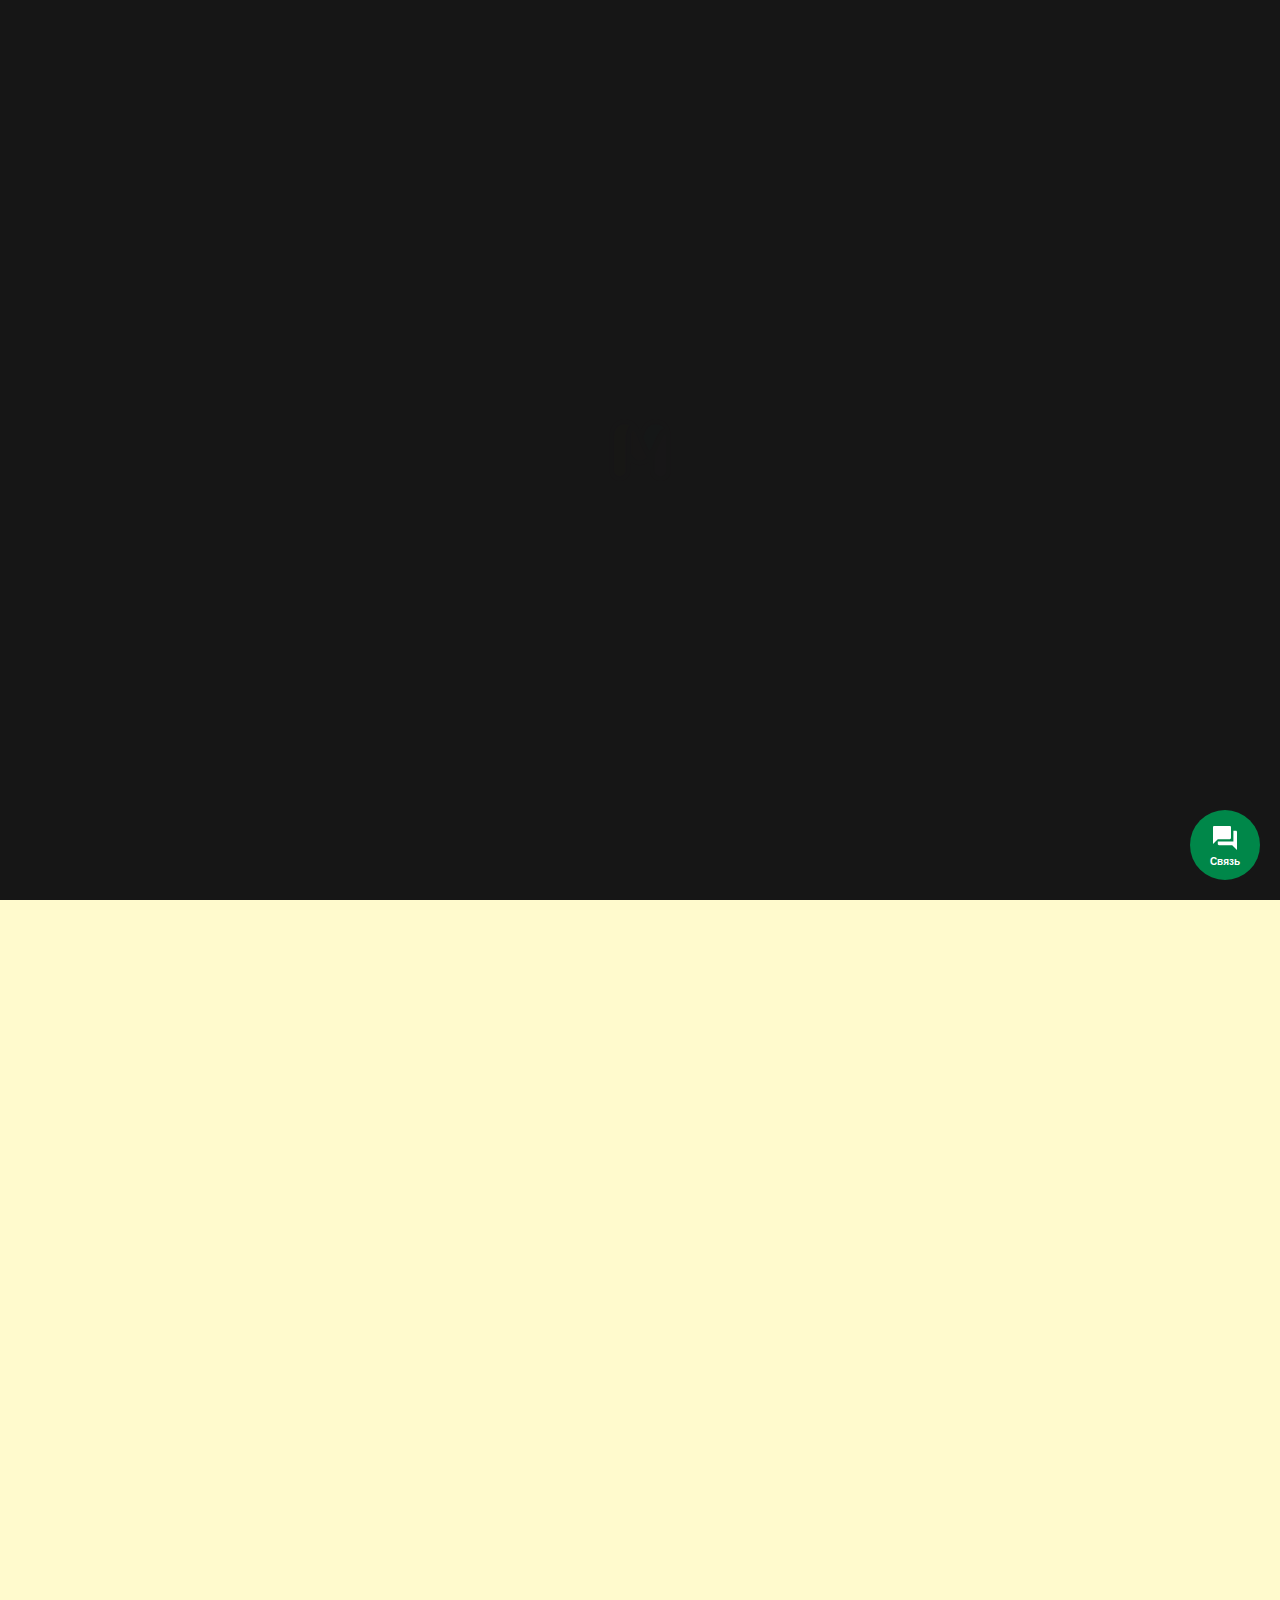
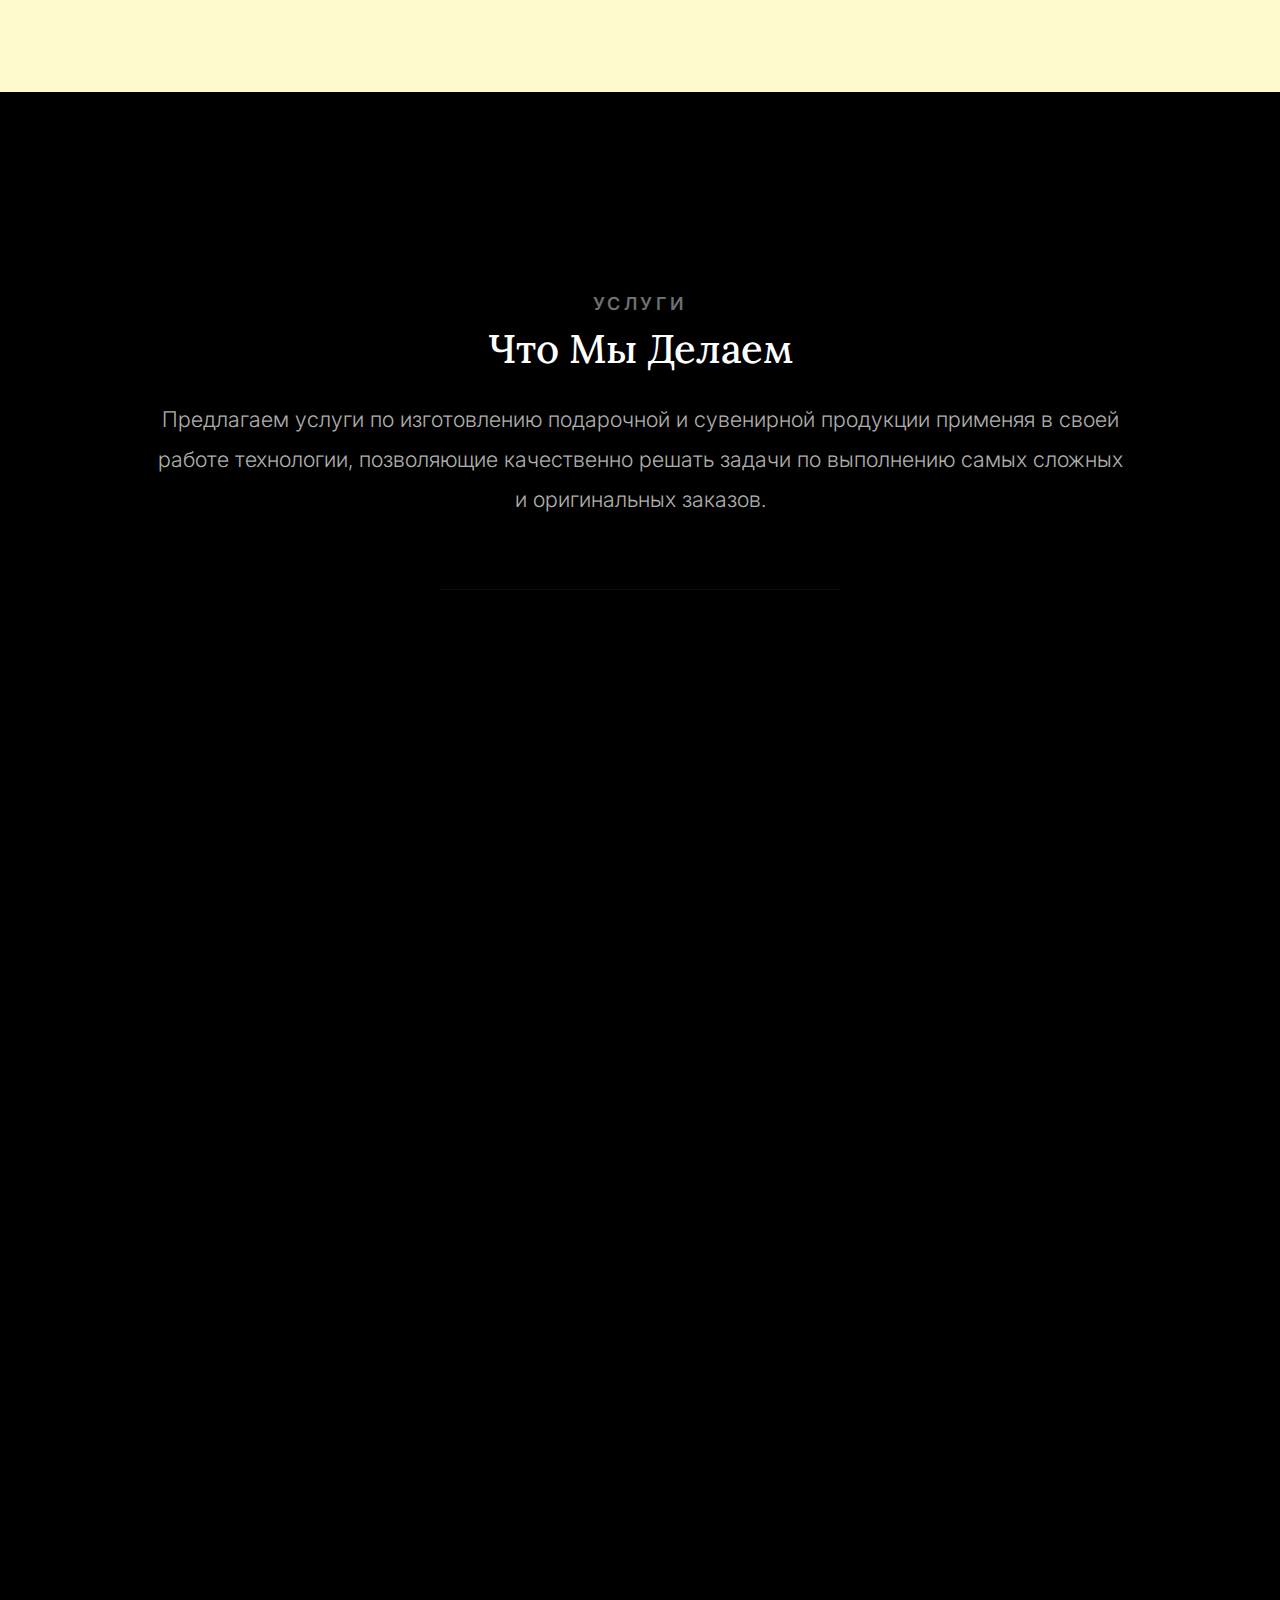
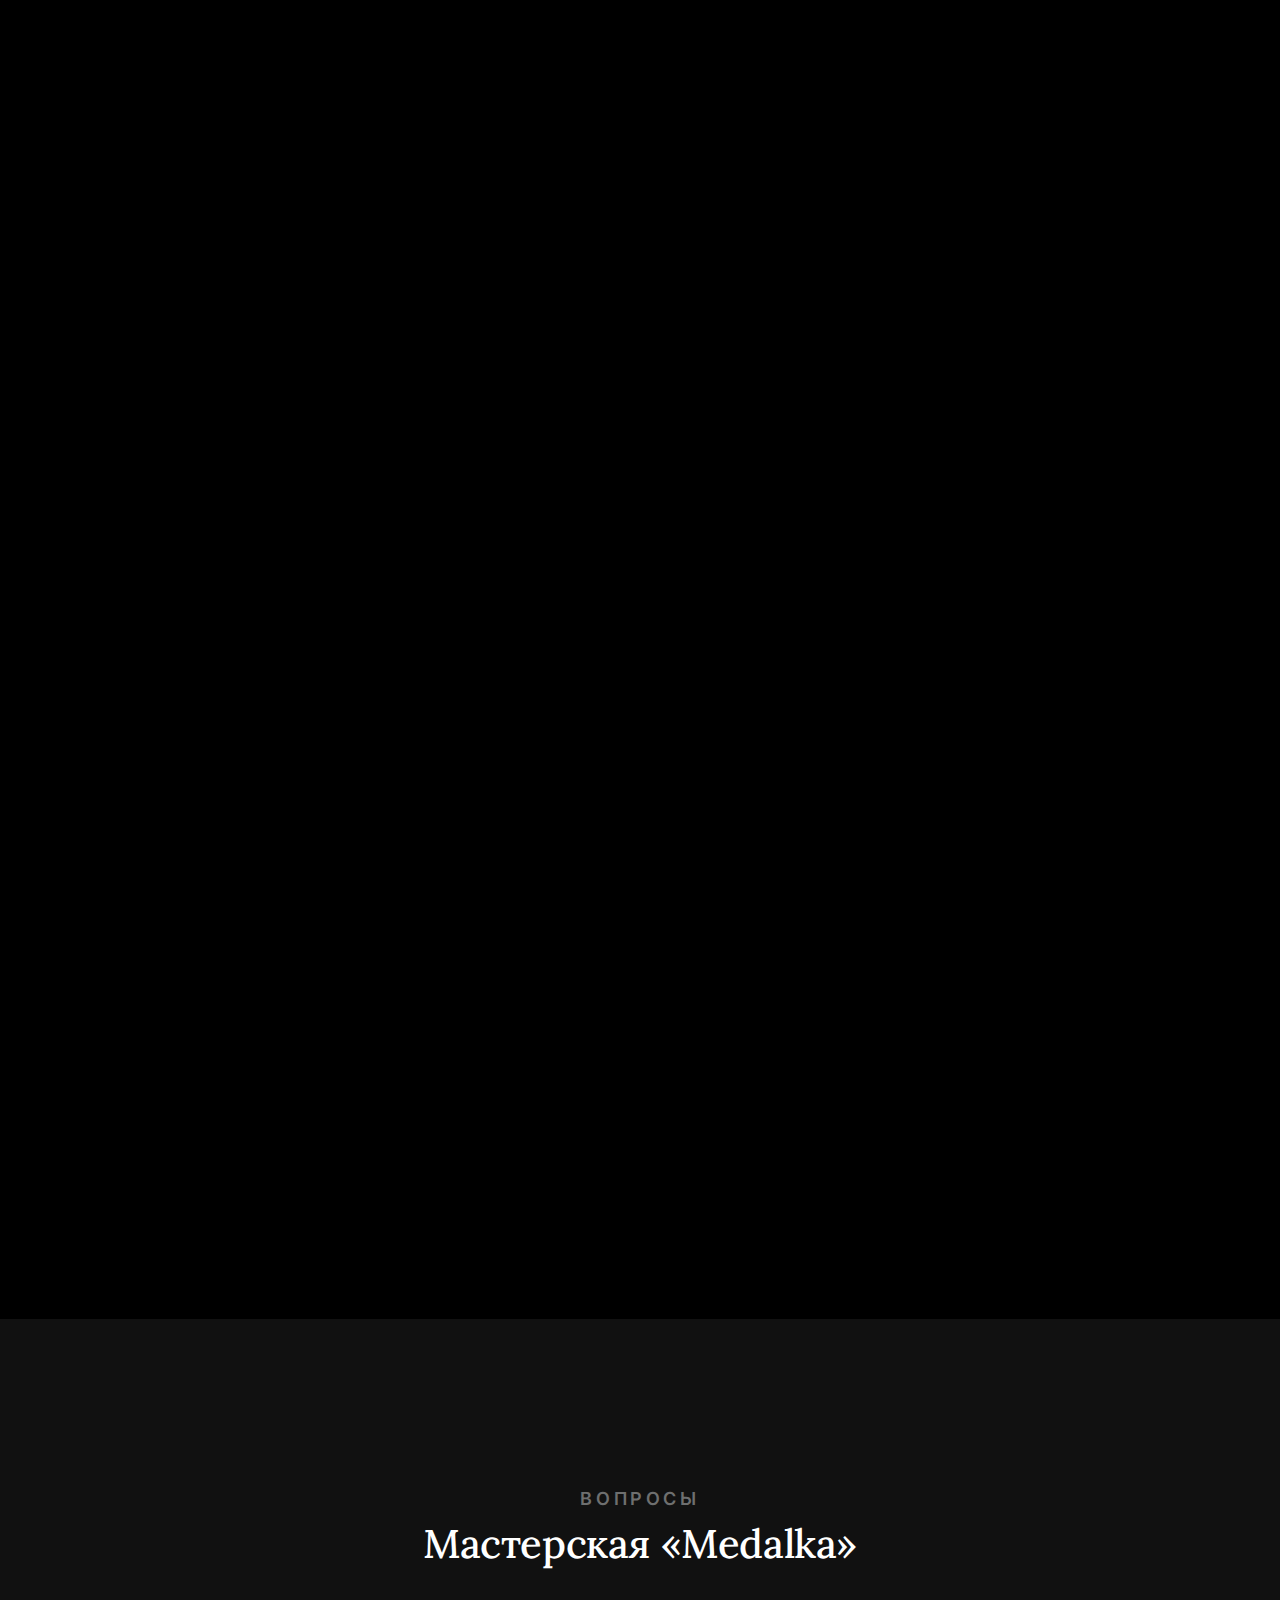
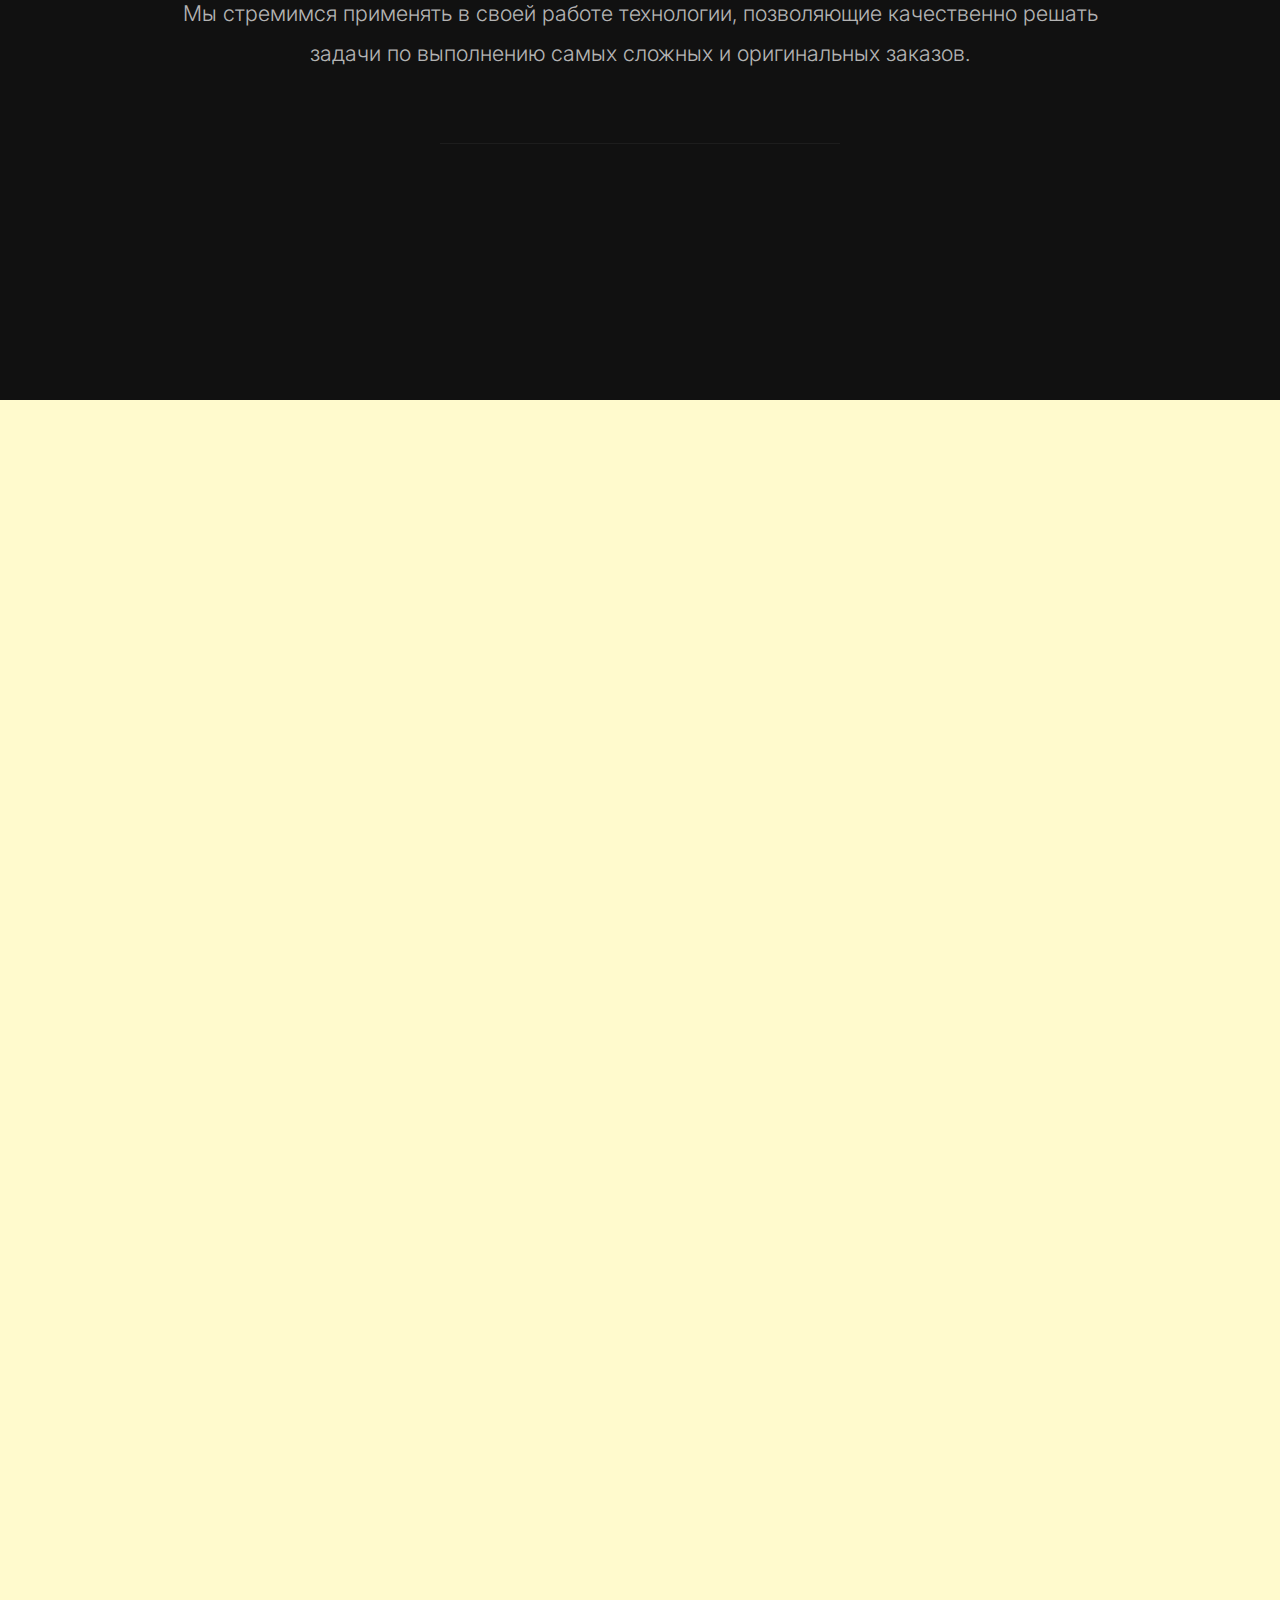
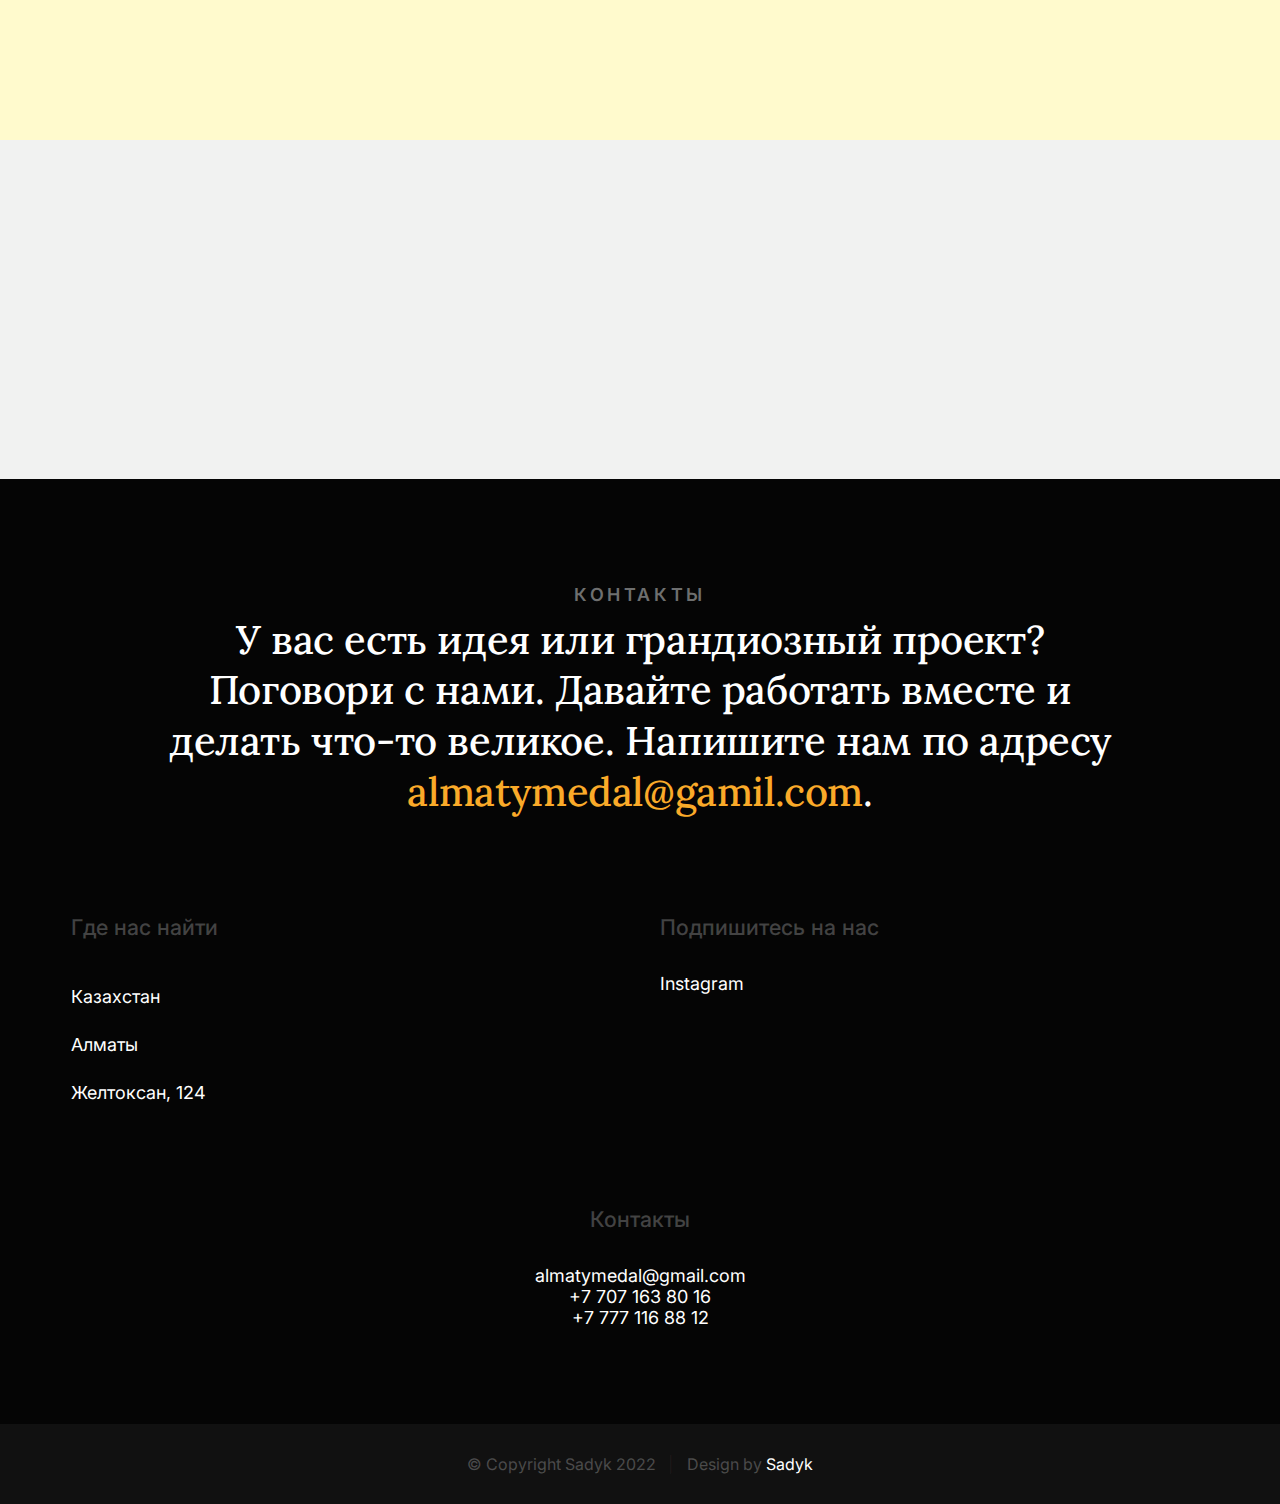
<file: index — копия.html>
<!DOCTYPE html>
<html lang="ru" class="no-js" >
<head>

    <!--- basic page needs
    ================================================== -->
    <meta charset="utf-8">
    <meta name="viewport" content="width=device-width, initial-scale=1">
    <title>Medalka</title>
    <script>
        document.documentElement.classList.remove('no-js');
        document.documentElement.classList.add('js');
    </script>
    <link href='lib/arcontactus.css' rel='stylesheet'/>
    <script src="lib/jquery-2.0.0.min.js"></script>
    <script src='lib/arcontactus.js'></script>
    <script src="lib/script.js"></script>

    <!-- CSS
    ================================================== -->
    <link rel="stylesheet" href="css/vendor.css">
    <link rel="stylesheet" href="css/styles.css">

    <!-- favicons
    ================================================== -->
    <link rel="apple-touch-icon" sizes="180x180" href="apple-touch-icon.png">
    <link rel="icon" type="image/png" sizes="32x32" href="favicon-32x32.png">
    <link rel="icon" type="image/png" sizes="16x16" href="favicon-16x16.png">
    <link rel="manifest" href="site.webmanifest">

    <!-- Latest compiled and minified CSS -->
    
</head>


<body id="top">
    <div id='arcontactus'></div>
    <!-- preloader
    ================================================== -->
    <div id="preloader">
        <div id="loader">
        </div>
    </div>


    <!-- page wrap
    ================================================== -->
    <div id="page" class="s-pagewrap">


        <!-- # site header 
        ================================================== -->
        <header class="s-header">

            <div class="s-header__logo">
                <a class="logo" href="index.html">
                    <img src="favicon-32x32.png" alt="Homepage">
                </a>
            </div>

            <a class="s-header__menu-toggle" href="#0" class="">
                <span class="s-header__menu-text">Меню</span>
                <span class="s-header__menu-icon"></span>
            </a>

            <nav class="s-header__nav">

                <a href="#0" class="s-header__nav-close-btn" title="close"><span>Close</span></a>
                <h3>Medalka</h3>

                <ul class="s-header__nav-list">
                    <li><a href="#intro" class="smoothscroll">Начало</a></li>
                    <li><a href="#about" class="smoothscroll">О нас</a></li>
                    <li><a href="#services" class="smoothscroll">Услуги</a></li>
                    <li><a href="#portfolio" class="smoothscroll">Наша работа</a></li>
                    <li><a href="#contact" class="smoothscroll">Как нас найти</a></li>
                </ul>

                <p>
                Оставьте заявку на нужное количество значков прямо сейчас! Если возникнут вопросы, будем рады проконсультировать!
                </p>


            </nav>

        </header> <!-- end s-header -->


        <!-- # site-content
        ================================================== -->
        <section id="content" class="s-content">


            <!-- intro
            ----------------------------------------------- -->
            <section id="intro" class="s-intro target-section">

                <div class="s-intro__bg rellax" data-rellax-speed="-5"></div>

                <div class="row s-intro__content">

                    <div class="column lg-12 s-intro__content-inner">
                        <h3 class="s-intro__pretitle">Нужны медали?</h3>
                        <h1 class="s-intro__title">
                        ИЗГОТОВЛЕНИЕ МЕДАЛЕЙ НА ЗАКАЗ АЛМАТЫ <br>
                        </h1>	

                        <div class="s-intro__more">
                            <a class="smoothscroll btn btn--stroke s-intro__more-btn" href="#about">
                                Немного о нас
                            </a>
                        </div>	
                    </div> <!-- s-intro__content-inner -->

                </div> <!-- s-intro__content -->

                <ul class="s-intro__social">
                    <li>
                        <a href="https://www.instagram.com/medalka.kz/" target="_blank">
                            <svg xmlns="http://www.w3.org/2000/svg" width="24" height="24" viewBox="0 0 24 24" style="fill:rgba(0, 0, 0, 1);transform:;-ms-filter:"><path d="M11.999,7.377c-2.554,0-4.623,2.07-4.623,4.623c0,2.554,2.069,4.624,4.623,4.624c2.552,0,4.623-2.07,4.623-4.624 C16.622,9.447,14.551,7.377,11.999,7.377L11.999,7.377z M11.999,15.004c-1.659,0-3.004-1.345-3.004-3.003 c0-1.659,1.345-3.003,3.004-3.003s3.002,1.344,3.002,3.003C15.001,13.659,13.658,15.004,11.999,15.004L11.999,15.004z"></path><circle cx="16.806" cy="7.207" r="1.078"></circle><path d="M20.533,6.111c-0.469-1.209-1.424-2.165-2.633-2.632c-0.699-0.263-1.438-0.404-2.186-0.42 c-0.963-0.042-1.268-0.054-3.71-0.054s-2.755,0-3.71,0.054C7.548,3.074,6.809,3.215,6.11,3.479C4.9,3.946,3.945,4.902,3.477,6.111 c-0.263,0.7-0.404,1.438-0.419,2.186c-0.043,0.962-0.056,1.267-0.056,3.71c0,2.442,0,2.753,0.056,3.71 c0.015,0.748,0.156,1.486,0.419,2.187c0.469,1.208,1.424,2.164,2.634,2.632c0.696,0.272,1.435,0.426,2.185,0.45 c0.963,0.042,1.268,0.055,3.71,0.055s2.755,0,3.71-0.055c0.747-0.015,1.486-0.157,2.186-0.419c1.209-0.469,2.164-1.424,2.633-2.633 c0.263-0.7,0.404-1.438,0.419-2.186c0.043-0.962,0.056-1.267,0.056-3.71s0-2.753-0.056-3.71C20.941,7.57,20.801,6.819,20.533,6.111z M19.315,15.643c-0.007,0.576-0.111,1.147-0.311,1.688c-0.305,0.787-0.926,1.409-1.712,1.711c-0.535,0.199-1.099,0.303-1.67,0.311 c-0.95,0.044-1.218,0.055-3.654,0.055c-2.438,0-2.687,0-3.655-0.055c-0.569-0.007-1.135-0.112-1.669-0.311 c-0.789-0.301-1.414-0.923-1.719-1.711c-0.196-0.534-0.302-1.099-0.311-1.669c-0.043-0.95-0.053-1.218-0.053-3.654 c0-2.437,0-2.686,0.053-3.655c0.007-0.576,0.111-1.146,0.311-1.687c0.305-0.789,0.93-1.41,1.719-1.712 c0.534-0.198,1.1-0.303,1.669-0.311c0.951-0.043,1.218-0.055,3.655-0.055c2.437,0,2.687,0,3.654,0.055 c0.571,0.007,1.135,0.112,1.67,0.311c0.786,0.303,1.407,0.925,1.712,1.712c0.196,0.534,0.302,1.099,0.311,1.669 c0.043,0.951,0.054,1.218,0.054,3.655c0,2.436,0,2.698-0.043,3.654H19.315z"></path></svg>
                            <span class="u-screen-reader-text">Instagram</span>
                        </a>
                    </li>
                    
                </ul>  <!-- s-intro__social -->

                <!--div class="s-intro__scroll">
                    <a href="#about" class="smoothscroll">
                        <span>Прокрутить вниз</span>
                        <svg xmlns="http://www.w3.org/2000/svg" width="24" height="24" viewBox="0 0 24 24" style="fill: rgba(0, 0, 0, 1);transform: rotate(180deg);msFilter:progid:DXImageTransform.Microsoft.BasicImage(rotation=2);"><path d="M21 11H6.414l5.293-5.293-1.414-1.414L2.586 12l7.707 7.707 1.414-1.414L6.414 13H21z"></path></svg>
                    </a>
                </div> <!-- s-intro__scroll -->

            </section> <!-- end s-intro -->


            <!-- about
            ----------------------------------------------- -->
            <section id="about" class="s-about target-section">

                <div class="row s-about__content" data-animate-block>
                    <div class="column lg-12">
                        <h2 class="text-pretitle" data-animate-el>О НАС</h2>
                        <p class="s-about__desc" data-animate-el>
                            Наша компания «<span>Medalka</span>» была основана в 2020 году. С первых дней работы качество стало основной ценностью для нашей команды.
                            <br>В штате компании есть специалисты всех профилей: опытные менеджеры, макетчики, мастера технического отдела, комплектовщики и специалисты отдела доставки - мы контролируем выпуск награды на каждом этапе. 
                        </p>
                    </div> <!-- end column  -->
                </div> <!-- end s-about__content  -->

            </section> <!-- end about -->
            
            
            <section id="services" class="s-services">
                
                <div class="s-services__bg"></div>
                
                <div class="row narrow section-header section-header--dark has-bottom-sep">
                    <div class="column lg-12">
                        
                        <h3 class="text-pretitle">Услуги</h3>
                        <h1 class="text-display-title">Что Мы Делаем</h1>
                        
                        <p class="lead">
                        Предлагаем услуги по изготовлению подарочной и сувенирной продукции применяя в своей работе технологии, позволяющие качественно
                        решать задачи по выполнению самых сложных и оригинальных заказов.
                         
                        </p>
                        
                    </div> <!-- end column -->
                </div> <!-- end section header -->
                <div class="s-services__content">

                    <div class="row services-list block-lg-one-half block-tab-whole" data-animate-block>

                        <div class="column service-item" data-animate-el>
                            

                            <div class="service-content">
                                <img src="images/medal/1.png" class="round"> 
                                <h3 class="h4">Медаль спортивная/медаль на ленте на заказ
                                <h3 class="lead2"><em>Для награждения профессиональных спортсменов, участников олимпиад и т.д.</em></h3></h3>

                                <p>
                                Может быть любой формы и любого дизайна, цветной, объемной , со сквозными отверстиями и простой лаконичной по Вашему желанию, от 4 см до 7 см в диаметре. При выборе размера медали учитывайте, что сплав металла тяжелый — медаль диаметром 60 мм будет весить около 120 гр, тогда как диаметром 8 см – все 350 гр. Также роль в выборе размера медали будет играть информация, которую Вы хотите разместить — большой текст в 3 строки не будет смотреться на медали маленького размера.
                                Желательно, чтобы аверс (передняя сторона медали) содержал яркий логотип или же картинку, отображающую цель и тематику мероприятия, например если это борьба, то можно изобразить борцов и название турнира. На реверсе можно расположить название Вашей организации и увековечить медаль датой проведения памятного турнира или же оставить реверс без информации, украсив декоративным узором.
                                Лента является дополнительным украшением медали, поэтому не забудьте уделить внимание и дизайну ленты. Ленты в ТОО «Кантнер» представлены в ассортименте.
                                </p>
                                
                            </div>

                        </div> <!-- end service-item -->
                        
                        <div class="column service-item" data-animate-el>

                            <div class="service-content">
                                <img src="images/medal/2.png" class="round">
                                <h3 class="h4">Медаль сувенирная/ монета на заказ
                                <h3 class="lead2"><em>Если медаль предназначается любимому тренеру или председателям жюри, то дизайн ее лучше сделать таким же, как и дизайн Вашей наградной медали для спортсменов, убрав только крепление для ленточки и поместив медаль в подарочный футляр.</em></h3></h3>
                                
                                <p>
                                Этот вид медали имеет универсальный характер — в качестве подарка другу, памятной медали на свадьбу молодоженам или их родителям, в благодарность учителю, любимому отцу или маме.
                                Дизайн медали, ее размер и форму можно выполнить любыми по Вашим предпочтениям. Чаще всего размер медали-монеты варьируется от 4 см в диаметре до 6 см и выполняется, как правило, в золоте.
                                В своей работе мы используем гальваническое покрытие, что придает нашим изделиям долговечную ценность. Покрытие не потемнеет, не потускнеет со временем. Можете быть уверенными в ценном и качественном подарке для своих близких и значимых людей.
                                </p>
                                
                            </div>
                        </div> <!-- end service-item -->

                        <div class="column service-item" data-animate-el>
                            <div class="service-content">
                                <img src="images/medal/3.png" class="round">
                                <h3 class="h4">Медаль на колодке/орден на заказ
                                <h3 class="lead2"><em>Предназначены для награждения лучшего сотрудника Вашего предприятия, почетного учителя или врача, почетного гражданина города или района и тд.</em></h3></h3>
                                <p>Чаще всего покрытие такой медали — золото. Размер варьируется от 25 мм в диаметре до 34 мм. Колодку в пропорции может подобрать наш дизайнер. Дизайн колодки можно обыграть цветной эмалью или же тканевым декором. Форма медали/ордена чаще круглая, но может быть и любая другая.
                                Размер медали/ордена небольшой, поэтому большой текст на ней не будет смотреться хорошо и даже не всегда выглядит читабельным, поэтому помните, что чем лаконичнее будет информация, тем интереснее будет выглядеть медаль/орден.</p>
                            </div>

                        </div> <!-- end service-item -->

                        <div class="column service-item" data-animate-el>
                            <div class="service-content">
                                <img src="images/medal/4.png" class="round">
                                <h3 class="h4">Значок на заказ
                                <h3 class="lead2"><em>Небольшой аксессуар, демонстрирующий принадлежность владельца к той или иной организации, социальной группе или учебному заведению, поэтому должны быть максимально лаконичными, яркими и желательно небольшими.</em></h3></h3>
                                <p>
                                Форму значка можем изготовить любую, в том числе и по форме Вашего логотипа. Если Ваш логотип цветной — прекрасно! Не бойтесь красок и яркости. Ззначок как раз нужен для того, чтобы привлечь к себе внимание.
                                Размер значка от 13 мм до 30 мм — это довольно маленький аксессуар, поэтому не нужно размещать на нем длинный текст — значок не привлечет ожидаемого внимания. Если название Вашей организации довольно длинное, изобразите его на значке аббревиатурой, а если сокращения нет, то лучше вообще его не указывать — логотипа будет достаточно.
                                Поверьте, изобразив яркий логотип на значке, вы привлечете им гораздо больше внимания, чем невнятно большим текстом. Задача значка – сигнально продемонстрировать принадлежность к чему-либо, а не дать полную характеристику и описание вашей деятельности.
                                Будьте кратки и чётки в формировании информации, а мы уж постараемся, чтобы качество исполнения Вашей идеи было на высоте.
                                </p>
                                
                            </div>

                        </div> <!-- end service-item -->

                    </div> <!-- end services-list -->
                    
                </div> <!-- end services-content -->   			

            </section> <!-- end services -->



            <!-- portfolio
            ----------------------------------------------- -->
            <section id="portfolio" class="s-portfolio">

                <div class="s-portfolio__header">

                    <div class="row narrow section-header section-header--dark has-bottom-sep">
                        <div class="column lg-12">
                            
                            <h3 class="text-pretitle">Вопросы</h3>
                            <h1 class="text-display-title">Мастерская «<span>Medalka</span>»</h1>
                            
                            <p class="lead">
                                Мы стремимся применять в своей работе технологии, позволяющие качественно
                                решать задачи по выполнению самых сложных и оригинальных заказов.
                            </p>
                            
                        </div> <!-- end column -->
                    </div> <!-- end section header -->

                </div> <!-- end s-portfolio__header -->

                <div class="row s-portfolio__content" data-animate-block>
                    <div class="column lg-12">

                        
                        
                        
                        
                        
                        
                        
                        
                        
                        <div class="folio-list bricks">
                            <div class="brick folio-item"   data-animate-el>

                                <div class="folio-item__thumb">
                                    <a class="folio-item__thumb-link" href="images/portfolio/gallery/g-shutterbug.jpg" Title="Shutterbug" data-size="1050x700">
                                        <img src="images/portfolio/shutterbug.jpg" 
                                             srcset="images/portfolio/shutterbug.jpg 1x, images/portfolio/shutterbug@2x.jpg 2x" alt="">
                                    </a>
                                </div>
                                <div class="folio-item__info">
                                    <div class="folio-item__cat">Web Development</div>
                                    <h4 class="folio-item__title">Shutterbug</h4>
                                </div>
                                <a href="https://www.behance.net/" title="Project Link" class="folio-item__project-link">
                                    <svg xmlns="http://www.w3.org/2000/svg" width="24" height="24" viewBox="0 0 24 24" style="fill: rgba(0, 0, 0, 1);transform: ;msFilter:;"><path d="M4.222 19.778a4.983 4.983 0 0 0 3.535 1.462 4.986 4.986 0 0 0 3.536-1.462l2.828-2.829-1.414-1.414-2.828 2.829a3.007 3.007 0 0 1-4.243 0 3.005 3.005 0 0 1 0-4.243l2.829-2.828-1.414-1.414-2.829 2.828a5.006 5.006 0 0 0 0 7.071zm15.556-8.485a5.008 5.008 0 0 0 0-7.071 5.006 5.006 0 0 0-7.071 0L9.879 7.051l1.414 1.414 2.828-2.829a3.007 3.007 0 0 1 4.243 0 3.005 3.005 0 0 1 0 4.243l-2.829 2.828 1.414 1.414 2.829-2.828z"></path><path d="m8.464 16.95-1.415-1.414 8.487-8.486 1.414 1.415z"></path></svg>
                                </a>
                                <div class="folio-item__caption">
                                    <p>Vero molestiae sed aut natus excepturi. Et tempora numquam. Temporibus iusto quo.Unde dolorem corrupti neque nisi.</p>
                                </div>
                                
                             </div> <!-- end brick-->
         
                            <div class="brick folio-item" data-animate-el>

                                <div class="folio-item__thumb">
                                    <a class="folio-item__thumb-link" href="images/portfolio/gallery/g-yellowwall.jpg" Title="Yellow Wall" data-size="1050x700">
                                        <img src="images/portfolio/yellowwall.jpg" 
                                             srcset="images/portfolio/yellowwall.jpg 1x, images/portfolio/yellowwall@2x.jpg 2x" alt="">
                                    </a>
                                </div>
                                <div class="folio-item__info">
                                    <div class="folio-item__cat">Marketing</div>
                                    <h4 class="folio-item__title">Yellow Wall</h4>
                                </div>
                                <a href="https://www.behance.net/" title="Project Link" class="folio-item__project-link">
                                    <svg xmlns="http://www.w3.org/2000/svg" width="24" height="24" viewBox="0 0 24 24" style="fill: rgba(0, 0, 0, 1);transform: ;msFilter:;"><path d="M4.222 19.778a4.983 4.983 0 0 0 3.535 1.462 4.986 4.986 0 0 0 3.536-1.462l2.828-2.829-1.414-1.414-2.828 2.829a3.007 3.007 0 0 1-4.243 0 3.005 3.005 0 0 1 0-4.243l2.829-2.828-1.414-1.414-2.829 2.828a5.006 5.006 0 0 0 0 7.071zm15.556-8.485a5.008 5.008 0 0 0 0-7.071 5.006 5.006 0 0 0-7.071 0L9.879 7.051l1.414 1.414 2.828-2.829a3.007 3.007 0 0 1 4.243 0 3.005 3.005 0 0 1 0 4.243l-2.829 2.828 1.414 1.414 2.829-2.828z"></path><path d="m8.464 16.95-1.415-1.414 8.487-8.486 1.414 1.415z"></path></svg>
                                </a>
                                <div class="folio-item__caption">
                                    <p>Vero molestiae sed aut natus excepturi. Et tempora numquam. Temporibus iusto quo.Unde dolorem corrupti neque nisi.</p>
                                </div>

                            </div> <!-- end brick-->
         
                            <div class="brick folio-item" data-animate-el>

                                <div class="folio-item__thumb">
                                    <a class="folio-item__thumb-link" href="images/portfolio/gallery/g-architecture.jpg" Title="Architecture" data-size="1050x700">
                                        <img src="images/portfolio/architecture.jpg" 
                                             srcset="images/portfolio/architecture.jpg 1x, images/portfolio/architecture@2x.jpg 2x" alt="">
                                    </a>
                                </div>
                                <div class="folio-item__info">
                                    <div class="folio-item__cat">Marketing</div>
                                    <h4 class="folio-item__title">Architecture</h4>
                                </div>
                                <a href="https://www.behance.net/" title="Project Link" class="folio-item__project-link">
                                    <svg xmlns="http://www.w3.org/2000/svg" width="24" height="24" viewBox="0 0 24 24" style="fill: rgba(0, 0, 0, 1);transform: ;msFilter:;"><path d="M4.222 19.778a4.983 4.983 0 0 0 3.535 1.462 4.986 4.986 0 0 0 3.536-1.462l2.828-2.829-1.414-1.414-2.828 2.829a3.007 3.007 0 0 1-4.243 0 3.005 3.005 0 0 1 0-4.243l2.829-2.828-1.414-1.414-2.829 2.828a5.006 5.006 0 0 0 0 7.071zm15.556-8.485a5.008 5.008 0 0 0 0-7.071 5.006 5.006 0 0 0-7.071 0L9.879 7.051l1.414 1.414 2.828-2.829a3.007 3.007 0 0 1 4.243 0 3.005 3.005 0 0 1 0 4.243l-2.829 2.828 1.414 1.414 2.829-2.828z"></path><path d="m8.464 16.95-1.415-1.414 8.487-8.486 1.414 1.415z"></path></svg>
                                </a>
                                <div class="folio-item__caption">
                                    <p>Vero molestiae sed aut natus excepturi. Et tempora numquam. Temporibus iusto quo.Unde dolorem corrupti neque nisi.</p>
                                </div>

                            </div> <!-- end brick-->

                            <div class="brick folio-item" data-animate-el>

                                <div class="folio-item__thumb">
                                    <a class="folio-item__thumb-link" href="images/portfolio/gallery/g-minimalismo.jpg" Title="Minimalismo" data-size="1050x700">
                                        <img src="images/portfolio/minimalismo.jpg" 
                                             srcset="images/portfolio/minimalismo.jpg 1x, images/portfolio/minimalismo@2x.jpg 2x" alt="">
                                    </a>
                                </div>
                                <div class="folio-item__info">
                                    <div class="folio-item__cat">UI/UX Design</div>
                                    <h4 class="folio-item__title">Minimalismo</h4>
                                </div>
                                <a href="https://www.behance.net/" title="Project Link" class="folio-item__project-link">
                                    <svg xmlns="http://www.w3.org/2000/svg" width="24" height="24" viewBox="0 0 24 24" style="fill: rgba(0, 0, 0, 1);transform: ;msFilter:;"><path d="M4.222 19.778a4.983 4.983 0 0 0 3.535 1.462 4.986 4.986 0 0 0 3.536-1.462l2.828-2.829-1.414-1.414-2.828 2.829a3.007 3.007 0 0 1-4.243 0 3.005 3.005 0 0 1 0-4.243l2.829-2.828-1.414-1.414-2.829 2.828a5.006 5.006 0 0 0 0 7.071zm15.556-8.485a5.008 5.008 0 0 0 0-7.071 5.006 5.006 0 0 0-7.071 0L9.879 7.051l1.414 1.414 2.828-2.829a3.007 3.007 0 0 1 4.243 0 3.005 3.005 0 0 1 0 4.243l-2.829 2.828 1.414 1.414 2.829-2.828z"></path><path d="m8.464 16.95-1.415-1.414 8.487-8.486 1.414 1.415z"></path></svg>
                                </a>
                                <div class="folio-item__caption">
                                    <p>Vero molestiae sed aut natus excepturi. Et tempora numquam. Temporibus iusto quo.Unde dolorem corrupti neque nisi.</p>
                                </div>

                            </div> <!-- end brick-->

                            <div class="brick folio-item" data-animate-el>

                                <div class="folio-item__thumb">
                                    <a class="folio-item__thumb-link" href="images/portfolio/gallery/g-skaterboy.jpg" Title="Skaterboy" data-size="1050x700">
                                        <img src="images/portfolio/skaterboy.jpg" 
                                             srcset="images/portfolio/skaterboy.jpg 1x, images/portfolio/skaterboy@2x.jpg 2x" alt="">
                                    </a>
                                </div>
                                <div class="folio-item__info">
                                    <div class="folio-item__cat">Branding</div>
                                    <h4 class="folio-item__title">Skaterboy</h4>
                                </div>
                                <a href="https://www.behance.net/" title="Project Link" class="folio-item__project-link">
                                    <svg xmlns="http://www.w3.org/2000/svg" width="24" height="24" viewBox="0 0 24 24" style="fill: rgba(0, 0, 0, 1);transform: ;msFilter:;"><path d="M4.222 19.778a4.983 4.983 0 0 0 3.535 1.462 4.986 4.986 0 0 0 3.536-1.462l2.828-2.829-1.414-1.414-2.828 2.829a3.007 3.007 0 0 1-4.243 0 3.005 3.005 0 0 1 0-4.243l2.829-2.828-1.414-1.414-2.829 2.828a5.006 5.006 0 0 0 0 7.071zm15.556-8.485a5.008 5.008 0 0 0 0-7.071 5.006 5.006 0 0 0-7.071 0L9.879 7.051l1.414 1.414 2.828-2.829a3.007 3.007 0 0 1 4.243 0 3.005 3.005 0 0 1 0 4.243l-2.829 2.828 1.414 1.414 2.829-2.828z"></path><path d="m8.464 16.95-1.415-1.414 8.487-8.486 1.414 1.415z"></path></svg>
                                </a>
                                <div class="folio-item__caption">
                                    <p>Vero molestiae sed aut natus excepturi. Et tempora numquam. Temporibus iusto quo.Unde dolorem corrupti neque nisi.</p>
                                </div>

                            </div> <!-- end brick-->

                            <div class="brick folio-item" data-animate-el>

                                <div class="folio-item__thumb">
                                    <a class="folio-item__thumb-link" href="images/portfolio/gallery/g-salad.jpg" Title="Salad" data-size="1050x700">
                                        <img src="images/portfolio/salad.jpg" 
                                             srcset="images/portfolio/salad.jpg 1x, images/portfolio/salad@2x.jpg 2x" alt="">
                                    </a>
                                </div>
                                <div class="folio-item__info">
                                    <div class="folio-item__cat">Branding</div>
                                    <h4 class="folio-item__title">Salad</h4>
                                </div>
                                <a href="https://www.behance.net/" title="Project Link" class="folio-item__project-link">
                                    <svg xmlns="http://www.w3.org/2000/svg" width="24" height="24" viewBox="0 0 24 24" style="fill: rgba(0, 0, 0, 1);transform: ;msFilter:;"><path d="M4.222 19.778a4.983 4.983 0 0 0 3.535 1.462 4.986 4.986 0 0 0 3.536-1.462l2.828-2.829-1.414-1.414-2.828 2.829a3.007 3.007 0 0 1-4.243 0 3.005 3.005 0 0 1 0-4.243l2.829-2.828-1.414-1.414-2.829 2.828a5.006 5.006 0 0 0 0 7.071zm15.556-8.485a5.008 5.008 0 0 0 0-7.071 5.006 5.006 0 0 0-7.071 0L9.879 7.051l1.414 1.414 2.828-2.829a3.007 3.007 0 0 1 4.243 0 3.005 3.005 0 0 1 0 4.243l-2.829 2.828 1.414 1.414 2.829-2.828z"></path><path d="m8.464 16.95-1.415-1.414 8.487-8.486 1.414 1.415z"></path></svg>
                                </a>
                                <div class="folio-item__caption">
                                    <p>Vero molestiae sed aut natus excepturi. Et tempora numquam. Temporibus iusto quo.Unde dolorem corrupti neque nisi.</p>
                                </div>
                                

                            </div>
                            <div class="brick folio-item"   data-animate-el>

                                <div class="folio-item__thumb">
                                    <a class="folio-item__thumb-link" href="images/portfolio/gallery/g-shutterbug.jpg" Title="Shutterbug" data-size="1050x700">
                                        <img src="images/portfolio/shutterbug.jpg" 
                                             srcset="images/portfolio/shutterbug.jpg 1x, images/portfolio/shutterbug@2x.jpg 2x" alt="">
                                    </a>
                                </div>
                                <div class="folio-item__info">
                                    <div class="folio-item__cat">Web Development</div>
                                    <h4 class="folio-item__title">Shutterbug</h4>
                                </div>
                                <a href="https://www.behance.net/" title="Project Link" class="folio-item__project-link">
                                    <svg xmlns="http://www.w3.org/2000/svg" width="24" height="24" viewBox="0 0 24 24" style="fill: rgba(0, 0, 0, 1);transform: ;msFilter:;"><path d="M4.222 19.778a4.983 4.983 0 0 0 3.535 1.462 4.986 4.986 0 0 0 3.536-1.462l2.828-2.829-1.414-1.414-2.828 2.829a3.007 3.007 0 0 1-4.243 0 3.005 3.005 0 0 1 0-4.243l2.829-2.828-1.414-1.414-2.829 2.828a5.006 5.006 0 0 0 0 7.071zm15.556-8.485a5.008 5.008 0 0 0 0-7.071 5.006 5.006 0 0 0-7.071 0L9.879 7.051l1.414 1.414 2.828-2.829a3.007 3.007 0 0 1 4.243 0 3.005 3.005 0 0 1 0 4.243l-2.829 2.828 1.414 1.414 2.829-2.828z"></path><path d="m8.464 16.95-1.415-1.414 8.487-8.486 1.414 1.415z"></path></svg>
                                </a>
                                <div class="folio-item__caption">
                                    <p>Vero molestiae sed aut natus excepturi. Et tempora numquam. Temporibus iusto quo.Unde dolorem corrupti neque nisi.</p>
                                </div>
                                
                             </div> <!-- end brick-->
         
                            <div class="brick folio-item" data-animate-el>

                                <div class="folio-item__thumb">
                                    <a class="folio-item__thumb-link" href="images/portfolio/gallery/g-yellowwall.jpg" Title="Yellow Wall" data-size="1050x700">
                                        <img src="images/portfolio/yellowwall.jpg" 
                                             srcset="images/portfolio/yellowwall.jpg 1x, images/portfolio/yellowwall@2x.jpg 2x" alt="">
                                    </a>
                                </div>
                                <div class="folio-item__info">
                                    <div class="folio-item__cat">Marketing</div>
                                    <h4 class="folio-item__title">Yellow Wall</h4>
                                </div>
                                <a href="https://www.behance.net/" title="Project Link" class="folio-item__project-link">
                                    <svg xmlns="http://www.w3.org/2000/svg" width="24" height="24" viewBox="0 0 24 24" style="fill: rgba(0, 0, 0, 1);transform: ;msFilter:;"><path d="M4.222 19.778a4.983 4.983 0 0 0 3.535 1.462 4.986 4.986 0 0 0 3.536-1.462l2.828-2.829-1.414-1.414-2.828 2.829a3.007 3.007 0 0 1-4.243 0 3.005 3.005 0 0 1 0-4.243l2.829-2.828-1.414-1.414-2.829 2.828a5.006 5.006 0 0 0 0 7.071zm15.556-8.485a5.008 5.008 0 0 0 0-7.071 5.006 5.006 0 0 0-7.071 0L9.879 7.051l1.414 1.414 2.828-2.829a3.007 3.007 0 0 1 4.243 0 3.005 3.005 0 0 1 0 4.243l-2.829 2.828 1.414 1.414 2.829-2.828z"></path><path d="m8.464 16.95-1.415-1.414 8.487-8.486 1.414 1.415z"></path></svg>
                                </a>
                                <div class="folio-item__caption">
                                    <p>Vero molestiae sed aut natus excepturi. Et tempora numquam. Temporibus iusto quo.Unde dolorem corrupti neque nisi.</p>
                                </div>

                            </div> <!-- end brick-->
         
                            <div class="brick folio-item" data-animate-el>

                                <div class="folio-item__thumb">
                                    <a class="folio-item__thumb-link" href="images/portfolio/gallery/g-architecture.jpg" Title="Architecture" data-size="1050x700">
                                        <img src="images/portfolio/architecture.jpg" 
                                             srcset="images/portfolio/architecture.jpg 1x, images/portfolio/architecture@2x.jpg 2x" alt="">
                                    </a>
                                </div>
                                <div class="folio-item__info">
                                    <div class="folio-item__cat">Marketing</div>
                                    <h4 class="folio-item__title">Architecture</h4>
                                </div>
                                <a href="https://www.behance.net/" title="Project Link" class="folio-item__project-link">
                                    <svg xmlns="http://www.w3.org/2000/svg" width="24" height="24" viewBox="0 0 24 24" style="fill: rgba(0, 0, 0, 1);transform: ;msFilter:;"><path d="M4.222 19.778a4.983 4.983 0 0 0 3.535 1.462 4.986 4.986 0 0 0 3.536-1.462l2.828-2.829-1.414-1.414-2.828 2.829a3.007 3.007 0 0 1-4.243 0 3.005 3.005 0 0 1 0-4.243l2.829-2.828-1.414-1.414-2.829 2.828a5.006 5.006 0 0 0 0 7.071zm15.556-8.485a5.008 5.008 0 0 0 0-7.071 5.006 5.006 0 0 0-7.071 0L9.879 7.051l1.414 1.414 2.828-2.829a3.007 3.007 0 0 1 4.243 0 3.005 3.005 0 0 1 0 4.243l-2.829 2.828 1.414 1.414 2.829-2.828z"></path><path d="m8.464 16.95-1.415-1.414 8.487-8.486 1.414 1.415z"></path></svg>
                                </a>
                                <div class="folio-item__caption">
                                    <p>Vero molestiae sed aut natus excepturi. Et tempora numquam. Temporibus iusto quo.Unde dolorem corrupti neque nisi.</p>
                                </div>

                            </div> <!-- end brick-->

                            <div class="brick folio-item" data-animate-el>

                                <div class="folio-item__thumb">
                                    <a class="folio-item__thumb-link" href="images/portfolio/gallery/g-minimalismo.jpg" Title="Minimalismo" data-size="1050x700">
                                        <img src="images/portfolio/minimalismo.jpg" 
                                             srcset="images/portfolio/minimalismo.jpg 1x, images/portfolio/minimalismo@2x.jpg 2x" alt="">
                                    </a>
                                </div>
                                <div class="folio-item__info">
                                    <div class="folio-item__cat">UI/UX Design</div>
                                    <h4 class="folio-item__title">Minimalismo</h4>
                                </div>
                                <a href="https://www.behance.net/" title="Project Link" class="folio-item__project-link">
                                    <svg xmlns="http://www.w3.org/2000/svg" width="24" height="24" viewBox="0 0 24 24" style="fill: rgba(0, 0, 0, 1);transform: ;msFilter:;"><path d="M4.222 19.778a4.983 4.983 0 0 0 3.535 1.462 4.986 4.986 0 0 0 3.536-1.462l2.828-2.829-1.414-1.414-2.828 2.829a3.007 3.007 0 0 1-4.243 0 3.005 3.005 0 0 1 0-4.243l2.829-2.828-1.414-1.414-2.829 2.828a5.006 5.006 0 0 0 0 7.071zm15.556-8.485a5.008 5.008 0 0 0 0-7.071 5.006 5.006 0 0 0-7.071 0L9.879 7.051l1.414 1.414 2.828-2.829a3.007 3.007 0 0 1 4.243 0 3.005 3.005 0 0 1 0 4.243l-2.829 2.828 1.414 1.414 2.829-2.828z"></path><path d="m8.464 16.95-1.415-1.414 8.487-8.486 1.414 1.415z"></path></svg>
                                </a>
                                <div class="folio-item__caption">
                                    <p>Vero molestiae sed aut natus excepturi. Et tempora numquam. Temporibus iusto quo.Unde dolorem corrupti neque nisi.</p>
                                </div>

                            </div> <!-- end brick-->

                            <div class="brick folio-item" data-animate-el>

                                <div class="folio-item__thumb">
                                    <a class="folio-item__thumb-link" href="images/portfolio/gallery/g-skaterboy.jpg" Title="Skaterboy" data-size="1050x700">
                                        <img src="images/portfolio/skaterboy.jpg" 
                                             srcset="images/portfolio/skaterboy.jpg 1x, images/portfolio/skaterboy@2x.jpg 2x" alt="">
                                    </a>
                                </div>
                                <div class="folio-item__info">
                                    <div class="folio-item__cat">Branding</div>
                                    <h4 class="folio-item__title">Skaterboy</h4>
                                </div>
                                <a href="https://www.behance.net/" title="Project Link" class="folio-item__project-link">
                                    <svg xmlns="http://www.w3.org/2000/svg" width="24" height="24" viewBox="0 0 24 24" style="fill: rgba(0, 0, 0, 1);transform: ;msFilter:;"><path d="M4.222 19.778a4.983 4.983 0 0 0 3.535 1.462 4.986 4.986 0 0 0 3.536-1.462l2.828-2.829-1.414-1.414-2.828 2.829a3.007 3.007 0 0 1-4.243 0 3.005 3.005 0 0 1 0-4.243l2.829-2.828-1.414-1.414-2.829 2.828a5.006 5.006 0 0 0 0 7.071zm15.556-8.485a5.008 5.008 0 0 0 0-7.071 5.006 5.006 0 0 0-7.071 0L9.879 7.051l1.414 1.414 2.828-2.829a3.007 3.007 0 0 1 4.243 0 3.005 3.005 0 0 1 0 4.243l-2.829 2.828 1.414 1.414 2.829-2.828z"></path><path d="m8.464 16.95-1.415-1.414 8.487-8.486 1.414 1.415z"></path></svg>
                                </a>
                                <div class="folio-item__caption">
                                    <p>Vero molestiae sed aut natus excepturi. Et tempora numquam. Temporibus iusto quo.Unde dolorem corrupti neque nisi.</p>
                                </div>

                            </div> <!-- end brick-->

                            <div class="brick folio-item" data-animate-el>

                                <div class="folio-item__thumb">
                                    <a class="folio-item__thumb-link" href="images/portfolio/gallery/g-salad.jpg" Title="Salad" data-size="1050x700">
                                        <img src="images/portfolio/salad.jpg" 
                                             srcset="images/portfolio/salad.jpg 1x, images/portfolio/salad@2x.jpg 2x" alt="">
                                    </a>
                                </div>
                                <div class="folio-item__info">
                                    <div class="folio-item__cat">Branding</div>
                                    <h4 class="folio-item__title">Salad</h4>
                                </div>
                                <a href="https://www.behance.net/" title="Project Link" class="folio-item__project-link">
                                    <svg xmlns="http://www.w3.org/2000/svg" width="24" height="24" viewBox="0 0 24 24" style="fill: rgba(0, 0, 0, 1);transform: ;msFilter:;"><path d="M4.222 19.778a4.983 4.983 0 0 0 3.535 1.462 4.986 4.986 0 0 0 3.536-1.462l2.828-2.829-1.414-1.414-2.828 2.829a3.007 3.007 0 0 1-4.243 0 3.005 3.005 0 0 1 0-4.243l2.829-2.828-1.414-1.414-2.829 2.828a5.006 5.006 0 0 0 0 7.071zm15.556-8.485a5.008 5.008 0 0 0 0-7.071 5.006 5.006 0 0 0-7.071 0L9.879 7.051l1.414 1.414 2.828-2.829a3.007 3.007 0 0 1 4.243 0 3.005 3.005 0 0 1 0 4.243l-2.829 2.828 1.414 1.414 2.829-2.828z"></path><path d="m8.464 16.95-1.415-1.414 8.487-8.486 1.414 1.415z"></path></svg>
                                </a>
                                <div class="folio-item__caption">
                                    <p>Vero molestiae sed aut natus excepturi. Et tempora numquam. Temporibus iusto quo.Unde dolorem corrupti neque nisi.</p>
                                </div>
                                

                            </div> <!-- end brick-->

                        </div> <!-- end folio-list, bricks -->

                    </div> <!-- end column  -->
                </div> <!-- end s-portfolio__content -->

                <div class="row testimonials">
                    <div class="column lg-12" data-animate-block>

                        <h2 class="text-pretitle" data-animate-el>What They Say About Us</h2>
        
                        <div class="swiper-container testimonial-slider" data-animate-el>
        
                            <div class="swiper-wrapper">
    
                                <div class="testimonial-slider__slide swiper-slide">
                                    <p>
                                    Molestiae incidunt consequatur quis ipsa autem nam sit enim magni. Voluptas tempore rem. 
                                    Explicabo a quaerat sint autem dolore ducimus ut consequatur neque. Nisi dolores quaerat fuga rem nihil nostrum.
                                    Laudantium quia consequatur molestias.
                                    </p>
                                    <div class="testimonial-slider__author">
                                        <img src="images/avatars/user-02.jpg" alt="Author image" class="testimonial-slider__avatar">
                                        <cite class="testimonial-slider__cite">
                                            <strong>Tim Cook</strong>
                                            <span>CEO, Apple</span>
                                        </cite>
                                    </div>
                                </div> <!-- end testimonial-slider__slide -->
                
                                <div class="testimonial-slider__slide swiper-slide">
                                    <p>
                                    Excepturi nam cupiditate culpa doloremque deleniti repellat. Veniam quos repellat voluptas animi adipisci.
                                    Nisi eaque consequatur. Voluptatem dignissimos ut ducimus accusantium perspiciatis.
                                    Quasi voluptas eius distinctio. Atque eos maxime.
                                    </p>
                                    <div class="testimonial-slider__author">
                                        <img src="images/avatars/user-03.jpg" alt="Author image" class="testimonial-slider__avatar">
                                        <cite class="testimonial-slider__cite">
                                            <strong>Sundar Pichai</strong>
                                            <span>CEO, Google</span>
                                        </cite>
                                    </div>
                                </div> <!-- end testimonial-slider__slide -->
                
                                <div class="testimonial-slider__slide swiper-slide">
                                    <p>
                                    Repellat dignissimos libero. Qui sed at corrupti expedita voluptas odit. Nihil ea quia nesciunt. Ducimus aut sed ipsam.  
                                    Autem eaque officia cum exercitationem sunt voluptatum accusamus. Quasi voluptas eius distinctio.
                                    Voluptatem dignissimos ut.
                                    </p>
                                    <div class="testimonial-slider__author">
                                        <img src="images/avatars/user-01.jpg" alt="Author image" class="testimonial-slider__avatar">
                                        <cite class="testimonial-slider__cite">
                                            <strong>Satya Nadella</strong>
                                            <span>CEO, Microsoft</span>
                                        </cite>
                                    </div>
                                </div> <!-- end testimonial-slider__slide -->
        
                                <div class="testimonial-slider__slide swiper-slide">
                                    <p>
                                    Nunc interdum lacus sit amet orci. Vestibulum dapibus nunc ac augue. Fusce vel dui. In ac felis 
                                    quis tortor malesuada pretium. Curabitur vestibulum aliquam leo. Qui sed at corrupti expedita voluptas odit. 
                                    Nihil ea quia nesciunt. Ducimus aut sed ipsam.
                                    </p>
                                    <div class="testimonial-slider__author">
                                        <img src="images/avatars/user-06.jpg" alt="Author image" class="testimonial-slider__avatar">
                                        <cite class="testimonial-slider__cite">
                                            <strong>Jeff Bezos</strong>
                                            <span>CEO, Amazon</span>
                                        </cite>
                                    </div>
                                </div> <!-- end testimonial-slider__slide -->
            
                            </div> <!-- end swiper-wrapper -->
        
                            <div class="swiper-pagination"></div>
        
                        </div> <!-- end swiper-container -->
        
                    </div> <!-- end column -->
                </div> <!-- end row testimonials -->

                <div class="clients-block">
                    <div class="row">
                        <div class="column lg-12" data-animate-block>
        
                            <div class="swiper-container clients" data-animate-el>
                                <div class="swiper-wrapper clients__content">
                                    <a href="#0" title="" class="swiper-slide clients__slide"><img src="images/icons/clients/dropbox.svg" /></a>
                                    <a href="#0" title="" class="swiper-slide clients__slide"><img src="images/icons/clients/atom.svg" /></a>
                                    <a href="#0" title="" class="swiper-slide clients__slide"><img src="images/icons/clients/github.svg" /></a>
                                    <a href="#0" title="" class="swiper-slide clients__slide"><img src="images/icons/clients/redhat.svg" /></a>
                                    <a href="#0" title="" class="swiper-slide clients__slide"><img src="images/icons/clients/medium.svg" /></a>
                                    <a href="#0" title="" class="swiper-slide clients__slide"><img src="images/icons/clients/messenger.svg" /></a>
                                    <a href="#0" title="" class="swiper-slide clients__slide"><img src="images/icons/clients/steam.svg" /></a>
                                    <a href="#0" title="" class="swiper-slide clients__slide"><img src="images/icons/clients/spotify.svg" /></a>
                                </div>
        
                                <div class="swiper-pagination"></div>
                            </div> <!-- end clients -->
        
                        </div> <!-- end column -->
                    </div> <!-- end clients-outer -->
                </div> <!-- end clients-block -->

            </section> <!-- end portfolio -->
                
            
           
            <!-- contact
            ----------------------------------------------- -->
            <section id="contact" class="s-contact target-section">

                <div class="row section-header section-header--dark">
                    <div class="column lg-12">
                        

             
                        
                        <h3 class="text-pretitle">Контакты</h3>
                        <h1 class="text-display-title">
                            
                            У вас есть идея или грандиозный проект? Поговори с нами.
                            Давайте работать вместе и делать что-то великое. 
                            Напишите нам по адресу 
                            <a href="mailto:almatymedal@gmail.com">almatymedal@gamil.com</a>.
                        </h1>
                        
                    </div> <!-- end column -->
                </div> <!-- end section header -->

                <div class="row s-contact__infos">

                    <div class="column lg-5 md-6 stack-on-900 s-contact__block-address">
                        <h5 class="with-top-line">Где нас найти</h5>
        
                        <p>
                        Казахстан <br>
                        Алматы <br>
                        Желтоксан, 124
                        </p>
                    </div>
        
                    <div class="column lg-3 md-6 stack-on-900 s-contact__block-social">
                        <h5 class="with-top-line">Подпишитесь на нас</h5>
        
                        <ul class="s-contact__list">
                            <!--<li><a href="#0">Facebook</a></li>
                            <li><a href="#0">Twitter</a></li>-->
                            <li><a href="https://www.instagram.com/medalka.kz/" target="_blank">Instagram</a></li>
                        </ul>
                    </div>
        
                    <div class="column lg-4 md-12 stack-on-900 s-contact__block-number">
                        <h5 class="with-top-line">Контакты</h5>
        
                        <ul class="s-contact__list">
                            <li><a href="mailto:almatymedal@gmail.com">almatymedal@gmail.com</a></li>
                            <li><a href="tel:+77071638016">+7 707 163 80 16</a></li>
                            <li><a href="tel:+77771168812">+7 777 116 88 12</a></li>
                        </ul>
                    </div>
        
                </div> <!-- end s-contact__infos -->

                


            </section> <!-- end contact -->

        </section> 
        <!-- end s-content -->


        <!-- footer
        ================================================== -->
        <footer id="colophon" class="s-footer">
            <div class="row">
                <div class="column lg-12 ss-copyright">
                    <span>© Copyright Sadyk 2022</span>
                    <span>Design by <a href="https://www.instagram.com/sadyk_kaz/"  target="_blank">Sadyk</a></span>
                </div>
            </div>

            
        </footer> <!-- end s-footer -->


    </div> <!-- end s-pagewrap -->


    <!-- photoswipe background
    ================================================== -->
    <div aria-hidden="true" class="pswp" role="dialog" tabindex="-1">

        <div class="pswp__bg"></div>
        <div class="pswp__scroll-wrap">

            <div class="pswp__container">
                <div class="pswp__item"></div>
                <div class="pswp__item"></div>
                <div class="pswp__item"></div>
            </div>

            <div class="pswp__ui pswp__ui--hidden">
                <div class="pswp__top-bar">
                    <div class="pswp__counter"></div><button class="pswp__button pswp__button--close" title="Close (Esc)"></button> <button class="pswp__button pswp__button--share" title=
                    "Share"></button> <button class="pswp__button pswp__button--fs" title="Toggle fullscreen"></button> <button class="pswp__button pswp__button--zoom" title=
                    "Zoom in/out"></button>
                    <div class="pswp__preloader">
                        <div class="pswp__preloader__icn">
                            <div class="pswp__preloader__cut">
                                <div class="pswp__preloader__donut"></div>
                            </div>
                        </div>
                    </div>
                </div>
                <div class="pswp__share-modal pswp__share-modal--hidden pswp__single-tap">
                    <div class="pswp__share-tooltip"></div>
                </div><button class="pswp__button pswp__button--arrow--left" title="Previous (arrow left)"></button> <button class="pswp__button pswp__button--arrow--right" title=
                "Next (arrow right)"></button>
                <div class="pswp__caption">
                    <div class="pswp__caption__center"></div>
                </div>
            </div>

        </div>

    </div> <!-- end photoSwipe background -->


    <!-- Java Script
    ================================================== -->
    <script src="js/plugins.js"></script>
    <script src="js/main.js"></script>
    


</body>
</html>
</file>
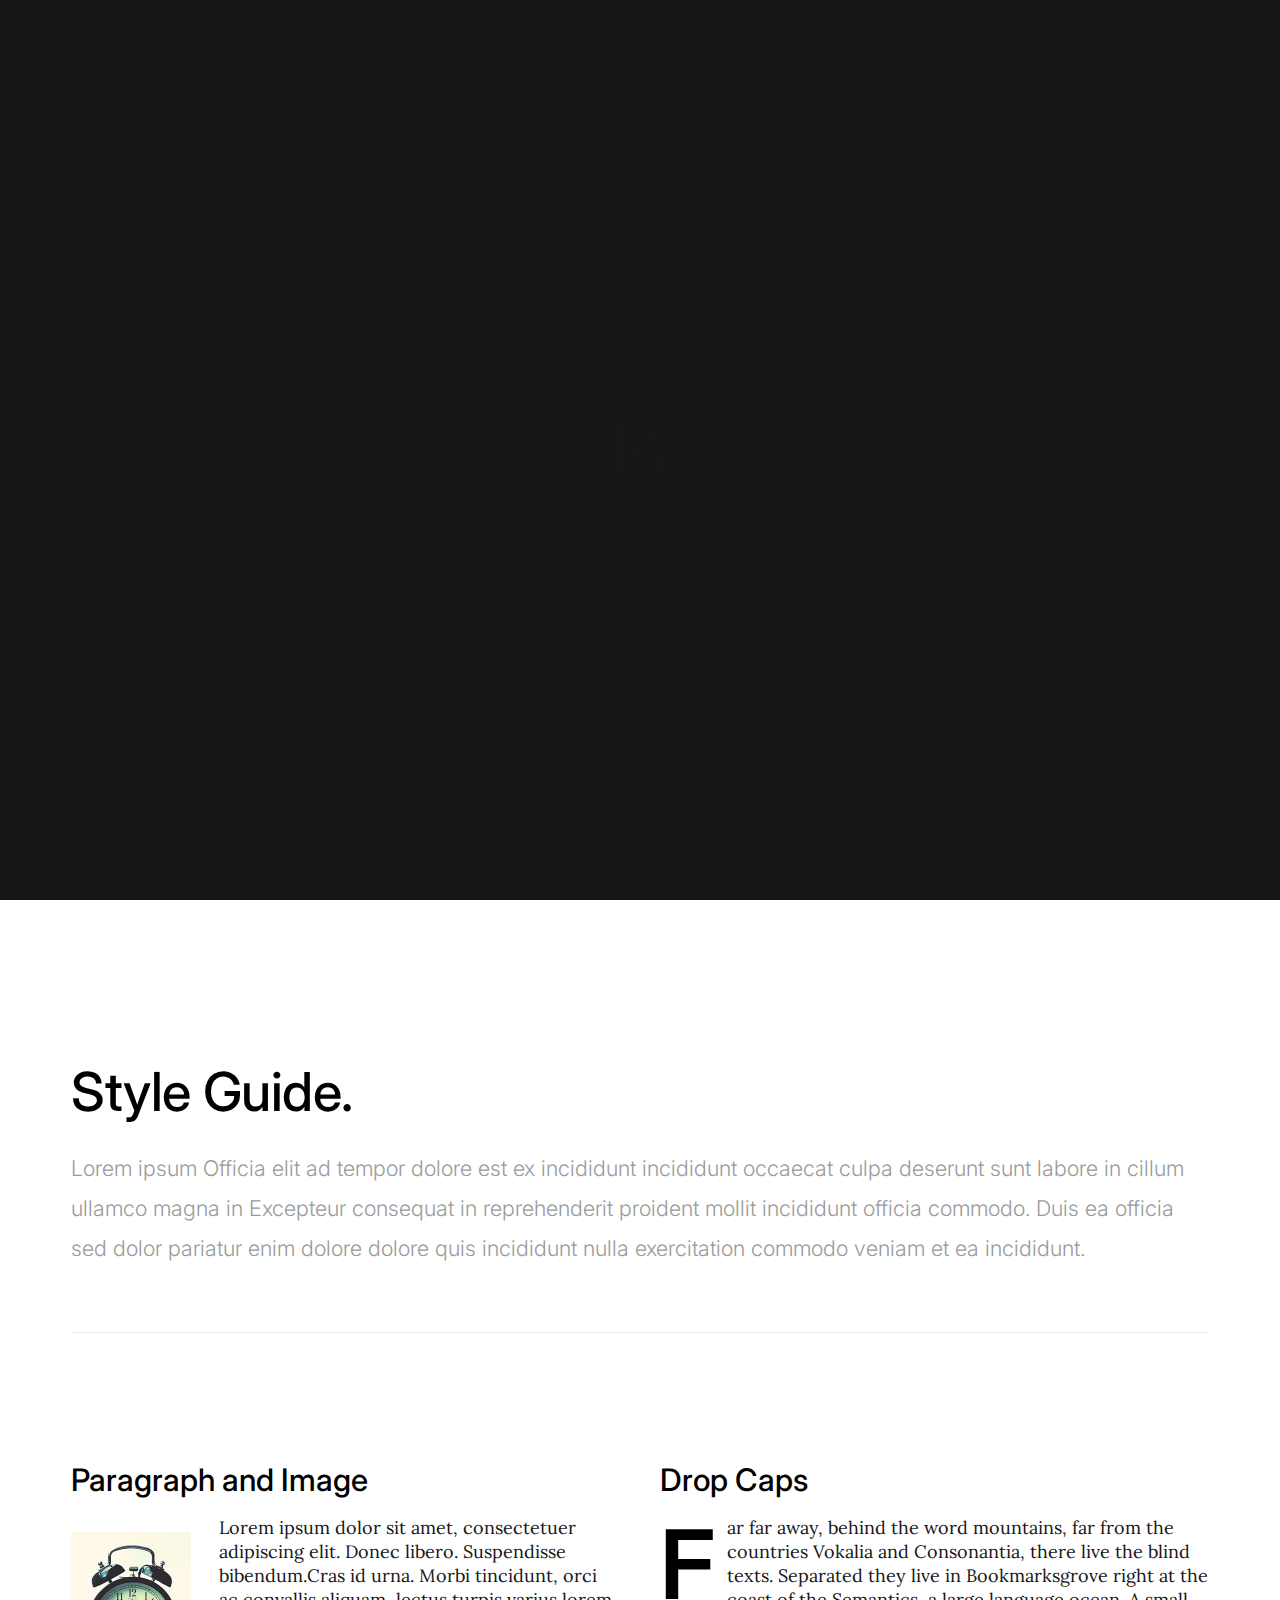
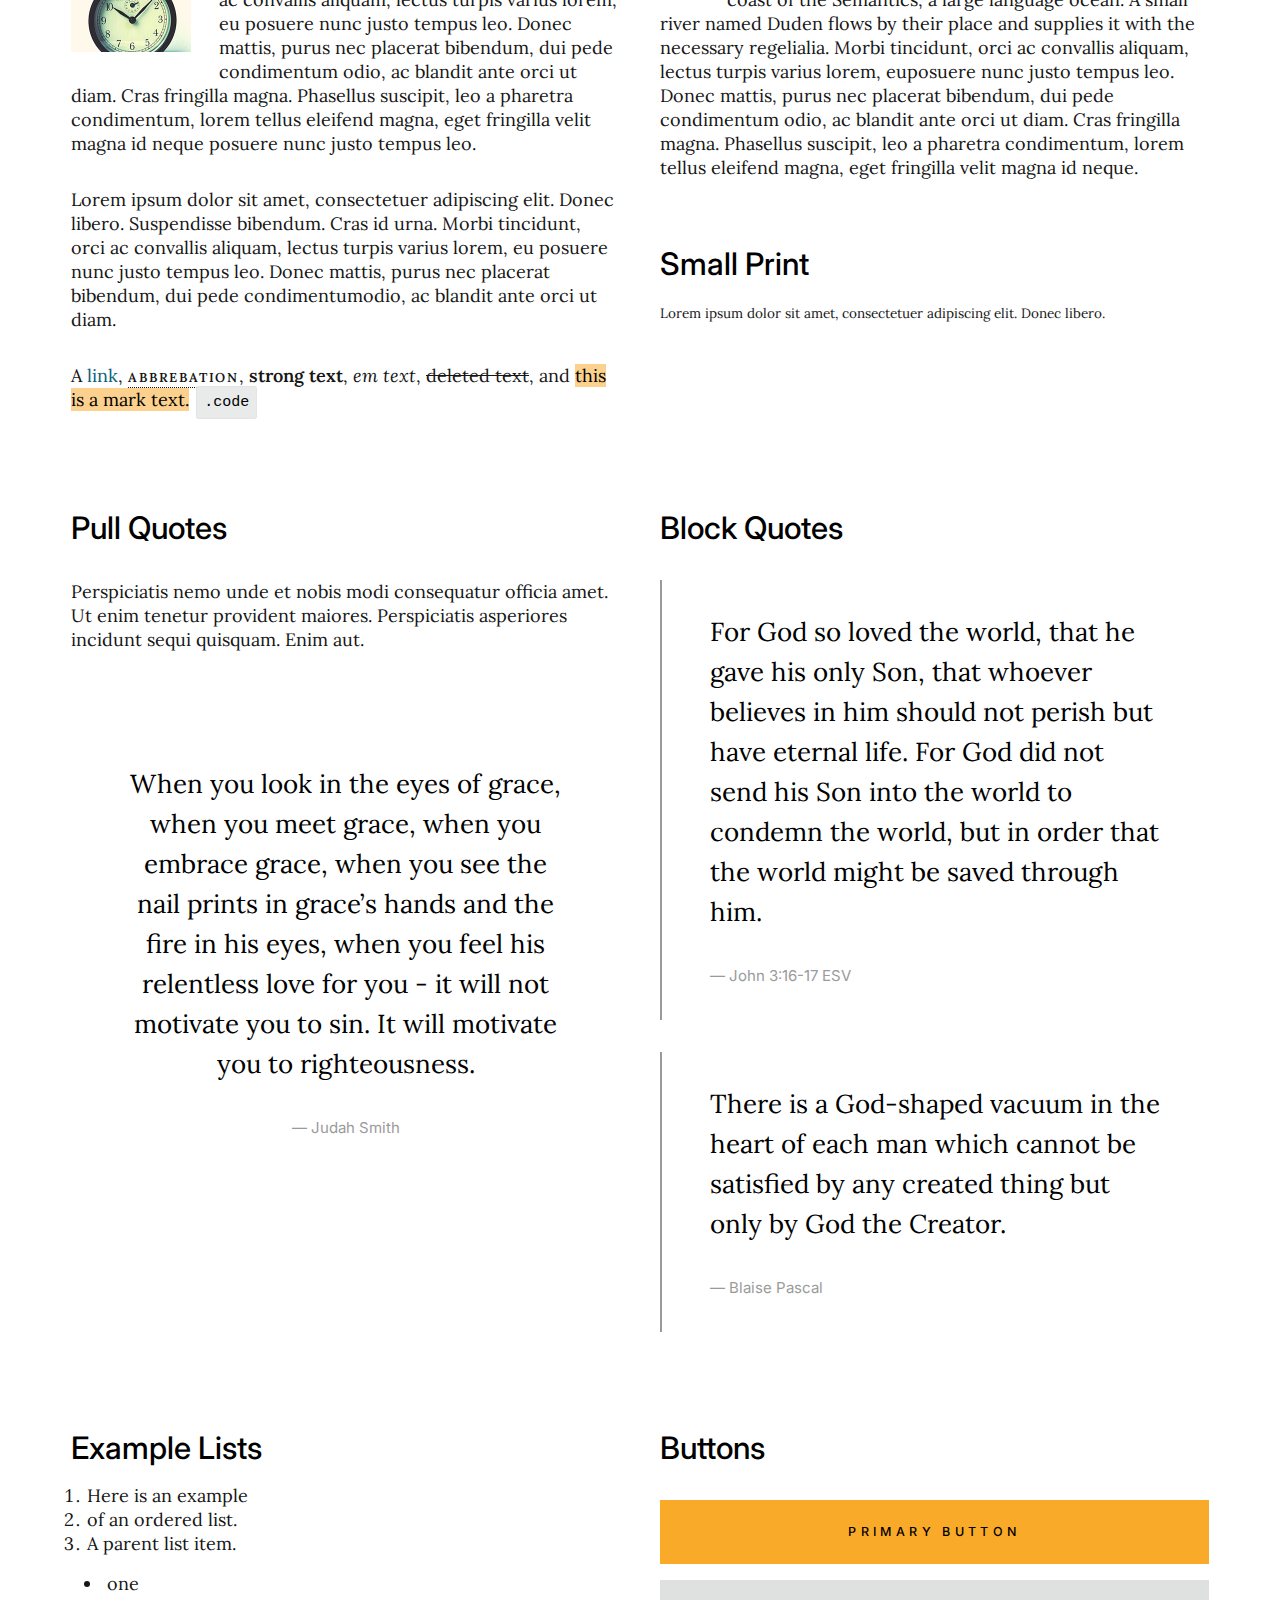
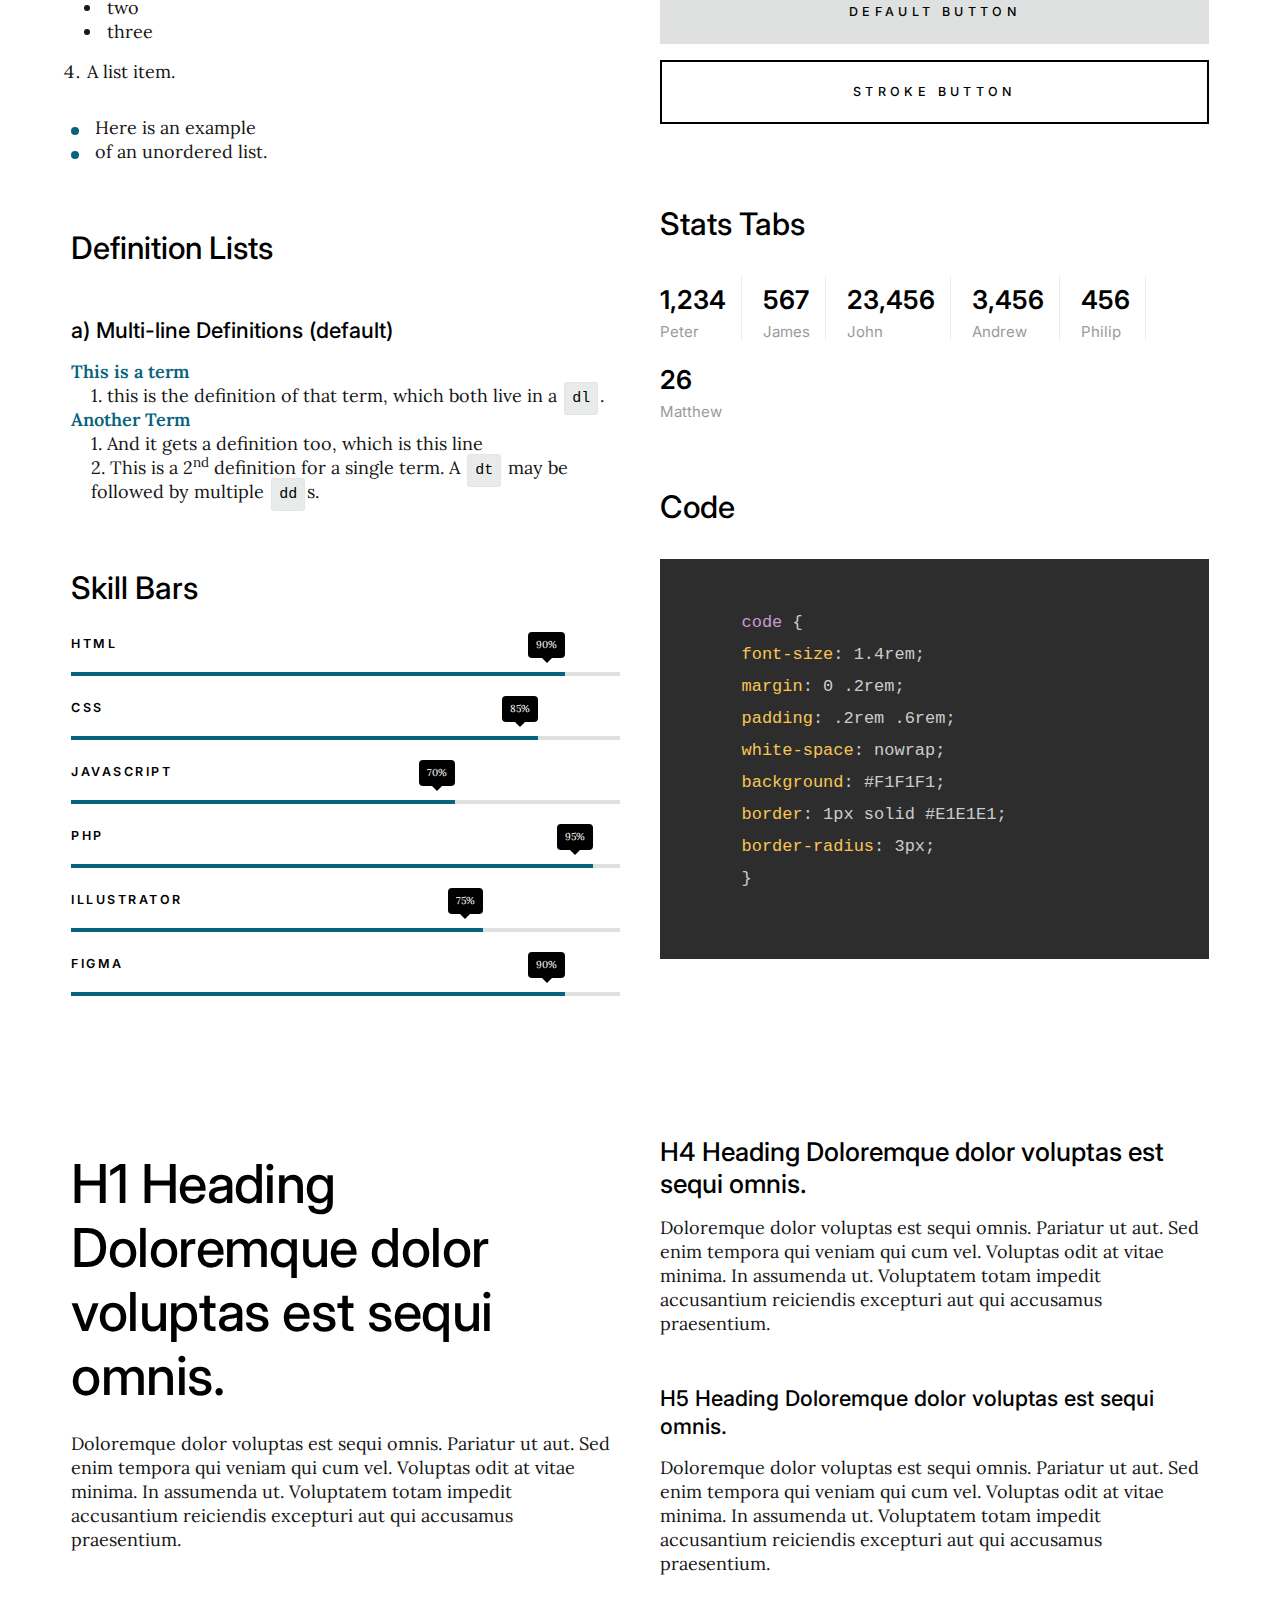
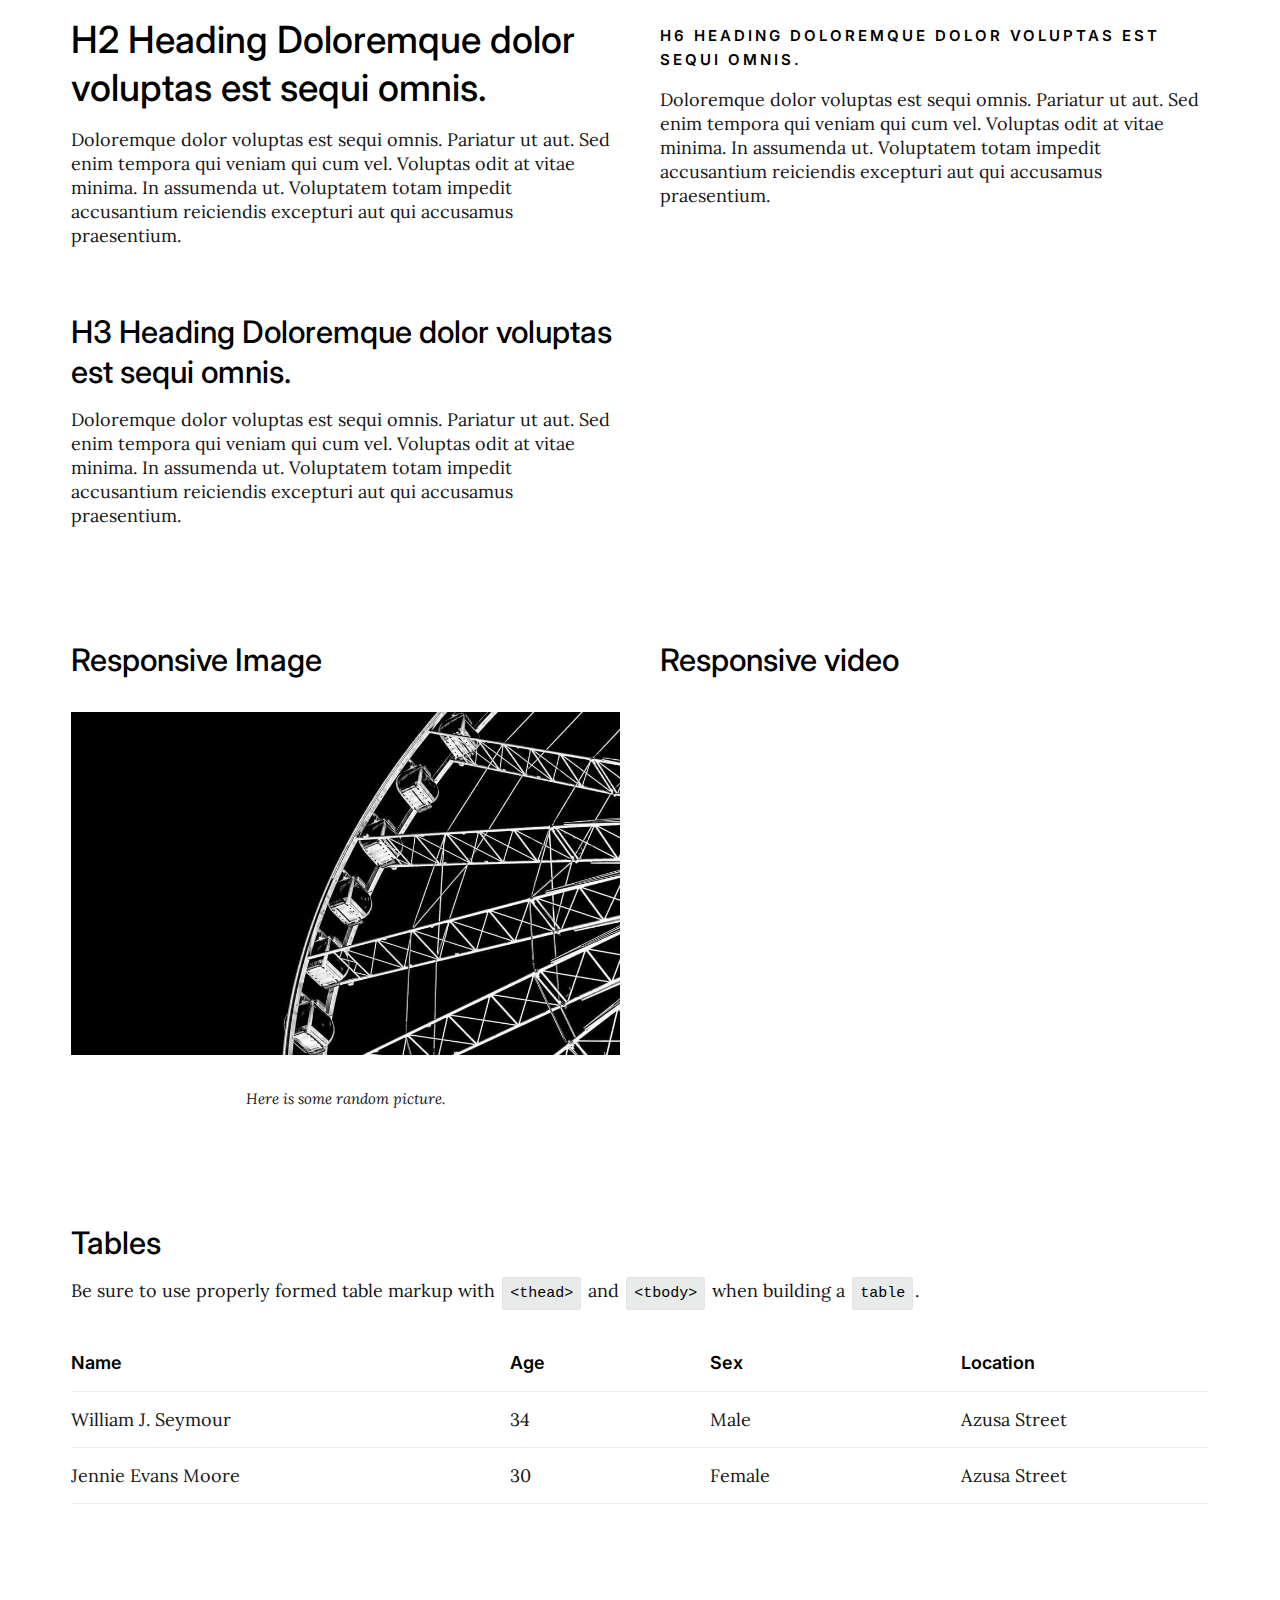
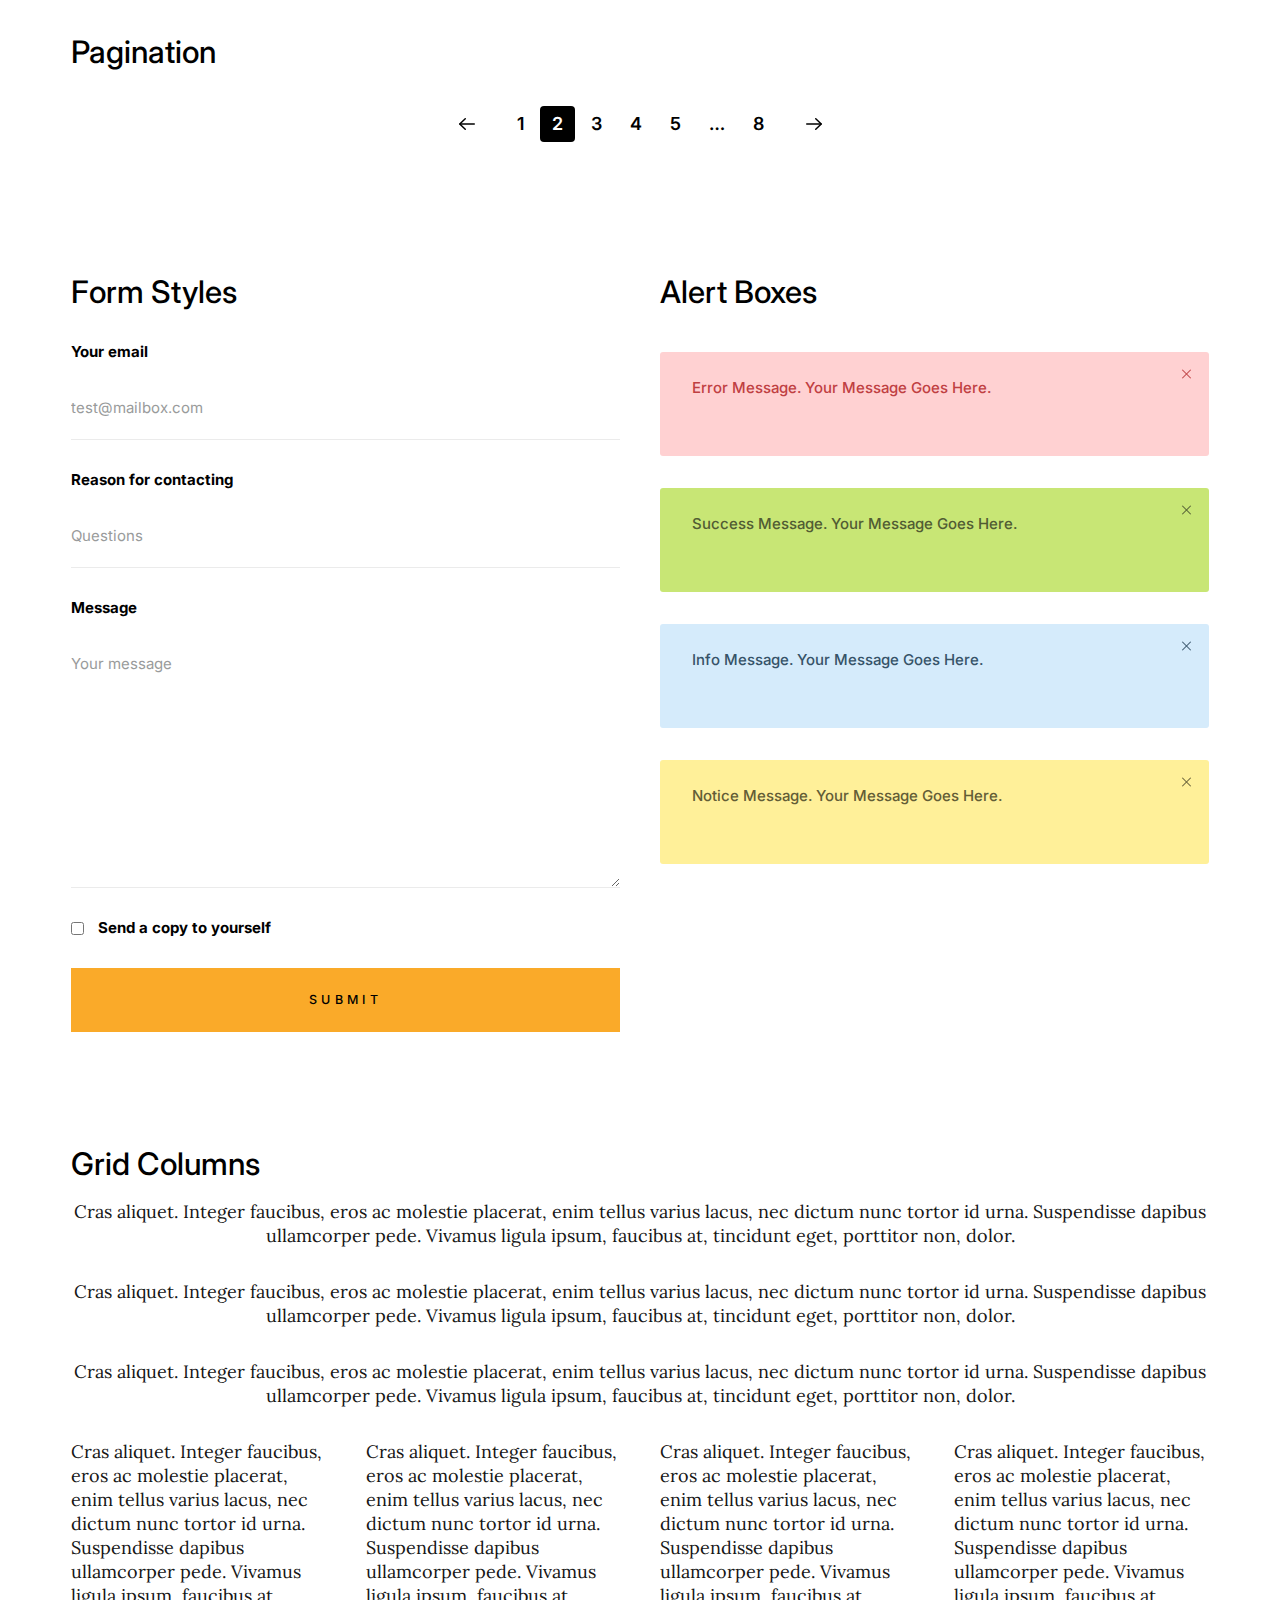
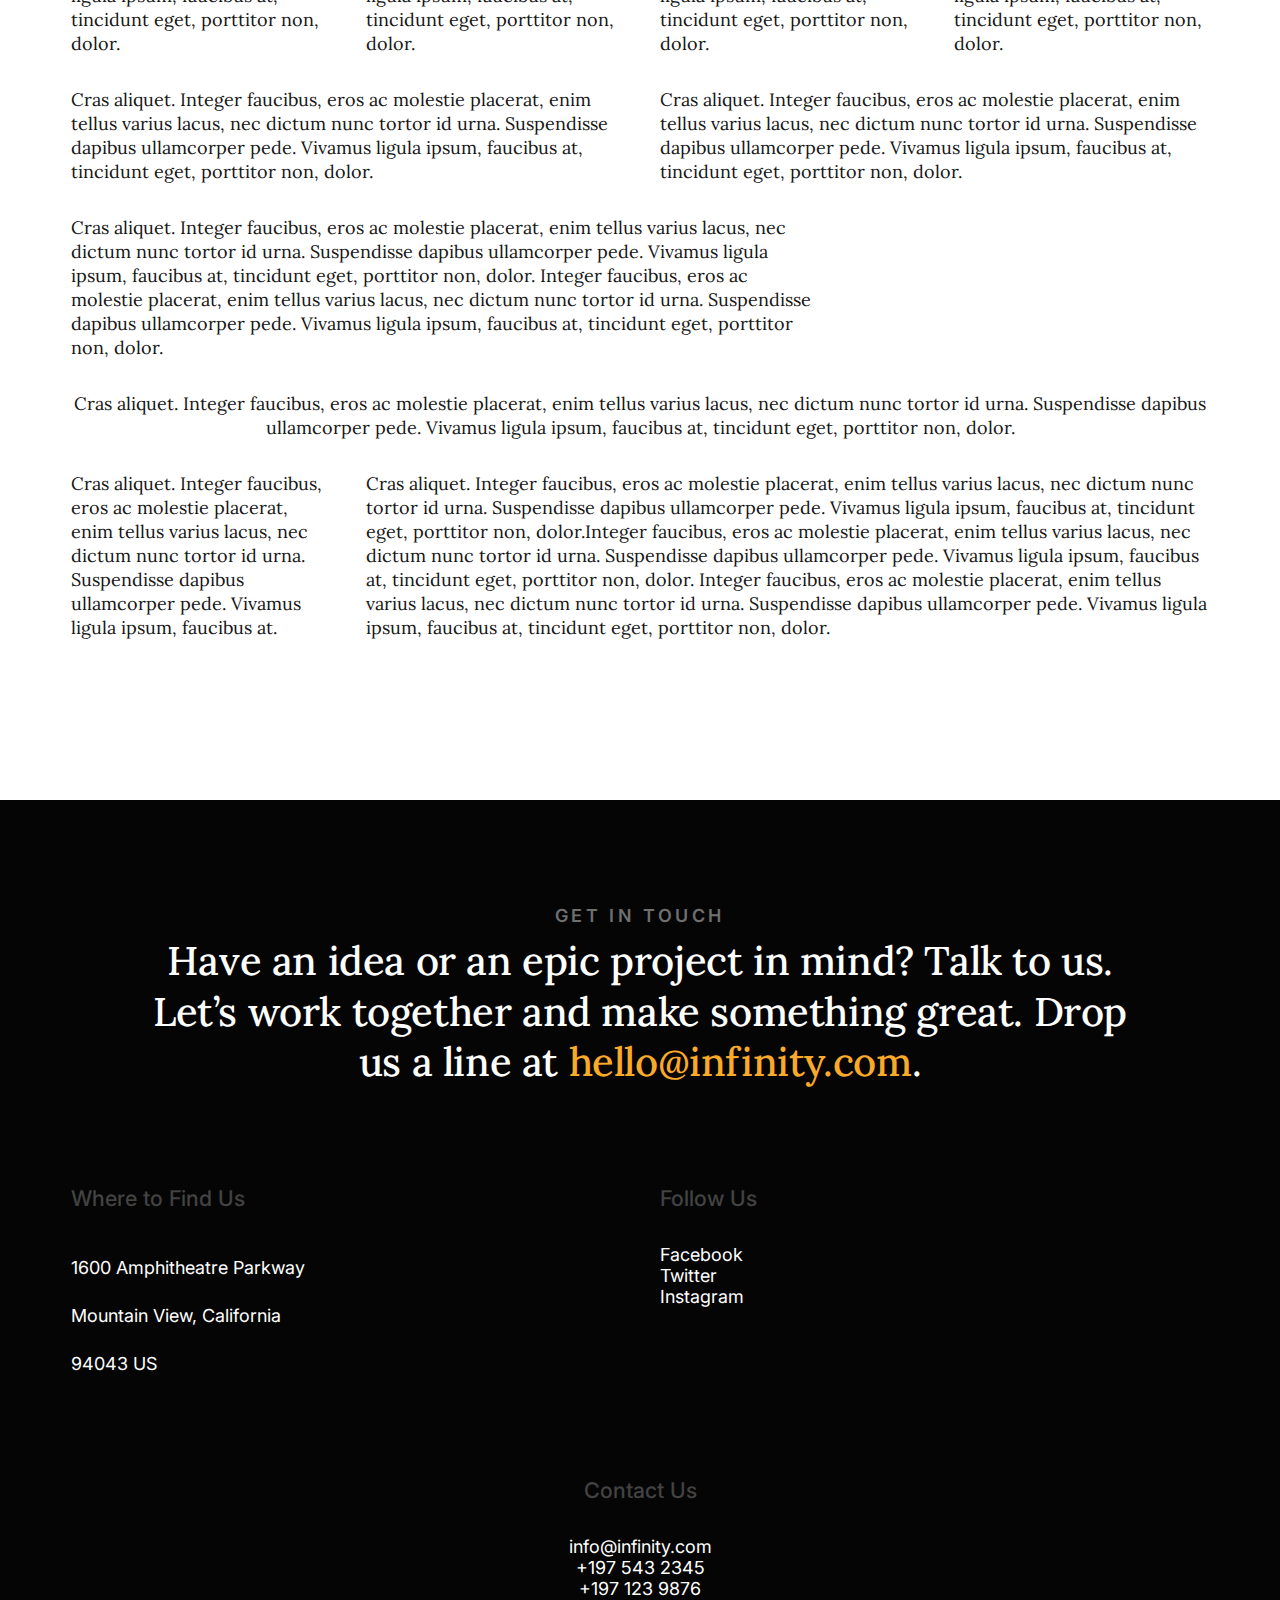
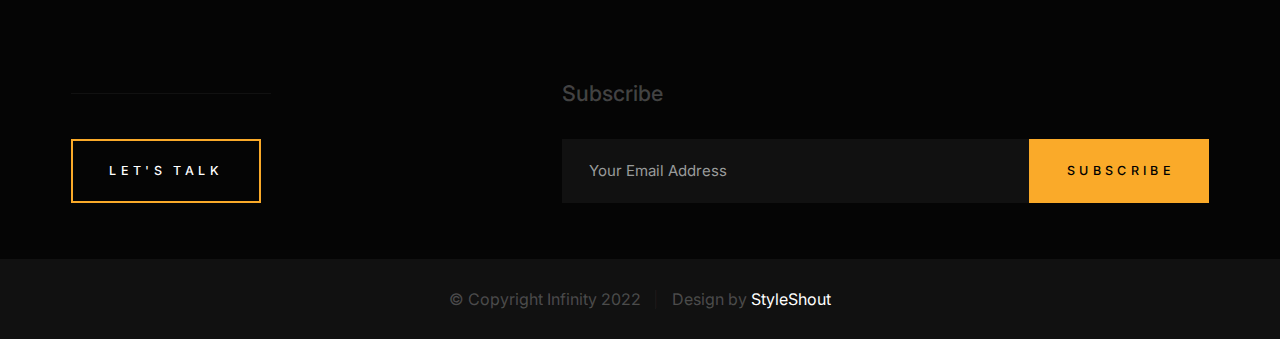
<file: styles.html>
<!DOCTYPE html>
<html lang="en" class="no-js" >
<head>

    <!--- basic page needs
    ================================================== -->
    <meta charset="utf-8">
    <meta name="viewport" content="width=device-width, initial-scale=1">
    <title>Infinity 2.0 - Styles</title>

    <script>
        document.documentElement.classList.remove('no-js');
        document.documentElement.classList.add('js');
    </script>

    <!-- CSS
    ================================================== -->
    <link rel="stylesheet" href="css/vendor.css">
    <link rel="stylesheet" href="css/styles.css">

    <style type="text/css" media="screen">
        .s-styles {
            padding-top: var(--vspace-5);
            padding-bottom: var(--vspace-4);
            position: relative;
        }
        .s-styles .intro h1 {
            margin-top: 0;
        }
    </style>

    <!-- favicons
    ================================================== -->
    <link rel="apple-touch-icon" sizes="180x180" href="apple-touch-icon.png">
    <link rel="icon" type="image/png" sizes="32x32" href="favicon-32x32.png">
    <link rel="icon" type="image/png" sizes="16x16" href="favicon-16x16.png">
    <link rel="manifest" href="site.webmanifest">

</head>


<body id="top">


    <!-- preloader
    ================================================== -->
    <div id="preloader">
        <div id="loader">
        </div>
    </div>


    <!-- page wrap
    ================================================== -->
    <div id="page" class="s-pagewrap">


        <!-- # site header 
        ================================================== -->
        <header class="s-header">

            <div class="s-header__logo">
                <a class="logo" href="index.html">
                    <img src="images/logo.svg" alt="Homepage">
                </a>
            </div>

            <a class="s-header__menu-toggle" href="#0" class="">
                <span class="s-header__menu-text">Menu</span>
                <span class="s-header__menu-icon"></span>
            </a>

            <nav class="s-header__nav">

                <a href="#0" class="s-header__nav-close-btn" title="close"><span>Close</span></a>
                <h3>Infinity.</h3>

                <ul class="s-header__nav-list">
                    <li><a href="#intro" class="smoothscroll">Intro</a></li>
                    <li><a href="index.html#about">About</a></li>
                    <li><a href="index.html#services">Services</a></li>
                    <li><a href="index.html#portfolio">Works</a></li>
                    <li><a href="#contact" class="smoothscroll">Contact</a></li>
                </ul>

                <p>
                Need a great reliable web hosting?
                We highly recommend <a href="https://www.dreamhost.com/r.cgi?287326">DreamHost</a>. 
                Powerful web and Wordpress hosting. Guaranteed. Starting at <span class="text-highlight">$2.95</span> per month.
                </p>

                <ul class="s-header__social">
                    <li>
                        <a href="#0">
                            <svg xmlns="http://www.w3.org/2000/svg" width="24" height="24" viewBox="0 0 24 24" style="fill:rgba(0, 0, 0, 1);transform:;-ms-filter:"><path d="M20,3H4C3.447,3,3,3.448,3,4v16c0,0.552,0.447,1,1,1h8.615v-6.96h-2.338v-2.725h2.338v-2c0-2.325,1.42-3.592,3.5-3.592 c0.699-0.002,1.399,0.034,2.095,0.107v2.42h-1.435c-1.128,0-1.348,0.538-1.348,1.325v1.735h2.697l-0.35,2.725h-2.348V21H20 c0.553,0,1-0.448,1-1V4C21,3.448,20.553,3,20,3z"></path></svg>
                            <span class="u-screen-reader-text">Facebook</span>
                        </a>
                    </li>
                    <li>
                        <a href="#0">
                            <svg xmlns="http://www.w3.org/2000/svg" width="24" height="24" viewBox="0 0 24 24" style="fill:rgba(0, 0, 0, 1);transform:;-ms-filter:"><path d="M19.633,7.997c0.013,0.175,0.013,0.349,0.013,0.523c0,5.325-4.053,11.461-11.46,11.461c-2.282,0-4.402-0.661-6.186-1.809 c0.324,0.037,0.636,0.05,0.973,0.05c1.883,0,3.616-0.636,5.001-1.721c-1.771-0.037-3.255-1.197-3.767-2.793 c0.249,0.037,0.499,0.062,0.761,0.062c0.361,0,0.724-0.05,1.061-0.137c-1.847-0.374-3.23-1.995-3.23-3.953v-0.05 c0.537,0.299,1.16,0.486,1.82,0.511C3.534,9.419,2.823,8.184,2.823,6.787c0-0.748,0.199-1.434,0.548-2.032 c1.983,2.443,4.964,4.04,8.306,4.215c-0.062-0.3-0.1-0.611-0.1-0.923c0-2.22,1.796-4.028,4.028-4.028 c1.16,0,2.207,0.486,2.943,1.272c0.91-0.175,1.782-0.512,2.556-0.973c-0.299,0.935-0.936,1.721-1.771,2.22 c0.811-0.088,1.597-0.312,2.319-0.624C21.104,6.712,20.419,7.423,19.633,7.997z"></path></svg>
                            <span class="u-screen-reader-text">Twitter</span>
                        </a>
                    </li>
                    <li>
                        <a href="#0">
                            <svg xmlns="http://www.w3.org/2000/svg" width="24" height="24" viewBox="0 0 24 24" style="fill:rgba(0, 0, 0, 1);transform:;-ms-filter:"><path d="M11.999,7.377c-2.554,0-4.623,2.07-4.623,4.623c0,2.554,2.069,4.624,4.623,4.624c2.552,0,4.623-2.07,4.623-4.624 C16.622,9.447,14.551,7.377,11.999,7.377L11.999,7.377z M11.999,15.004c-1.659,0-3.004-1.345-3.004-3.003 c0-1.659,1.345-3.003,3.004-3.003s3.002,1.344,3.002,3.003C15.001,13.659,13.658,15.004,11.999,15.004L11.999,15.004z"></path><circle cx="16.806" cy="7.207" r="1.078"></circle><path d="M20.533,6.111c-0.469-1.209-1.424-2.165-2.633-2.632c-0.699-0.263-1.438-0.404-2.186-0.42 c-0.963-0.042-1.268-0.054-3.71-0.054s-2.755,0-3.71,0.054C7.548,3.074,6.809,3.215,6.11,3.479C4.9,3.946,3.945,4.902,3.477,6.111 c-0.263,0.7-0.404,1.438-0.419,2.186c-0.043,0.962-0.056,1.267-0.056,3.71c0,2.442,0,2.753,0.056,3.71 c0.015,0.748,0.156,1.486,0.419,2.187c0.469,1.208,1.424,2.164,2.634,2.632c0.696,0.272,1.435,0.426,2.185,0.45 c0.963,0.042,1.268,0.055,3.71,0.055s2.755,0,3.71-0.055c0.747-0.015,1.486-0.157,2.186-0.419c1.209-0.469,2.164-1.424,2.633-2.633 c0.263-0.7,0.404-1.438,0.419-2.186c0.043-0.962,0.056-1.267,0.056-3.71s0-2.753-0.056-3.71C20.941,7.57,20.801,6.819,20.533,6.111z M19.315,15.643c-0.007,0.576-0.111,1.147-0.311,1.688c-0.305,0.787-0.926,1.409-1.712,1.711c-0.535,0.199-1.099,0.303-1.67,0.311 c-0.95,0.044-1.218,0.055-3.654,0.055c-2.438,0-2.687,0-3.655-0.055c-0.569-0.007-1.135-0.112-1.669-0.311 c-0.789-0.301-1.414-0.923-1.719-1.711c-0.196-0.534-0.302-1.099-0.311-1.669c-0.043-0.95-0.053-1.218-0.053-3.654 c0-2.437,0-2.686,0.053-3.655c0.007-0.576,0.111-1.146,0.311-1.687c0.305-0.789,0.93-1.41,1.719-1.712 c0.534-0.198,1.1-0.303,1.669-0.311c0.951-0.043,1.218-0.055,3.655-0.055c2.437,0,2.687,0,3.654,0.055 c0.571,0.007,1.135,0.112,1.67,0.311c0.786,0.303,1.407,0.925,1.712,1.712c0.196,0.534,0.302,1.099,0.311,1.669 c0.043,0.951,0.054,1.218,0.054,3.655c0,2.436,0,2.698-0.043,3.654H19.315z"></path></svg>
                            <span class="u-screen-reader-text">Instagram</span>
                        </a>
                    </li>
                    <li>
                        <a href="#0">
                            <svg xmlns="http://www.w3.org/2000/svg" width="24" height="24" viewBox="0 0 24 24" style="fill: rgba(0, 0, 0, 1);transform: ;msFilter:;"><path d="M20.66 6.98a9.932 9.932 0 0 0-3.641-3.64C15.486 2.447 13.813 2 12 2s-3.486.447-5.02 1.34c-1.533.893-2.747 2.107-3.64 3.64S2 10.187 2 12s.446 3.487 1.34 5.02a9.924 9.924 0 0 0 3.641 3.64C8.514 21.553 10.187 22 12 22s3.486-.447 5.02-1.34a9.932 9.932 0 0 0 3.641-3.64C21.554 15.487 22 13.813 22 12s-.446-3.487-1.34-5.02zM12 3.66c2 0 3.772.64 5.32 1.919-.92 1.174-2.286 2.14-4.1 2.9-1.002-1.813-2.088-3.327-3.261-4.54A7.715 7.715 0 0 1 12 3.66zM5.51 6.8a8.116 8.116 0 0 1 2.711-2.22c1.212 1.201 2.325 2.7 3.34 4.5-2 .6-4.114.9-6.341.9-.573 0-1.006-.013-1.3-.04A8.549 8.549 0 0 1 5.51 6.8zM3.66 12c0-.054.003-.12.01-.2.007-.08.01-.146.01-.2.254.014.641.02 1.161.02 2.666 0 5.146-.367 7.439-1.1.187.373.381.793.58 1.26-1.32.293-2.674 1.006-4.061 2.14S6.4 16.247 5.76 17.5c-1.4-1.587-2.1-3.42-2.1-5.5zM12 20.34c-1.894 0-3.594-.587-5.101-1.759.601-1.187 1.524-2.322 2.771-3.401 1.246-1.08 2.483-1.753 3.71-2.02a29.441 29.441 0 0 1 1.56 6.62 8.166 8.166 0 0 1-2.94.56zm7.08-3.96a8.351 8.351 0 0 1-2.58 2.621c-.24-2.08-.7-4.107-1.379-6.081.932-.066 1.765-.1 2.5-.1.799 0 1.686.034 2.659.1a8.098 8.098 0 0 1-1.2 3.46zm-1.24-5c-1.16 0-2.233.047-3.22.14a27.053 27.053 0 0 0-.68-1.62c2.066-.906 3.532-2.006 4.399-3.3 1.2 1.414 1.854 3.027 1.96 4.84-.812-.04-1.632-.06-2.459-.06z"></path></svg>
                            <span class="u-screen-reader-text">Dribbble</span>
                        </a>
                    </li>
                    <li>
                        <a href="#0">
                            <svg xmlns="http://www.w3.org/2000/svg" width="24" height="24" viewBox="0 0 24 24" style="fill: rgba(0, 0, 0, 1);transform: ;msFilter:;"><path d="M7.803 5.731c.589 0 1.119.051 1.605.155.483.103.895.273 1.243.508.343.235.611.547.804.939.187.387.28.871.28 1.443 0 .62-.14 1.138-.421 1.551-.283.414-.7.753-1.256 1.015.757.219 1.318.602 1.69 1.146.374.549.557 1.206.557 1.976 0 .625-.119 1.162-.358 1.613a3.11 3.11 0 0 1-.974 1.114 4.315 4.315 0 0 1-1.399.64 6.287 6.287 0 0 1-1.609.206H2V5.731h5.803zm-.351 4.972c.48 0 .878-.114 1.192-.345.312-.228.463-.604.463-1.119 0-.286-.051-.522-.151-.707a1.114 1.114 0 0 0-.417-.428 1.683 1.683 0 0 0-.597-.215 3.609 3.609 0 0 0-.697-.061H4.71v2.875h2.742zm.151 5.239c.267 0 .521-.023.76-.077.241-.052.455-.136.637-.261.182-.12.332-.283.44-.491.109-.206.162-.475.162-.798 0-.634-.179-1.085-.533-1.358-.355-.27-.831-.404-1.414-.404H4.71v3.39h2.893zm8.565-.041c.367.358.896.538 1.584.538.493 0 .919-.125 1.278-.373.354-.249.57-.515.653-.79h2.155c-.346 1.072-.871 1.838-1.589 2.299-.709.463-1.572.693-2.58.693-.702 0-1.334-.113-1.9-.337a4.033 4.033 0 0 1-1.439-.958 4.37 4.37 0 0 1-.905-1.485 5.433 5.433 0 0 1-.32-1.899c0-.666.111-1.289.329-1.864a4.376 4.376 0 0 1 .934-1.493c.405-.42.885-.751 1.444-.994a4.634 4.634 0 0 1 1.858-.362c.754 0 1.413.146 1.979.44a3.967 3.967 0 0 1 1.39 1.182c.363.493.622 1.058.783 1.691.161.632.217 1.292.171 1.983h-6.431c.001.704.238 1.371.606 1.729zm2.812-4.681c-.291-.322-.783-.496-1.385-.496-.391 0-.714.065-.974.199a1.97 1.97 0 0 0-.62.491 1.772 1.772 0 0 0-.328.628 2.82 2.82 0 0 0-.111.587h3.982c-.058-.624-.272-1.085-.564-1.409zm-3.918-4.663h4.989v1.215h-4.989z"></path></svg>
                            <span class="u-screen-reader-text">Behance</span>
                        </a>
                    </li>
                </ul> 

            </nav>

        </header> <!-- end s-header -->


        <!-- # site-content
        ================================================== -->
        <section id="content" class="s-content">


            <!-- intro
            ----------------------------------------------- -->
            <section id="intro" class="s-intro target-section">

                <div class="s-intro__bg rellax" data-rellax-speed="-5"></div>

                <div class="row s-intro__content">

                    <div class="column lg-12 s-intro__content-inner">
                        <h3 class="s-intro__pretitle">We Are Infinity.</h3>
                        <h1 class="s-intro__title">
                        We Craft Stunning  <br>
                        Digital Experiences.
                        </h1>	

                        <div class="s-intro__more">
                            <a class="smoothscroll btn btn--stroke s-intro__more-btn" href="#styles">
                                Learn More
                            </a>
                        </div>	
                    </div> <!-- s-intro__content-inner -->

                </div> <!-- s-intro__content -->

                <ul class="s-intro__social">
                    <li>
                        <a href="#0">
                            <svg xmlns="http://www.w3.org/2000/svg" width="24" height="24" viewBox="0 0 24 24" style="fill:rgba(0, 0, 0, 1);transform:;-ms-filter:"><path d="M20,3H4C3.447,3,3,3.448,3,4v16c0,0.552,0.447,1,1,1h8.615v-6.96h-2.338v-2.725h2.338v-2c0-2.325,1.42-3.592,3.5-3.592 c0.699-0.002,1.399,0.034,2.095,0.107v2.42h-1.435c-1.128,0-1.348,0.538-1.348,1.325v1.735h2.697l-0.35,2.725h-2.348V21H20 c0.553,0,1-0.448,1-1V4C21,3.448,20.553,3,20,3z"></path></svg>
                            <span class="u-screen-reader-text">Facebook</span>
                        </a>
                    </li>
                    <li>
                        <a href="#0">
                            <svg xmlns="http://www.w3.org/2000/svg" width="24" height="24" viewBox="0 0 24 24" style="fill:rgba(0, 0, 0, 1);transform:;-ms-filter:"><path d="M19.633,7.997c0.013,0.175,0.013,0.349,0.013,0.523c0,5.325-4.053,11.461-11.46,11.461c-2.282,0-4.402-0.661-6.186-1.809 c0.324,0.037,0.636,0.05,0.973,0.05c1.883,0,3.616-0.636,5.001-1.721c-1.771-0.037-3.255-1.197-3.767-2.793 c0.249,0.037,0.499,0.062,0.761,0.062c0.361,0,0.724-0.05,1.061-0.137c-1.847-0.374-3.23-1.995-3.23-3.953v-0.05 c0.537,0.299,1.16,0.486,1.82,0.511C3.534,9.419,2.823,8.184,2.823,6.787c0-0.748,0.199-1.434,0.548-2.032 c1.983,2.443,4.964,4.04,8.306,4.215c-0.062-0.3-0.1-0.611-0.1-0.923c0-2.22,1.796-4.028,4.028-4.028 c1.16,0,2.207,0.486,2.943,1.272c0.91-0.175,1.782-0.512,2.556-0.973c-0.299,0.935-0.936,1.721-1.771,2.22 c0.811-0.088,1.597-0.312,2.319-0.624C21.104,6.712,20.419,7.423,19.633,7.997z"></path></svg>
                            <span class="u-screen-reader-text">Twitter</span>
                        </a>
                    </li>
                    <li>
                        <a href="#0">
                            <svg xmlns="http://www.w3.org/2000/svg" width="24" height="24" viewBox="0 0 24 24" style="fill:rgba(0, 0, 0, 1);transform:;-ms-filter:"><path d="M11.999,7.377c-2.554,0-4.623,2.07-4.623,4.623c0,2.554,2.069,4.624,4.623,4.624c2.552,0,4.623-2.07,4.623-4.624 C16.622,9.447,14.551,7.377,11.999,7.377L11.999,7.377z M11.999,15.004c-1.659,0-3.004-1.345-3.004-3.003 c0-1.659,1.345-3.003,3.004-3.003s3.002,1.344,3.002,3.003C15.001,13.659,13.658,15.004,11.999,15.004L11.999,15.004z"></path><circle cx="16.806" cy="7.207" r="1.078"></circle><path d="M20.533,6.111c-0.469-1.209-1.424-2.165-2.633-2.632c-0.699-0.263-1.438-0.404-2.186-0.42 c-0.963-0.042-1.268-0.054-3.71-0.054s-2.755,0-3.71,0.054C7.548,3.074,6.809,3.215,6.11,3.479C4.9,3.946,3.945,4.902,3.477,6.111 c-0.263,0.7-0.404,1.438-0.419,2.186c-0.043,0.962-0.056,1.267-0.056,3.71c0,2.442,0,2.753,0.056,3.71 c0.015,0.748,0.156,1.486,0.419,2.187c0.469,1.208,1.424,2.164,2.634,2.632c0.696,0.272,1.435,0.426,2.185,0.45 c0.963,0.042,1.268,0.055,3.71,0.055s2.755,0,3.71-0.055c0.747-0.015,1.486-0.157,2.186-0.419c1.209-0.469,2.164-1.424,2.633-2.633 c0.263-0.7,0.404-1.438,0.419-2.186c0.043-0.962,0.056-1.267,0.056-3.71s0-2.753-0.056-3.71C20.941,7.57,20.801,6.819,20.533,6.111z M19.315,15.643c-0.007,0.576-0.111,1.147-0.311,1.688c-0.305,0.787-0.926,1.409-1.712,1.711c-0.535,0.199-1.099,0.303-1.67,0.311 c-0.95,0.044-1.218,0.055-3.654,0.055c-2.438,0-2.687,0-3.655-0.055c-0.569-0.007-1.135-0.112-1.669-0.311 c-0.789-0.301-1.414-0.923-1.719-1.711c-0.196-0.534-0.302-1.099-0.311-1.669c-0.043-0.95-0.053-1.218-0.053-3.654 c0-2.437,0-2.686,0.053-3.655c0.007-0.576,0.111-1.146,0.311-1.687c0.305-0.789,0.93-1.41,1.719-1.712 c0.534-0.198,1.1-0.303,1.669-0.311c0.951-0.043,1.218-0.055,3.655-0.055c2.437,0,2.687,0,3.654,0.055 c0.571,0.007,1.135,0.112,1.67,0.311c0.786,0.303,1.407,0.925,1.712,1.712c0.196,0.534,0.302,1.099,0.311,1.669 c0.043,0.951,0.054,1.218,0.054,3.655c0,2.436,0,2.698-0.043,3.654H19.315z"></path></svg>
                            <span class="u-screen-reader-text">Instagram</span>
                        </a>
                    </li>
                    <li>
                        <a href="#0">
                            <svg xmlns="http://www.w3.org/2000/svg" width="24" height="24" viewBox="0 0 24 24" style="fill: rgba(0, 0, 0, 1);transform: ;msFilter:;"><path d="M20.66 6.98a9.932 9.932 0 0 0-3.641-3.64C15.486 2.447 13.813 2 12 2s-3.486.447-5.02 1.34c-1.533.893-2.747 2.107-3.64 3.64S2 10.187 2 12s.446 3.487 1.34 5.02a9.924 9.924 0 0 0 3.641 3.64C8.514 21.553 10.187 22 12 22s3.486-.447 5.02-1.34a9.932 9.932 0 0 0 3.641-3.64C21.554 15.487 22 13.813 22 12s-.446-3.487-1.34-5.02zM12 3.66c2 0 3.772.64 5.32 1.919-.92 1.174-2.286 2.14-4.1 2.9-1.002-1.813-2.088-3.327-3.261-4.54A7.715 7.715 0 0 1 12 3.66zM5.51 6.8a8.116 8.116 0 0 1 2.711-2.22c1.212 1.201 2.325 2.7 3.34 4.5-2 .6-4.114.9-6.341.9-.573 0-1.006-.013-1.3-.04A8.549 8.549 0 0 1 5.51 6.8zM3.66 12c0-.054.003-.12.01-.2.007-.08.01-.146.01-.2.254.014.641.02 1.161.02 2.666 0 5.146-.367 7.439-1.1.187.373.381.793.58 1.26-1.32.293-2.674 1.006-4.061 2.14S6.4 16.247 5.76 17.5c-1.4-1.587-2.1-3.42-2.1-5.5zM12 20.34c-1.894 0-3.594-.587-5.101-1.759.601-1.187 1.524-2.322 2.771-3.401 1.246-1.08 2.483-1.753 3.71-2.02a29.441 29.441 0 0 1 1.56 6.62 8.166 8.166 0 0 1-2.94.56zm7.08-3.96a8.351 8.351 0 0 1-2.58 2.621c-.24-2.08-.7-4.107-1.379-6.081.932-.066 1.765-.1 2.5-.1.799 0 1.686.034 2.659.1a8.098 8.098 0 0 1-1.2 3.46zm-1.24-5c-1.16 0-2.233.047-3.22.14a27.053 27.053 0 0 0-.68-1.62c2.066-.906 3.532-2.006 4.399-3.3 1.2 1.414 1.854 3.027 1.96 4.84-.812-.04-1.632-.06-2.459-.06z"></path></svg>
                            <span class="u-screen-reader-text">Dribbble</span>
                        </a>
                    </li>
                    <li>
                        <a href="#0">
                            <svg xmlns="http://www.w3.org/2000/svg" width="24" height="24" viewBox="0 0 24 24" style="fill: rgba(0, 0, 0, 1);transform: ;msFilter:;"><path d="M7.803 5.731c.589 0 1.119.051 1.605.155.483.103.895.273 1.243.508.343.235.611.547.804.939.187.387.28.871.28 1.443 0 .62-.14 1.138-.421 1.551-.283.414-.7.753-1.256 1.015.757.219 1.318.602 1.69 1.146.374.549.557 1.206.557 1.976 0 .625-.119 1.162-.358 1.613a3.11 3.11 0 0 1-.974 1.114 4.315 4.315 0 0 1-1.399.64 6.287 6.287 0 0 1-1.609.206H2V5.731h5.803zm-.351 4.972c.48 0 .878-.114 1.192-.345.312-.228.463-.604.463-1.119 0-.286-.051-.522-.151-.707a1.114 1.114 0 0 0-.417-.428 1.683 1.683 0 0 0-.597-.215 3.609 3.609 0 0 0-.697-.061H4.71v2.875h2.742zm.151 5.239c.267 0 .521-.023.76-.077.241-.052.455-.136.637-.261.182-.12.332-.283.44-.491.109-.206.162-.475.162-.798 0-.634-.179-1.085-.533-1.358-.355-.27-.831-.404-1.414-.404H4.71v3.39h2.893zm8.565-.041c.367.358.896.538 1.584.538.493 0 .919-.125 1.278-.373.354-.249.57-.515.653-.79h2.155c-.346 1.072-.871 1.838-1.589 2.299-.709.463-1.572.693-2.58.693-.702 0-1.334-.113-1.9-.337a4.033 4.033 0 0 1-1.439-.958 4.37 4.37 0 0 1-.905-1.485 5.433 5.433 0 0 1-.32-1.899c0-.666.111-1.289.329-1.864a4.376 4.376 0 0 1 .934-1.493c.405-.42.885-.751 1.444-.994a4.634 4.634 0 0 1 1.858-.362c.754 0 1.413.146 1.979.44a3.967 3.967 0 0 1 1.39 1.182c.363.493.622 1.058.783 1.691.161.632.217 1.292.171 1.983h-6.431c.001.704.238 1.371.606 1.729zm2.812-4.681c-.291-.322-.783-.496-1.385-.496-.391 0-.714.065-.974.199a1.97 1.97 0 0 0-.62.491 1.772 1.772 0 0 0-.328.628 2.82 2.82 0 0 0-.111.587h3.982c-.058-.624-.272-1.085-.564-1.409zm-3.918-4.663h4.989v1.215h-4.989z"></path></svg>
                            <span class="u-screen-reader-text">Behance</span>
                        </a>
                    </li>
                </ul>  <!-- s-intro__social -->

                <div class="s-intro__scroll">
                    <a href="#styles" class="smoothscroll">
                        <span>Scroll Down</span>
                        <svg xmlns="http://www.w3.org/2000/svg" width="24" height="24" viewBox="0 0 24 24" style="fill: rgba(0, 0, 0, 1);transform: rotate(180deg);msFilter:progid:DXImageTransform.Microsoft.BasicImage(rotation=2);"><path d="M21 11H6.414l5.293-5.293-1.414-1.414L2.586 12l7.707 7.707 1.414-1.414L6.414 13H21z"></path></svg>
                    </a>
                </div> <!-- s-intro__scroll -->

            </section> <!-- end s-intro -->


            <!-- styles
            ----------------------------------------------- -->
            <div id="styles" class="s-styles">

                <div class="row">

                    <div class="column lg-12 intro">

                        <h1>Style Guide.</h1>

                        <p class="lead">Lorem ipsum Officia elit ad tempor dolore est ex incididunt incididunt occaecat culpa deserunt 
                        sunt labore in cillum ullamco magna in Excepteur consequat in reprehenderit proident mollit incididunt officia commodo.
                        Duis ea officia sed dolor pariatur enim dolore dolore quis incididunt nulla exercitation commodo veniam et ea incididunt.
                        </p>

                        <hr>
                    </div>

                </div> <!-- end row -->

                <div class="row">

                    <div class="column lg-6 tab-12">

                        <h3>Paragraph and Image</h3>

                        <p><a href="#"><img width="120" height="120" class="u-pull-left" alt="sample-image" src="images/sample-image.jpg"></a>
                        Lorem ipsum dolor sit amet, consectetuer adipiscing elit. Donec libero. Suspendisse bibendum.Cras id urna. Morbi 
                        tincidunt, orci ac convallis aliquam, lectus turpis varius lorem, eu posuere nunc justo tempus leo. Donec mattis, 
                        purus nec placerat bibendum, dui pede condimentum odio, ac blandit ante orci ut diam. Cras fringilla magna. 
                        Phasellus suscipit, leo a pharetra condimentum, lorem tellus eleifend magna, eget fringilla velit magna id 
                        neque posuere nunc justo tempus leo. </p>

                        <p>
                        Lorem ipsum dolor sit amet, consectetuer adipiscing elit. Donec libero. Suspendisse bibendum. Cras id urna. 
                        Morbi tincidunt, orci ac convallis aliquam, lectus turpis varius lorem, eu posuere nunc justo tempus leo. 
                        Donec mattis, purus nec placerat bibendum, dui pede condimentumodio, ac blandit ante orci ut diam.	
                        </p>

                        <p>A <a href="#">link</a>,
                        <abbr title="this really isn't a very good description">abbrebation</abbr>,
                        <strong>strong text</strong>,
                        <em>em text</em>,
                        <del>deleted text</del>, and
                        <mark>this is a mark text.</mark>
                        <code>.code</code>
                        </p>

                    </div>

                    <div class="column lg-6 tab-12">

                        <h3>Drop Caps</h3>

                        <p class="drop-cap">Far far away, behind the word mountains, far from the countries Vokalia and Consonantia,
                        there live the blind texts. Separated they live in Bookmarksgrove right at the coast of the
                        Semantics, a large language ocean. A small river named Duden flows by their place and supplies it with the 
                        necessary regelialia. Morbi tincidunt, orci ac convallis aliquam, lectus turpis varius lorem, 
                        euposuere nunc justo tempus leo. Donec mattis, purus nec placerat bibendum, dui pede condimentum odio, 
                        ac blandit ante orci ut diam. Cras fringilla magna. Phasellus suscipit, leo a pharetra condimentum, 
                        lorem tellus eleifend magna, eget fringilla velit magna id neque.
                        </p>

                        <h3>Small Print</h3>

                        <p><small>Lorem ipsum dolor sit amet, consectetuer adipiscing elit. Donec libero.</small></p>

                    </div>

                </div> <!-- end row -->

                <div class="row">

                    <div class="column lg-6 tab-12">

                        <h3 class="u-add-bottom">Pull Quotes</h3>

                        <p>
                        Perspiciatis nemo unde et nobis modi consequatur officia amet. Ut enim 
                        tenetur provident maiores. Perspiciatis asperiores incidunt sequi 
                        quisquam. Enim aut. 
                        </p>

                        <figure class="pull-quote">
                            <blockquote>
                                <p>
                                When you look in the eyes of grace, when you meet grace, 
                                when you embrace grace, when you see the nail prints in 
                                grace’s hands and the fire in his eyes, when you feel his 
                                relentless love for you - it will not motivate you to sin. 
                                It will motivate you to righteousness.
                                </p>

                                <footer>
                                    <cite>Judah Smith</cite>
                                </footer>
                            </blockquote>
                        </figure>


                    </div>

                    <div class="column lg-6 tab-12">

                        <h3 class="u-add-bottom">Block Quotes</h3>

                        <blockquote cite="http://where-i-got-my-info-from.com">
                            <p>
                            For God so loved the world, that he gave his only Son, that whoever believes in 
                            him should not perish but have eternal life. For God did not send his Son into 
                            the world to condemn the world, but in order that the world might be 
                            saved through him.
                            </p>

                            <footer>
                                <cite>
                                    <a href="#0">John 3:16-17 ESV</a>
                                </cite>
                            </footer>

                        </blockquote>

                        <blockquote>
                            <p>There is a God-shaped vacuum in the heart of each man which cannot be satisfied 
                            by any created thing but only by God the Creator.</p>

                            <footer>
                                <cite>Blaise Pascal</cite>
                            </footer>

                        </blockquote>

                    </div>

                </div> <!-- end row -->

                <div class="row u-add-half-bottom">

                    <div class="column lg-6 tab-12">

                        <h3>Example Lists</h3>

                        <ol>
                            <li>Here is an example</li>
                            <li>of an ordered list.</li>
                            <li>A parent list item.
                                <ul>
                                    <li>one</li>
                                    <li>two</li>
                                    <li>three</li>
                                </ul>
                                </li>
                                <li>A list item.</li>
                            </ol>

                        <ul class="disc">
                            <li>Here is an example</li>
                            <li>of an unordered list.</li>
                        </ul>

                        <h3>Definition Lists</h3>

                        <h5>a) Multi-line Definitions (default) </h5>

                        <dl class="dictionary-style">
                            <dt><strong>This is a term</strong></dt>
                                <dd>this is the definition of that term, which both live in a <code>dl</code>.</dd>
                            <dt><strong>Another Term</strong></dt>
                                <dd>And it gets a definition too, which is this line</dd>
                                <dd>This is a 2<sup>nd</sup> definition for a single term. A <code>dt</code> may be followed by multiple <code>dd</code>s.</dd>
                        </dl>

                        <h3 class="u-add-bottom">Skill Bars</h3>

                        <ul class="skill-bars">
                            <li>
                            <div class="progress percent90"><span>90%</span></div>
                            <strong>HTML</strong>
                            </li>
                            <li>
                            <div class="progress percent85"><span>85%</span></div>
                            <strong>CSS</strong>
                            </li>
                            <li>
                            <div class="progress percent70"><span>70%</span></div>
                            <strong>Javascript</strong>
                            </li>
                            <li>
                            <div class="progress percent95"><span>95%</span></div>
                            <strong>PHP</strong>
                            </li>
                            <li>
                            <div class="progress percent75"><span>75%</span></div>
                            <strong>Illustrator</strong>
                            </li>
                            <li>
                            <div class="progress percent90"><span>90%</span></div>
                            <strong>Figma</strong>
                            </li>
                        </ul>

                    </div>

                    <div class="column lg-6 tab-12">

                        <h3 class="u-add-bottom">Buttons</h3>

                        <p>
                            <a class="btn btn--primary u-fullwidth" href="#0">Primary Button</a>
                            <a class="btn u-fullwidth" href="#0">Default Button</a>
                            <a class="btn btn--stroke u-fullwidth" href="#0">Stroke Button</a>
                        </p>

                        <h3>Stats Tabs</h3>

                        <ul class="stats-tabs">
                            <li><a href="#0">1,234 <em>Peter</em></a></li>
                            <li><a href="#0">567 <em>James</em></a></li>
                            <li><a href="#0">23,456 <em>John</em></a></li>
                            <li><a href="#0">3,456 <em>Andrew</em></a></li>
                            <li><a href="#0">456 <em>Philip</em></a></li>
                            <li><a href="#0">26 <em>Matthew</em></a></li>
                        </ul>

                        <h3 class="u-add-bottom">Code</h3>

    <pre><code class="language-css">
        code {
        font-size: 1.4rem;
        margin: 0 .2rem;
        padding: .2rem .6rem;
        white-space: nowrap;
        background: #F1F1F1;
        border: 1px solid #E1E1E1;	
        border-radius: 3px;
        }
    </code></pre>

                    </div>

                </div> <!-- end row -->

                <div class="row u-add-half-bottom">

                    <div class="column lg-6 tab-12">
                            
                        <h1>H1 Heading Doloremque dolor voluptas est sequi omnis.</h1>
                        <p>Doloremque dolor voluptas est sequi omnis. Pariatur ut aut. Sed enim tempora qui veniam qui cum vel. 
                        Voluptas odit at vitae minima. In assumenda ut. Voluptatem totam impedit accusantium reiciendis excepturi aut qui accusamus praesentium.</p>

                        <h2>H2 Heading Doloremque dolor voluptas est sequi omnis.</h2>
                        <p>Doloremque dolor voluptas est sequi omnis. Pariatur ut aut. Sed enim tempora qui veniam qui cum vel. 
                        Voluptas odit at vitae minima. In assumenda ut. Voluptatem totam impedit accusantium reiciendis excepturi aut qui accusamus praesentium.</p>

                        <h3>H3 Heading Doloremque dolor voluptas est sequi omnis.</h3>
                        <p>Doloremque dolor voluptas est sequi omnis. Pariatur ut aut. Sed enim tempora qui veniam qui cum vel. 
                        Voluptas odit at vitae minima. In assumenda ut. Voluptatem totam impedit accusantium reiciendis excepturi aut qui accusamus praesentium.</p>

                        
                    </div>

                    <div class="column lg-6 tab-12">
                        <h4>H4 Heading Doloremque dolor voluptas est sequi omnis.</h4>
                        <p>Doloremque dolor voluptas est sequi omnis. Pariatur ut aut. Sed enim tempora qui veniam qui cum vel. 
                        Voluptas odit at vitae minima. In assumenda ut. Voluptatem totam impedit accusantium reiciendis excepturi aut qui accusamus praesentium.</p>

                        <h5>H5 Heading Doloremque dolor voluptas est sequi omnis.</h5>
                        <p>Doloremque dolor voluptas est sequi omnis. Pariatur ut aut. Sed enim tempora qui veniam qui cum vel. 
                        Voluptas odit at vitae minima. In assumenda ut. Voluptatem totam impedit accusantium reiciendis excepturi aut qui accusamus praesentium.</p>

                        <h6>H6 Heading Doloremque dolor voluptas est sequi omnis.</h6>
                        <p>Doloremque dolor voluptas est sequi omnis. Pariatur ut aut. Sed enim tempora qui veniam qui cum vel. 
                        Voluptas odit at vitae minima. In assumenda ut. Voluptatem totam impedit accusantium reiciendis excepturi aut qui accusamus praesentium.</p>
            
                        
                    </div>

                </div> <!-- end row -->

                <div class="row u-add-half-bottom">

                    <div class="column lg-6 tab-12">

                        <h3 class="u-add-bottom">Responsive Image</h3>

                        <figure>
                            <img src="images/wheel-500.jpg" 
                            srcset="images/wheel-1000.jpg 1000w, 
                            images/wheel-500.jpg 500w" 
                            sizes="(max-width: 1000px) 100vw, 1000px" alt="">

                            <figcaption>
                                Here is some random picture.
                            </figcaption>
                        </figure>

                    </div>

                    <div class="column lg-6 tab-12">

                        <h3 class="u-add-bottom">Responsive video</h3>

                        <div class="video-container">
                        <iframe src="https://player.vimeo.com/video/14592941?color=00a650&title=0&byline=0&portrait=0" width="500" height="281" frameborder="0" webkitallowfullscreen mozallowfullscreen allowfullscreen></iframe> 
                        </div>

                    </div>
                    
                </div> <!-- end row -->

                <div class="row u-add-bottom">

                    <div class="column lg-12">

                        <h3>Tables</h3>
                        <p>Be sure to use properly formed table markup with <code>&lt;thead&gt;</code> and <code>&lt;tbody&gt;</code> when building a <code>table</code>.</p>

                        <div class="table-responsive">

                            <table>
                                    <thead>
                                    <tr>
                                        <th>Name</th>
                                        <th>Age</th>
                                        <th>Sex</th>
                                        <th>Location</th>
                                    </tr>
                                    </thead>
                                    <tbody>
                                    <tr>
                                        <td>William J. Seymour</td>
                                        <td>34</td>
                                        <td>Male</td>
                                        <td>Azusa Street</td>
                                    </tr>
                                    <tr>
                                        <td>Jennie Evans Moore</td>
                                        <td>30</td>
                                        <td>Female</td>
                                        <td>Azusa Street</td>
                                    </tr>
                                    </tbody>
                            </table>

                        </div>

                    </div>
                    
                </div> <!-- end row -->

                <div class="row">

                    <div class="column lg-12">
                        <h3>Pagination</h3>

                        <nav class="pgn">
                            <ul>
                                <li>
                                    <a class="pgn__prev" href="#0">
                                        <svg width="24" height="24" fill="none" viewBox="0 0 24 24">
                                            <path stroke="currentColor" stroke-linecap="round" stroke-linejoin="round" stroke-width="1.5" d="M10.25 6.75L4.75 12L10.25 17.25"></path>
                                            <path stroke="currentColor" stroke-linecap="round" stroke-linejoin="round" stroke-width="1.5" d="M19.25 12H5"></path>
                                        </svg>
                                    </a>
                                </li>
                                <li><a class="pgn__num" href="#0">1</a></li>
                                <li><span class="pgn__num current">2</span></li>
                                <li><a class="pgn__num" href="#0">3</a></li>
                                <li><a class="pgn__num" href="#0">4</a></li>
                                <li><a class="pgn__num" href="#0">5</a></li>
                                <li><span class="pgn__num dots">…</span></li>
                                <li><a class="pgn__num" href="#0">8</a></li>
                                <li>
                                    <a class="pgn__next" href="#0">
                                        <svg width="24" height="24" fill="none" viewBox="0 0 24 24">
                                            <path stroke="currentColor" stroke-linecap="round" stroke-linejoin="round" stroke-width="1.5" d="M13.75 6.75L19.25 12L13.75 17.25"></path>
                                            <path stroke="currentColor" stroke-linecap="round" stroke-linejoin="round" stroke-width="1.5" d="M19 12H4.75"></path>
                                        </svg>
                                    </a>
                                </li>
                            </ul>
                        </nav> <!-- end pgn -->

                    </div>

                </div> <!-- end row -->

                <div class="row">

                    <div class="column lg-6 tab-12">

                        <h3 class="u-add-bottom">Form Styles</h3>

                        <form>
                            <div>
                                <label for="sampleInput">Your email</label>
                                <input class="u-fullwidth" type="email" placeholder="test@mailbox.com" id="sampleInput">
                            </div>
                            <div>
                                <label for="sampleRecipientInput">Reason for contacting</label>
                                <div class="ss-custom-select">
                                    <select class="u-fullwidth" id="sampleRecipientInput">
                                        <option value="Option 1">Questions</option>
                                        <option value="Option 2">Report</option>
                                        <option value="Option 3">Others</option>
                                    </select>
                                </div>
                            </div>
                            
                            <label for="exampleMessage">Message</label>
                            <textarea class="u-fullwidth" placeholder="Your message" id="exampleMessage"></textarea>

                            <label class="u-add-bottom">
                                <input type="checkbox">
                                <span class="label-text">Send a copy to yourself</span>
                            </label>
                        
                            <input class="btn--primary u-fullwidth" type="submit" value="Submit">
                        </form>

                    </div>

                    <div class="column lg-6 tab-12">

                        <h3>Alert Boxes</h3>

                        <br>
                        
                        <div class="alert-box alert-box--error">
                            <p>Error Message. Your Message Goes Here.</p>
                            <span class="alert-box__close"></span>
                        </div><!-- end error -->
                                
                        <div class="alert-box alert-box--success">
                            <p>Success Message. Your Message Goes Here.</p>
                            <span class="alert-box__close"></span>
                        </div><!-- end success -->
                                
                        <div class="alert-box alert-box--info">
                            <p>Info Message. Your Message Goes Here.</p>
                            <span class="alert-box__close"></span>
                        </div><!-- end info -->
                                
                        <div class="alert-box alert-box--notice">
                            <p>Notice Message. Your Message Goes Here.</p>
                            <span class="alert-box__close"></span>
                        </div><!-- end notice -->
                    
                    </div>

                </div> <!-- end row -->

                <div class="row">

                    <div class="lg-12 column">
                        <h3>Grid Columns</h3>
                    </div>
        
                </div> <!-- Row End-->
        
                <!--<h4>1/3 Columns</h4>  -->
        
                <div class="row">
        
                    <div class="lg-4 mob-12 column">
                        <p>
                        Cras aliquet. Integer faucibus, eros ac molestie placerat, enim tellus varius lacus,
                        nec dictum nunc tortor id urna. Suspendisse dapibus ullamcorper pede. Vivamus ligula ipsum,
                        faucibus at, tincidunt eget, porttitor non, dolor. 
                        </p>
                    </div>
        
                    <div class="lg-4 mob-12 column">
                        <p>
                        Cras aliquet. Integer faucibus, eros ac molestie placerat, enim tellus varius lacus,
                        nec dictum nunc tortor id urna. Suspendisse dapibus ullamcorper pede. Vivamus ligula ipsum,
                        faucibus at, tincidunt eget, porttitor non, dolor. 
                        </p>
                    </div>
        
                    <div class="lg-4 mob-12 column">
                        <p>
                        Cras aliquet. Integer faucibus, eros ac molestie placerat, enim tellus varius lacus,
                        nec dictum nunc tortor id urna. Suspendisse dapibus ullamcorper pede. Vivamus ligula ipsum,
                        faucibus at, tincidunt eget, porttitor non, dolor. 
                        </p>
                    </div>
        
                </div>
        
                <!--<h4>1/4 Columns</h4>  -->
        
                <div class="row">
        
                    <div class="lg-3 tab-6 mob-12 column">
                        <p>
                        Cras aliquet. Integer faucibus, eros ac molestie placerat, enim tellus varius lacus,
                        nec dictum nunc tortor id urna. Suspendisse dapibus ullamcorper pede. Vivamus ligula ipsum,
                        faucibus at, tincidunt eget, porttitor non, dolor. 
                        </p>
                    </div>
        
                    <div class="lg-3 tab-6 mob-12 column">
                        <p>
                        Cras aliquet. Integer faucibus, eros ac molestie placerat, enim tellus varius lacus,
                        nec dictum nunc tortor id urna. Suspendisse dapibus ullamcorper pede. Vivamus ligula ipsum,
                        faucibus at, tincidunt eget, porttitor non, dolor. 
                        </p>
                    </div>
        
                    <div class="lg-3 tab-6 mob-12 column">
                        <p>
                        Cras aliquet. Integer faucibus, eros ac molestie placerat, enim tellus varius lacus,
                        nec dictum nunc tortor id urna. Suspendisse dapibus ullamcorper pede. Vivamus ligula ipsum,
                        faucibus at, tincidunt eget, porttitor non, dolor. 
                        </p>
                    </div>
        
                    <div class="lg-3 tab-6 mob-12 column">
                        <p>
                        Cras aliquet. Integer faucibus, eros ac molestie placerat, enim tellus varius lacus,
                        nec dictum nunc tortor id urna. Suspendisse dapibus ullamcorper pede. Vivamus ligula ipsum,
                        faucibus at, tincidunt eget, porttitor non, dolor. 
                        </p>
                    </div>
        
                </div>
        
                <!--<h4>1/2 Columns</h4>  -->
        
                <div class="row">
        
                    <div class="lg-6 mob-12 column">
                        <p>
                        Cras aliquet. Integer faucibus, eros ac molestie placerat, enim tellus varius lacus,
                        nec dictum nunc tortor id urna. Suspendisse dapibus ullamcorper pede. Vivamus ligula ipsum,
                        faucibus at, tincidunt eget, porttitor non, dolor. 
                        </p>
                    </div>
        
                    <div class="lg-6 mob-12 column">
                        <p>
                        Cras aliquet. Integer faucibus, eros ac molestie placerat, enim tellus varius lacus,
                        nec dictum nunc tortor id urna. Suspendisse dapibus ullamcorper pede. Vivamus ligula ipsum,
                        faucibus at, tincidunt eget, porttitor non, dolor. 
                        </p>
                    </div>
        
                </div>
        
                <!--<h4>2/3 Columns</h4>  -->
        
                <div class="row">
        
                    <div class="lg-8 tab-7 mob-12 column">
                        <p>
                        Cras aliquet. Integer faucibus, eros ac molestie placerat, enim tellus varius lacus,
                        nec dictum nunc tortor id urna. Suspendisse dapibus ullamcorper pede. Vivamus ligula ipsum,
                        faucibus at, tincidunt eget, porttitor non, dolor. Integer faucibus, eros ac molestie placerat, enim tellus varius lacus,
                        nec dictum nunc tortor id urna. Suspendisse dapibus ullamcorper pede. Vivamus ligula ipsum,
                        faucibus at, tincidunt eget, porttitor non, dolor.
                        </p>
                    </div>
        
                    <div class="lg-4 tab-5 mob-12 column">
                        <p>
                        Cras aliquet. Integer faucibus, eros ac molestie placerat, enim tellus varius lacus,
                        nec dictum nunc tortor id urna. Suspendisse dapibus ullamcorper pede. Vivamus ligula ipsum,
                        faucibus at, tincidunt eget, porttitor non, dolor. 
                        </p>
                    </div>
        
                </div>
        
                <!--<h4>3/4 Columns</h4>  -->
        
                <div class="row">
        
                    <div class="lg-3 tab-5 mob-12 column">
                        <p>
                        Cras aliquet. Integer faucibus, eros ac molestie placerat, enim tellus varius lacus,
                        nec dictum nunc tortor id urna. Suspendisse dapibus ullamcorper pede. Vivamus ligula ipsum,
                        faucibus at. 
                        </p>
                    </div>
        
                    <div class="lg-9 tab-7 mob-12 column">
                        <p>
                        Cras aliquet. Integer faucibus, eros ac molestie placerat, enim tellus varius lacus,
                        nec dictum nunc tortor id urna. Suspendisse dapibus ullamcorper pede. Vivamus ligula ipsum,
                        faucibus at, tincidunt eget, porttitor non, dolor.Integer faucibus, eros ac molestie placerat, enim tellus varius lacus,
                        nec dictum nunc tortor id urna. Suspendisse dapibus ullamcorper pede. Vivamus ligula ipsum,
                        faucibus at, tincidunt eget, porttitor non, dolor. Integer faucibus, eros ac molestie placerat, enim tellus varius lacus,
                        nec dictum nunc tortor id urna. Suspendisse dapibus ullamcorper pede. Vivamus ligula ipsum,
                        faucibus at, tincidunt eget, porttitor non, dolor.
                        </p>
                    </div>
        
                </div>

            </div> <!-- end styles -->



            <!-- contact
            ----------------------------------------------- -->
            <section id="contact" class="s-contact target-section">

                <div class="row section-header section-header--dark">
                    <div class="column lg-12">
                        
                        <h3 class="text-pretitle">Get In Touch</h3>
                        <h1 class="text-display-title">
                            Have an idea or an epic project in mind? Talk to us. 
                            Let’s work together and make something great. 
                            Drop us a line at <a href="mailto:#0">hello@infinity.com</a>.
                        </h1>
                        
                    </div> <!-- end column -->
                </div> <!-- end section header -->

                <div class="row s-contact__infos">

                    <div class="column lg-5 md-6 stack-on-900 s-contact__block-address">
                        <h5 class="with-top-line">Where to Find Us</h5>
        
                        <p>
                        1600 Amphitheatre Parkway <br>
                        Mountain View, California <br>
                        94043  US
                        </p>
                    </div>
        
                    <div class="column lg-3 md-6 stack-on-900 s-contact__block-social">
                        <h5 class="with-top-line">Follow Us</h5>
        
                        <ul class="s-contact__list">
                            <li><a href="#0">Facebook</a></li>
                            <li><a href="#0">Twitter</a></li>
                            <li><a href="#0">Instagram</a></li>
                        </ul>
                    </div>
        
                    <div class="column lg-4 md-12 stack-on-900 s-contact__block-number">
                        <h5 class="with-top-line">Contact Us</h5>
        
                        <ul class="s-contact__list">
                            <li><a href="mailto:#0">info@infinity.com</a></li>
                            <li><a href="tel:197-543-2345">+197 543 2345</a></li>
                            <li><a href="tel:197-123-9876">+197 123 9876</a></li>
                        </ul>
                    </div>
        
                </div> <!-- end s-contact__infos -->

                <div class="row s-contact__bottom">
    
                    <div class="column lg-5 tab-12 s-contact__mail-block">
                        <a href="mailto:#0" class="btn btn--stroke btn--mail">
                            Let's Talk 
                        </a>
                    </div>
        
                    <div class="column lg-7 tab-12 s-contact__subscribe">
                        <h5>Subscribe</h5>
        
                        <div class="subscribe-form">
                            <form id="mc-form" class="mc-form" novalidate="true">
                                <input type="email" name="EMAIL" id="mce-EMAIL" class="u-fullwidth text-center" placeholder="Your Email Address" title="The domain portion of the email address is invalid (the portion after the @)." pattern="^([^\x00-\x20\x22\x28\x29\x2c\x2e\x3a-\x3c\x3e\x40\x5b-\x5d\x7f-\xff]+|\x22([^\x0d\x22\x5c\x80-\xff]|\x5c[\x00-\x7f])*\x22)(\x2e([^\x00-\x20\x22\x28\x29\x2c\x2e\x3a-\x3c\x3e\x40\x5b-\x5d\x7f-\xff]+|\x22([^\x0d\x22\x5c\x80-\xff]|\x5c[\x00-\x7f])*\x22))*\x40([^\x00-\x20\x22\x28\x29\x2c\x2e\x3a-\x3c\x3e\x40\x5b-\x5d\x7f-\xff]+|\x5b([^\x0d\x5b-\x5d\x80-\xff]|\x5c[\x00-\x7f])*\x5d)(\x2e([^\x00-\x20\x22\x28\x29\x2c\x2e\x3a-\x3c\x3e\x40\x5b-\x5d\x7f-\xff]+|\x5b([^\x0d\x5b-\x5d\x80-\xff]|\x5c[\x00-\x7f])*\x5d))*(\.\w{2,})+$" required="">
                                <input type="submit" name="subscribe" value="Subscribe" class="btn btn--primary u-fullwidth">
                                <!-- <div style="position: absolute; left: -5000px;" aria-hidden="true"><input type="text" name="b_cdb7b577e41181934ed6a6a44_9a91cfe7b3" tabindex="-1" value=""></div> -->
                                <div class="mc-status"></div>
                            </form>
                        </div>
                    </div>

                </div> <!-- end s-contact__button -->


            </section> <!-- end contact -->

        </section> 
        <!-- end s-content -->


        <!-- footer
        ================================================== -->
        <footer id="colophon" class="s-footer">
            <div class="row">
                <div class="column lg-12 ss-copyright">
                    <span>© Copyright Infinity 2022</span> 
                    <span>Design by <a href="https://www.styleshout.com/">StyleShout</a></span>
                </div>
            </div>

            <div class="ss-go-top">
                <a class="smoothscroll" title="Back to Top" href="#top">
                    <svg xmlns="http://www.w3.org/2000/svg" width="24" height="24" viewBox="0 0 24 24" style="fill: rgba(0, 0, 0, 1);transform: ;msFilter:;"><path d="M6 4h12v2H6zm5 10v6h2v-6h5l-6-6-6 6z"></path></svg>
                </a>
            </div> <!-- end ss-go-top -->
        </footer> <!-- end s-footer -->


    </div> <!-- end s-pagewrap -->


    <!-- photoswipe background
    ================================================== -->
    <div aria-hidden="true" class="pswp" role="dialog" tabindex="-1">

        <div class="pswp__bg"></div>
        <div class="pswp__scroll-wrap">

            <div class="pswp__container">
                <div class="pswp__item"></div>
                <div class="pswp__item"></div>
                <div class="pswp__item"></div>
            </div>

            <div class="pswp__ui pswp__ui--hidden">
                <div class="pswp__top-bar">
                    <div class="pswp__counter"></div><button class="pswp__button pswp__button--close" title="Close (Esc)"></button> <button class="pswp__button pswp__button--share" title=
                    "Share"></button> <button class="pswp__button pswp__button--fs" title="Toggle fullscreen"></button> <button class="pswp__button pswp__button--zoom" title=
                    "Zoom in/out"></button>
                    <div class="pswp__preloader">
                        <div class="pswp__preloader__icn">
                            <div class="pswp__preloader__cut">
                                <div class="pswp__preloader__donut"></div>
                            </div>
                        </div>
                    </div>
                </div>
                <div class="pswp__share-modal pswp__share-modal--hidden pswp__single-tap">
                    <div class="pswp__share-tooltip"></div>
                </div><button class="pswp__button pswp__button--arrow--left" title="Previous (arrow left)"></button> <button class="pswp__button pswp__button--arrow--right" title=
                "Next (arrow right)"></button>
                <div class="pswp__caption">
                    <div class="pswp__caption__center"></div>
                </div>
            </div>

        </div>

    </div> <!-- end photoSwipe background -->


    <!-- Java Script
    ================================================== -->
    <script src="js/plugins.js"></script>
    <script src="js/main.js"></script>

</body>
</html>
</file>
<file: lib/arcontactus.css>
.arcontactus-widget.right.arcontactus-message{right:20px}
.arcontactus-widget.right.arcontactus-message{bottom:20px}
.arcontactus-widget .arcontactus-message-button
.pulsation{-webkit-animation-duration:2s;animation-duration:2s}
.arcontactus-widget.md .arcontactus-message-button,.arcontactus-widget.md.arcontactus-message{width:60px;height:60px}
.arcontactus-widget{opacity:0;transition:.2s opacity}
.arcontactus-widget *{box-sizing:border-box}
.arcontactus-widget.left.arcontactus-message{left:20px;right:auto}
.arcontactus-widget.left .arcontactus-message-button{right:auto;left:0}
.arcontactus-widget.left .arcontactus-prompt{left:80px;right:auto;transform-origin:0 50%}
.arcontactus-widget.left .arcontactus-prompt:before{border-right:8px solid #FFF;border-top:8px solid transparent;border-left:8px solid transparent;border-bottom:8px solid transparent;right:auto;left:-15px}
.arcontactus-widget.left .messangers-block{right:auto;left:0;-webkit-transform-origin:10% 105%;-ms-transform-origin:10% 105%;transform-origin:10% 105%}
.arcontactus-widget.left .callback-countdown-block{left:0;right:auto}
.arcontactus-widget.left .callback-countdown-block::before,.arcontactus-widget.left .messangers-block::before{left:25px;right:auto}
.arcontactus-widget.md .callback-countdown-block,.arcontactus-widget.md .messangers-block{bottom:70px}
.arcontactus-widget.md .arcontactus-prompt{bottom:5px}
.arcontactus-widget.md.left .callback-countdown-block:before,.arcontactus-widget.md.left .messangers-block:before{left:21px}
.arcontactus-widget.md.left .arcontactus-prompt{left:70px}
.arcontactus-widget.md.right .callback-countdown-block:before,.arcontactus-widget.md.right .messangers-block:before{right:21px}
.arcontactus-widget.md.right .arcontactus-prompt{right:70px}
.arcontactus-widget.md .arcontactus-message-button .pulsation{width:74px;height:74px}
.arcontactus-widget.md .arcontactus-message-button .callback-state,.arcontactus-widget.md .arcontactus-message-button .icons{width:40px;height:40px;margin-top:-20px;margin-left:-20px}
.arcontactus-widget.sm .arcontactus-message-button,.arcontactus-widget.sm.arcontactus-message{width:50px;height:50px}
.arcontactus-widget.sm .callback-countdown-block,.arcontactus-widget.sm .messangers-block{bottom:60px}
.arcontactus-widget.sm .arcontactus-prompt{bottom:0}
.arcontactus-widget.sm.left .callback-countdown-block:before,.arcontactus-widget.sm.left .messangers-block:before{left:16px}
.arcontactus-widget.sm.left .arcontactus-prompt{left:60px}
.arcontactus-widget.sm.right .callback-countdown-block:before,.arcontactus-widget.sm.right .messangers-block:before{right:16px}
.arcontactus-widget.sm.right .arcontactus-prompt{right:60px}
.arcontactus-widget.sm .arcontactus-message-button .pulsation{width:64px;height:64px}
.arcontactus-widget.sm .arcontactus-message-button .icons{width:40px;height:40px;margin-top:-20px;margin-left:-20px}
.arcontactus-widget.sm .arcontactus-message-button .static{margin-top:-16px}
.arcontactus-widget.sm .arcontactus-message-button .callback-state{width:40px;height:40px;margin-top:-20px;margin-left:-20px}
.arcontactus-widget.active{opacity:1}
.arcontactus-widget .icons.hide,.arcontactus-widget .static.hide{opacity:0;transform:scale(0)}
.arcontactus-widget.arcontactus-message{z-index:10000;right:20px;bottom:20px;position:fixed!important;height:70px;width:70px}
.arcontactus-widget .arcontactus-message-button{width:70px;position:absolute;height:70px;right:0;background-color:red;border-radius:50px;-webkit-box-sizing:border-box;box-sizing:border-box;text-align:center;display:-webkit-box;display:-ms-flexbox;display:flex;-webkit-box-pack:center;-ms-flex-pack:center;justify-content:center;-webkit-box-align:center;-ms-flex-align:center;align-items:center;cursor:pointer;}
.arcontactus-widget .arcontactus-message-button p{font-family:Ubuntu,Arial,sans-serif;color:#fff;font-weight:700;font-size:10px;line-height:11px;margin:0}
.arcontactus-widget .arcontactus-message-button .pulsation{width:84px;height:84px;background-color:red;border-radius:50px;position:absolute;left:-7px;top:-7px;z-index:-1;-webkit-transform:scale(0);-ms-transform:scale(0);transform:scale(0);-webkit-animation:arcontactus-pulse 2s infinite;animation:arcontactus-pulse 2s infinite}
.arcontactus-widget .arcontactus-message-button .icons{background-color:#fff;width:44px;height:44px;border-radius:50px;position:absolute;overflow:hidden;top:50%;left:50%;margin-top:-22px;margin-left:-22px}
.arcontactus-widget .arcontactus-message-button .static{position:absolute;top:50%;left:50%;margin-top:-19px;margin-left:-26px;width:52px;height:52px;text-align:center}
.arcontactus-widget .arcontactus-message-button .static img{display:inline}
.arcontactus-widget .arcontactus-message-button .static svg{width:24px;height:24px;color:#FFF}
.arcontactus-widget .arcontactus-message-button.no-text .static{margin-top:-12px}
.arcontactus-widget .pulsation:nth-of-type(2n){-webkit-animation-delay:.5s;animation-delay:.5s}
.arcontactus-widget .pulsation.stop{-webkit-animation:none;animation:none}
.arcontactus-widget .icons-line{top:10px;left:12px;display:-webkit-box;display:-ms-flexbox;display:flex;position:absolute;-webkit-transition:cubic-bezier(.13,1.49,.14,-.4);-o-transition:cubic-bezier(.13,1.49,.14,-.4);-webkit-animation-delay:0s;animation-delay:0s;-webkit-transform:translateX(30px);-ms-transform:translateX(30px);transform:translateX(30px);height:24px;transition:.2s all}
.arcontactus-widget .icons,.arcontactus-widget .static{transition:.2s all}
.arcontactus-widget .icons-line.stop{-webkit-animation-play-state:paused;animation-play-state:paused}
.arcontactus-widget .icons-line span{display:inline-block;width:24px;height:24px;color:red}
.arcontactus-widget .icons-line span i,.arcontactus-widget .icons-line span svg{width:24px;height:24px}
.arcontactus-widget .icons-line span i{display:block;font-size:24px;line-height:24px}
.arcontactus-widget .icons-line img,.arcontactus-widget .icons-line span{margin-right:40px}
.arcontactus-widget .icons.hide .icons-line{transform:scale(0)}
.arcontactus-widget .icons .icon:first-of-type{margin-left:0}
.arcontactus-widget .arcontactus-close{color:#FFF}
.arcontactus-widget .arcontactus-close svg{-webkit-transform:rotate(180deg) scale(0);-ms-transform:rotate(180deg) scale(0);transform:rotate(180deg) scale(0);-webkit-transition:ease-in .12s all;-o-transition:ease-in .12s all;transition:ease-in .12s all;display:block}
.arcontactus-widget .arcontactus-close.show-messageners-block svg{-webkit-transform:rotate(0) scale(1);-ms-transform:rotate(0) scale(1);transform:rotate(0) scale(1)}
.arcontactus-widget .arcontactus-prompt,.arcontactus-widget .messangers-block{background:center no-repeat #FFF;box-shadow:0 0 10px rgba(0,0,0,.6);width:235px;position:absolute;bottom:80px;right:0;display:-webkit-box;display:-ms-flexbox;display:flex;-webkit-box-orient:vertical;-webkit-box-direction:normal;-ms-flex-direction:column;flex-direction:column;-webkit-box-align:start;-ms-flex-align:start;align-items:flex-start;padding:14px 0;-webkit-box-sizing:border-box;box-sizing:border-box;border-radius:7px;-webkit-transform-origin:80% 105%;-ms-transform-origin:80% 105%;transform-origin:80% 105%;-webkit-transform:scale(0);-ms-transform:scale(0);transform:scale(0);-webkit-transition:ease-out .12s all;-o-transition:ease-out .12s all;transition:ease-out .12s all;z-index:10000}
.arcontactus-widget .arcontactus-prompt:before,.arcontactus-widget .messangers-block:before{position:absolute;bottom:-7px;right:25px;left:auto;display:inline-block!important;border-right:8px solid transparent;border-top:8px solid #FFF;border-left:8px solid transparent;content:''}
.arcontactus-widget .arcontactus-prompt.show-messageners-block,.arcontactus-widget .messangers-block.show-messageners-block{-webkit-transform:scale(1);-ms-transform:scale(1);transform:scale(1)}
.arcontactus-widget .arcontactus-prompt{color:#787878;font-family:Arial,sans-serif;font-size:16px;line-height:18px;width:auto;bottom:10px;right:80px;white-space:nowrap;padding:18px 20px 14px}
.arcontactus-widget .arcontactus-prompt:before{border-right:8px solid transparent;border-top:8px solid transparent;border-left:8px solid #FFF;border-bottom:8px solid transparent;bottom:16px;right:-15px}
.arcontactus-widget .arcontactus-prompt.active{-webkit-transform:scale(1);-ms-transform:scale(1);transform:scale(1)}
.arcontactus-widget .arcontactus-prompt .arcontactus-prompt-close{position:absolute;right:6px;top:6px;cursor:pointer;z-index:100;height:14px;width:14px;padding:2px}
.arcontactus-widget .arcontactus-prompt .arcontactus-prompt-close svg{height:10px;width:10px;display:block}
.arcontactus-widget .arcontactus-prompt .arcontactus-prompt-typing{border-radius:10px;display:inline-block;left:3px;padding:0;position:relative;top:4px;width:50px}
.arcontactus-widget .arcontactus-prompt .arcontactus-prompt-typing>div{position:relative;float:left;border-radius:50%;width:10px;height:10px;background:#ccc;margin:0 2px;-webkit-animation:arcontactus-updown 2s infinite;animation:arcontactus-updown 2s infinite}
.arcontactus-widget .arcontactus-prompt .arcontactus-prompt-typing>div:nth-child(2){animation-delay:.1s}
.arcontactus-widget .arcontactus-prompt .arcontactus-prompt-typing>div:nth-child(3){animation-delay:.2s}
.arcontactus-widget .messangers-block.sm .messanger{padding-left:50px;min-height:44px}
.arcontactus-widget .messangers-block.sm .messanger span{height:32px;width:32px;margin-top:-16px}
.arcontactus-widget .messangers-block.sm .messanger span svg{height:20px;width:20px;margin-top:-10px;margin-left:-10px}
.arcontactus-widget .messanger{display:-webkit-box;display:-ms-flexbox;display:flex;-webkit-box-orient:horizontal;-webkit-box-direction:normal;-ms-flex-direction:row;flex-direction:row;-webkit-box-align:center;-ms-flex-align:center;align-items:center;margin:0;cursor:pointer;width:100%;padding:8px 20px 8px 60px;position:relative;min-height:54px;text-decoration:none}
.arcontactus-widget .messanger:hover{background-color:#EEE}
.arcontactus-widget .messanger:before{background-repeat:no-repeat;background-position:center}
.arcontactus-widget .messanger.facebook span{background:#0084ff}
.arcontactus-widget .messanger.viber span{background:#7c529d}
.arcontactus-widget .messanger.telegram span{background:#2ca5e0}
.arcontactus-widget .messanger.skype span{background:#31c4ed}
.arcontactus-widget .messanger.email span{background:#ff8400}
.arcontactus-widget .messanger.contact span{background:#7eb105}
.arcontactus-widget .messanger.call-back span{background:#54cd81}
.arcontactus-widget .messanger span{position:absolute;left:10px;top:50%;margin-top:-20px;display:block;width:40px;height:40px;border-radius:50%;background-color:#0084ff;margin-right:10px;color:#FFF;text-align:center;vertical-align:middle}
.arcontactus-widget .messanger span i,.arcontactus-widget .messanger span svg{width:24px;height:24px;vertical-align:middle;text-align:center;display:block;position:absolute;top:50%;left:50%;margin-top:-12px;margin-left:-12px}
.arcontactus-widget .messanger span i{font-size:24px;line-height:24px}
.arcontactus-widget .messanger p{margin:0;font-family:Arial,sans-serif;font-size:14px;color:rgba(0,0,0,.87)}
@-webkit-keyframes arcontactus-pulse{0%{-webkit-transform:scale(0);transform:scale(0);opacity:1}50%{opacity:.5}100%{-webkit-transform:scale(1);transform:scale(1);opacity:0}}
@media (max-width:468px){.arcontactus-widget.opened.arcontactus-message,.arcontactus-widget.opened.left.arcontactus-message{width:auto;right:20px;left:20px}}
@keyframes arcontactus-updown{0%,100%,43%{transform:translate(0,0)}25%,35%{transform:translate(0,-10px)}}
@-webkit-keyframes arcontactus-updown{0%,100%,43%{transform:translate(0 0)}25%,35%{transform:translate(-10px 0)}}
@keyframes arcontactus-pulse{0%{-webkit-transform:scale(0);transform:scale(0);opacity:1}50%{opacity:.5}100%{-webkit-transform:scale(1);transform:scale(1);opacity:0}}
@-webkit-keyframes arcontactus-show-stat{0%,100%,20%,85%{-webkit-transform:scale(1);transform:scale(1)}21%,84%{-webkit-transform:scale(0);transform:scale(0)}}
@keyframes arcontactus-show-stat{0%,100%,20%,85%{-webkit-transform:scale(1);transform:scale(1)}21%,84%{-webkit-transform:scale(0);transform:scale(0)}}
@-webkit-keyframes arcontactus-show-icons{0%,100%,20%,85%{-webkit-transform:scale(0);transform:scale(0)}21%,84%{-webkit-transform:scale(1);transform:scale(1)}}
@keyframes arcontactus-show-icons{0%,100%,20%,85%{-webkit-transform:scale(0);transform:scale(0)}21%,84%{-webkit-transform:scale(1);transform:scale(1)}}
</file>
<file: css/vendor.css>
/* ===================================================================
 * Infinity Third-party Stylesheets
 * Template Ver. 2.0.0
 * 12-17-2021
 * -------------------------------------------------------------------
 *
 * TOC:
 * # PrismJS 
 * # Swiper
 * # PhotoSwipe main CSS
 * # PhotoSwipe Skin
 *
 * ------------------------------------------------------------------- */

/* ===================================================================
 * # PrismJS 1.20.0
 *   https://prismjs.com/download.html#themes=prism-tomorrow&languages=markup+css+clike+javascript+markup-templating+php
 *   
 *   prism.js tomorrow night eighties for JavaScript, CoffeeScript, CSS and HTML
 *   Based on https://github.com/chriskempson/tomorrow-theme
 *   @author Rose Pritchard
 * ------------------------------------------------------------------- */
code[class*="language-"],
pre[class*="language-"] {
    color           : #ccc;
    background      : none;
    font-family     : var(--font-mono);
    font-size       : calc(var(--text-size) * 0.9444);
    text-align      : left;
    white-space     : pre;
    word-spacing    : normal;
    word-break      : normal;
    word-wrap       : normal;
    line-height     : var(--vspace-1);
    -moz-tab-size   : 4;
    -o-tab-size     : 4;
    tab-size        : 4;
    -webkit-hyphens : none;
    -moz-hyphens    : none;
    -ms-hyphens     : none;
    hyphens         : none;
}

/* Code blocks */
pre[class*="language-"] {
    padding  : var(--vspace-0_5) 0 var(--vspace-1);
    margin   : 0;
    overflow : auto;
}

:not(pre)>code[class*="language-"],
pre[class*="language-"] {
    background : #2d2d2d;
}

/* Inline code */
:not(pre)>code[class*="language-"] {
    padding     : .1em;
    white-space : normal;
}

.token.comment,
.token.block-comment,
.token.prolog,
.token.doctype,
.token.cdata {
    color : #999;
}

.token.punctuation {
    color : #ccc;
}

.token.tag,
.token.attr-name,
.token.namespace,
.token.deleted {
    color : #e2777a;
}

.token.function-name {
    color : #6196cc;
}

.token.boolean,
.token.number,
.token.function {
    color : #f08d49;
}

.token.property,
.token.class-name,
.token.constant,
.token.symbol {
    color : #f8c555;
}

.token.selector,
.token.important,
.token.atrule,
.token.keyword,
.token.builtin {
    color : #cc99cd;
}

.token.string,
.token.char,
.token.attr-value,
.token.regex,
.token.variable {
    color : #7ec699;
}

.token.operator,
.token.entity,
.token.url {
    color : #67cdcc;
}

.token.important,
.token.bold {
    font-weight : bold;
}

.token.italic {
    font-style : italic;
}

.token.entity {
    cursor : help;
}

.token.inserted {
    color : green;
}


/* ===================================================================
 * # Swiper 6.4.5
 *   Most modern mobile touch slider and framework with hardware accelerated transitions
 *   https://swiperjs.com
 *
 *   Copyright 2014-2020 Vladimir Kharlampidi
 *
 *   Released under the MIT License
 *
 *   Released on: December 18, 2020
 * ------------------------------------------------------------------- */
@font-face {
    font-family : "swiper-icons";
    src         : url("data:application/font-woff;charset=utf-8;base64, [base64]//wADZ2x5ZgAAAywAAADMAAAD2MHtryVoZWFkAAABbAAAADAAAAA2E2+eoWhoZWEAAAGcAAAAHwAAACQC9gDzaG10eAAAAigAAAAZAAAArgJkABFsb2NhAAAC0AAAAFoAAABaFQAUGG1heHAAAAG8AAAAHwAAACAAcABAbmFtZQAAA/gAAAE5AAACXvFdBwlwb3N0AAAFNAAAAGIAAACE5s74hXjaY2BkYGAAYpf5Hu/j+W2+MnAzMYDAzaX6QjD6/4//Bxj5GA8AuRwMYGkAPywL13jaY2BkYGA88P8Agx4j+/8fQDYfA1AEBWgDAIB2BOoAeNpjYGRgYNBh4GdgYgABEMnIABJzYNADCQAACWgAsQB42mNgYfzCOIGBlYGB0YcxjYGBwR1Kf2WQZGhhYGBiYGVmgAFGBiQQkOaawtDAoMBQxXjg/wEGPcYDDA4wNUA2CCgwsAAAO4EL6gAAeNpj2M0gyAACqxgGNWBkZ2D4/wMA+xkDdgAAAHjaY2BgYGaAYBkGRgYQiAHyGMF8FgYHIM3DwMHABGQrMOgyWDLEM1T9/w8UBfEMgLzE////P/5//f/V/xv+r4eaAAeMbAxwIUYmIMHEgKYAYjUcsDAwsLKxc3BycfPw8jEQA/[base64]/uznmfPFBNODM2K7MTQ45YEAZqGP81AmGGcF3iPqOop0r1SPTaTbVkfUe4HXj97wYE+yNwWYxwWu4v1ugWHgo3S1XdZEVqWM7ET0cfnLGxWfkgR42o2PvWrDMBSFj/IHLaF0zKjRgdiVMwScNRAoWUoH78Y2icB/yIY09An6AH2Bdu/UB+yxopYshQiEvnvu0dURgDt8QeC8PDw7Fpji3fEA4z/PEJ6YOB5hKh4dj3EvXhxPqH/SKUY3rJ7srZ4FZnh1PMAtPhwP6fl2PMJMPDgeQ4rY8YT6Gzao0eAEA409DuggmTnFnOcSCiEiLMgxCiTI6Cq5DZUd3Qmp10vO0LaLTd2cjN4fOumlc7lUYbSQcZFkutRG7g6JKZKy0RmdLY680CDnEJ+UMkpFFe1RN7nxdVpXrC4aTtnaurOnYercZg2YVmLN/d/gczfEimrE/fs/bOuq29Zmn8tloORaXgZgGa78yO9/cnXm2BpaGvq25Dv9S4E9+5SIc9PqupJKhYFSSl47+Qcr1mYNAAAAeNptw0cKwkAAAMDZJA8Q7OUJvkLsPfZ6zFVERPy8qHh2YER+3i/BP83vIBLLySsoKimrqKqpa2hp6+jq6RsYGhmbmJqZSy0sraxtbO3sHRydnEMU4uR6yx7JJXveP7WrDycAAAAAAAH//wACeNpjYGRgYOABYhkgZgJCZgZNBkYGLQZtIJsFLMYAAAw3ALgAeNolizEKgDAQBCchRbC2sFER0YD6qVQiBCv/H9ezGI6Z5XBAw8CBK/m5iQQVauVbXLnOrMZv2oLdKFa8Pjuru2hJzGabmOSLzNMzvutpB3N42mNgZGBg4GKQYzBhYMxJLMlj4GBgAYow/P/PAJJhLM6sSoWKfWCAAwDAjgbRAAB42mNgYGBkAIIbCZo5IPrmUn0hGA0AO8EFTQAA") format("woff");
    font-weight : 400;
    font-style  : normal;
}

:root {
    --swiper-theme-color : #007aff;
}

.swiper-container {
    margin-left  : auto;
    margin-right : auto;
    position     : relative;
    overflow     : hidden;
    list-style   : none;
    padding      : 0;
    /* Fix of Webkit flickering */
    z-index      : 1;
}

.swiper-container-vertical>.swiper-wrapper {
    flex-direction : column;
}

.swiper-wrapper {
    position            : relative;
    width               : 100%;
    height              : 100%;
    z-index             : 1;
    display             : flex;
    transition-property : transform;
    box-sizing          : content-box;
}

.swiper-container-android .swiper-slide,
.swiper-wrapper {
    transform : translate3d(0px, 0, 0);
}

.swiper-container-multirow>.swiper-wrapper {
    flex-wrap : wrap;
}

.swiper-container-multirow-column>.swiper-wrapper {
    flex-wrap      : wrap;
    flex-direction : column;
}

.swiper-container-free-mode>.swiper-wrapper {
    transition-timing-function : ease-out;
    margin                     : 0 auto;
}

.swiper-slide {
    flex-shrink         : 0;
    width               : 100%;
    height              : 100%;
    position            : relative;
    transition-property : transform;
}

.swiper-slide-invisible-blank {
    visibility : hidden;
}

/* Auto Height */
.swiper-container-autoheight,
.swiper-container-autoheight .swiper-slide {
    height : auto;
}

.swiper-container-autoheight .swiper-wrapper {
    align-items         : flex-start;
    transition-property : transform, height;
}

/* 3D Effects */
.swiper-container-3d {
    perspective : 1200px;
}

.swiper-container-3d .swiper-wrapper,
.swiper-container-3d .swiper-slide,
.swiper-container-3d .swiper-slide-shadow-left,
.swiper-container-3d .swiper-slide-shadow-right,
.swiper-container-3d .swiper-slide-shadow-top,
.swiper-container-3d .swiper-slide-shadow-bottom,
.swiper-container-3d .swiper-cube-shadow {
    transform-style : preserve-3d;
}

.swiper-container-3d .swiper-slide-shadow-left,
.swiper-container-3d .swiper-slide-shadow-right,
.swiper-container-3d .swiper-slide-shadow-top,
.swiper-container-3d .swiper-slide-shadow-bottom {
    position       : absolute;
    left           : 0;
    top            : 0;
    width          : 100%;
    height         : 100%;
    pointer-events : none;
    z-index        : 10;
}

.swiper-container-3d .swiper-slide-shadow-left {
    background-image : linear-gradient(to left, rgba(0, 0, 0, 0.5), rgba(0, 0, 0, 0));
}

.swiper-container-3d .swiper-slide-shadow-right {
    background-image : linear-gradient(to right, rgba(0, 0, 0, 0.5), rgba(0, 0, 0, 0));
}

.swiper-container-3d .swiper-slide-shadow-top {
    background-image : linear-gradient(to top, rgba(0, 0, 0, 0.5), rgba(0, 0, 0, 0));
}

.swiper-container-3d .swiper-slide-shadow-bottom {
    background-image : linear-gradient(to bottom, rgba(0, 0, 0, 0.5), rgba(0, 0, 0, 0));
}

/* CSS Mode */
.swiper-container-css-mode>.swiper-wrapper {
    overflow           : auto;
    scrollbar-width    : none;
    /* For Firefox */
    -ms-overflow-style : none;
    /* For Internet Explorer and Edge */
}

.swiper-container-css-mode>.swiper-wrapper::-webkit-scrollbar {
    display : none;
}

.swiper-container-css-mode>.swiper-wrapper>.swiper-slide {
    scroll-snap-align : start start;
}

.swiper-container-horizontal.swiper-container-css-mode>.swiper-wrapper {
    scroll-snap-type : x mandatory;
}

.swiper-container-vertical.swiper-container-css-mode>.swiper-wrapper {
    scroll-snap-type : y mandatory;
}

:root {
    --swiper-navigation-size  : 44px;
    /*
    --swiper-navigation-color : var(--swiper-theme-color);
    */
}

.swiper-button-prev,
.swiper-button-next {
    position        : absolute;
    top             : 50%;
    width           : calc(var(--swiper-navigation-size) / 44 * 27);
    height          : var(--swiper-navigation-size);
    margin-top      : calc(-1 * var(--swiper-navigation-size) / 2);
    z-index         : 10;
    cursor          : pointer;
    display         : flex;
    align-items     : center;
    justify-content : center;
    color           : var(--swiper-navigation-color, var(--swiper-theme-color));
}

.swiper-button-prev.swiper-button-disabled,
.swiper-button-next.swiper-button-disabled {
    opacity        : 0.35;
    cursor         : auto;
    pointer-events : none;
}

.swiper-button-prev:after,
.swiper-button-next:after {
    font-family    : swiper-icons;
    font-size      : var(--swiper-navigation-size);
    text-transform : none !important;
    letter-spacing : 0;
    text-transform : none;
    font-variant   : initial;
    line-height    : 1;
}

.swiper-button-prev,
.swiper-container-rtl .swiper-button-next {
    left  : 10px;
    right : auto;
}

.swiper-button-prev:after,
.swiper-container-rtl .swiper-button-next:after {
    content : "prev";
}

.swiper-button-next,
.swiper-container-rtl .swiper-button-prev {
    right : 10px;
    left  : auto;
}

.swiper-button-next:after,
.swiper-container-rtl .swiper-button-prev:after {
    content : "next";
}

.swiper-button-prev.swiper-button-white,
.swiper-button-next.swiper-button-white {
    --swiper-navigation-color : #ffffff;
}

.swiper-button-prev.swiper-button-black,
.swiper-button-next.swiper-button-black {
    --swiper-navigation-color : #000000;
}

.swiper-button-lock {
    display : none;
}

:root {
    /*
    --swiper-pagination-color: var(--swiper-theme-color);
    */
}

.swiper-pagination {
    position   : absolute;
    text-align : center;
    transition : 300ms opacity;
    transform  : translate3d(0, 0, 0);
    z-index    : 10;
}

.swiper-pagination.swiper-pagination-hidden {
    opacity : 0;
}

/* Common Styles */
.swiper-pagination-fraction,
.swiper-pagination-custom,
.swiper-container-horizontal>.swiper-pagination-bullets {
    bottom : 10px;
    left   : 0;
    width  : 100%;
}

/* Bullets */
.swiper-pagination-bullets-dynamic {
    overflow  : hidden;
    font-size : 0;
}

.swiper-pagination-bullets-dynamic .swiper-pagination-bullet {
    transform : scale(0.33);
    position  : relative;
}

.swiper-pagination-bullets-dynamic .swiper-pagination-bullet-active {
    transform : scale(1);
}

.swiper-pagination-bullets-dynamic .swiper-pagination-bullet-active-main {
    transform : scale(1);
}

.swiper-pagination-bullets-dynamic .swiper-pagination-bullet-active-prev {
    transform : scale(0.66);
}

.swiper-pagination-bullets-dynamic .swiper-pagination-bullet-active-prev-prev {
    transform : scale(0.33);
}

.swiper-pagination-bullets-dynamic .swiper-pagination-bullet-active-next {
    transform : scale(0.66);
}

.swiper-pagination-bullets-dynamic .swiper-pagination-bullet-active-next-next {
    transform : scale(0.33);
}

.swiper-pagination-bullet {
    width         : 8px;
    height        : 8px;
    display       : inline-block;
    border-radius : 100%;
    background    : #000;
    opacity       : 0.2;
}

button.swiper-pagination-bullet {
    border             : none;
    margin             : 0;
    padding            : 0;
    box-shadow         : none;
    -webkit-appearance : none;
    -moz-appearance    : none;
    appearance         : none;
}

.swiper-pagination-clickable .swiper-pagination-bullet {
    cursor : pointer;
}

.swiper-pagination-bullet-active {
    opacity    : 1;
    background : var(--swiper-pagination-color, var(--swiper-theme-color));
}

.swiper-container-vertical>.swiper-pagination-bullets {
    right     : 10px;
    top       : 50%;
    transform : translate3d(0px, -50%, 0);
}

.swiper-container-vertical>.swiper-pagination-bullets .swiper-pagination-bullet {
    margin  : 6px 0;
    display : block;
}

.swiper-container-vertical>.swiper-pagination-bullets.swiper-pagination-bullets-dynamic {
    top       : 50%;
    transform : translateY(-50%);
    width     : 8px;
}

.swiper-container-vertical>.swiper-pagination-bullets.swiper-pagination-bullets-dynamic .swiper-pagination-bullet {
    display    : inline-block;
    transition : 200ms transform, 200ms top;
}

.swiper-container-horizontal>.swiper-pagination-bullets .swiper-pagination-bullet {
    margin : 0 4px;
}

.swiper-container-horizontal>.swiper-pagination-bullets.swiper-pagination-bullets-dynamic {
    left        : 50%;
    transform   : translateX(-50%);
    white-space : nowrap;
}

.swiper-container-horizontal>.swiper-pagination-bullets.swiper-pagination-bullets-dynamic .swiper-pagination-bullet {
    transition : 200ms transform, 200ms left;
}

.swiper-container-horizontal.swiper-container-rtl>.swiper-pagination-bullets-dynamic .swiper-pagination-bullet {
    transition : 200ms transform, 200ms right;
}

/* Progress */
.swiper-pagination-progressbar {
    background : rgba(0, 0, 0, 0.25);
    position   : absolute;
}

.swiper-pagination-progressbar .swiper-pagination-progressbar-fill {
    background       : var(--swiper-pagination-color, var(--swiper-theme-color));
    position         : absolute;
    left             : 0;
    top              : 0;
    width            : 100%;
    height           : 100%;
    transform        : scale(0);
    transform-origin : left top;
}

.swiper-container-rtl .swiper-pagination-progressbar .swiper-pagination-progressbar-fill {
    transform-origin : right top;
}

.swiper-container-horizontal>.swiper-pagination-progressbar,
.swiper-container-vertical>.swiper-pagination-progressbar.swiper-pagination-progressbar-opposite {
    width  : 100%;
    height : 4px;
    left   : 0;
    top    : 0;
}

.swiper-container-vertical>.swiper-pagination-progressbar,
.swiper-container-horizontal>.swiper-pagination-progressbar.swiper-pagination-progressbar-opposite {
    width  : 4px;
    height : 100%;
    left   : 0;
    top    : 0;
}

.swiper-pagination-white {
    --swiper-pagination-color : #ffffff;
}

.swiper-pagination-black {
    --swiper-pagination-color : #000000;
}

.swiper-pagination-lock {
    display : none;
}

/* Scrollbar */
.swiper-scrollbar {
    border-radius    : 10px;
    position         : relative;
    -ms-touch-action : none;
    background       : rgba(0, 0, 0, 0.1);
}

.swiper-container-horizontal>.swiper-scrollbar {
    position : absolute;
    left     : 1%;
    bottom   : 3px;
    z-index  : 50;
    height   : 5px;
    width    : 98%;
}

.swiper-container-vertical>.swiper-scrollbar {
    position : absolute;
    right    : 3px;
    top      : 1%;
    z-index  : 50;
    width    : 5px;
    height   : 98%;
}

.swiper-scrollbar-drag {
    height        : 100%;
    width         : 100%;
    position      : relative;
    background    : rgba(0, 0, 0, 0.5);
    border-radius : 10px;
    left          : 0;
    top           : 0;
}

.swiper-scrollbar-cursor-drag {
    cursor : move;
}

.swiper-scrollbar-lock {
    display : none;
}

.swiper-zoom-container {
    width           : 100%;
    height          : 100%;
    display         : flex;
    justify-content : center;
    align-items     : center;
    text-align      : center;
}

.swiper-zoom-container>img,
.swiper-zoom-container>svg,
.swiper-zoom-container>canvas {
    max-width  : 100%;
    max-height : 100%;
    object-fit : contain;
}

.swiper-slide-zoomed {
    cursor : move;
}

/* Preloader */
:root {
    /*
    --swiper-preloader-color: var(--swiper-theme-color);
    */
}

.swiper-lazy-preloader {
    width            : 42px;
    height           : 42px;
    position         : absolute;
    left             : 50%;
    top              : 50%;
    margin-left      : -21px;
    margin-top       : -21px;
    z-index          : 10;
    transform-origin : 50%;
    animation        : swiper-preloader-spin 1s infinite linear;
    box-sizing       : border-box;
    border           : 4px solid var(--swiper-preloader-color, var(--swiper-theme-color));
    border-radius    : 50%;
    border-top-color : transparent;
}

.swiper-lazy-preloader-white {
    --swiper-preloader-color : #fff;
}

.swiper-lazy-preloader-black {
    --swiper-preloader-color : #000;
}

@keyframes swiper-preloader-spin {
    100% {
        transform : rotate(360deg);
    }
}

/* a11y */
.swiper-container .swiper-notification {
    position       : absolute;
    left           : 0;
    top            : 0;
    pointer-events : none;
    opacity        : 0;
    z-index        : -1000;
}

.swiper-container-fade.swiper-container-free-mode .swiper-slide {
    transition-timing-function : ease-out;
}

.swiper-container-fade .swiper-slide {
    pointer-events      : none;
    transition-property : opacity;
}

.swiper-container-fade .swiper-slide .swiper-slide {
    pointer-events : none;
}

.swiper-container-fade .swiper-slide-active,
.swiper-container-fade .swiper-slide-active .swiper-slide-active {
    pointer-events : auto;
}

.swiper-container-cube {
    overflow : visible;
}

.swiper-container-cube .swiper-slide {
    pointer-events              : none;
    -webkit-backface-visibility : hidden;
    backface-visibility         : hidden;
    z-index                     : 1;
    visibility                  : hidden;
    transform-origin            : 0 0;
    width                       : 100%;
    height                      : 100%;
}

.swiper-container-cube .swiper-slide .swiper-slide {
    pointer-events : none;
}

.swiper-container-cube.swiper-container-rtl .swiper-slide {
    transform-origin : 100% 0;
}

.swiper-container-cube .swiper-slide-active,
.swiper-container-cube .swiper-slide-active .swiper-slide-active {
    pointer-events : auto;
}

.swiper-container-cube .swiper-slide-active,
.swiper-container-cube .swiper-slide-next,
.swiper-container-cube .swiper-slide-prev,
.swiper-container-cube .swiper-slide-next+.swiper-slide {
    pointer-events : auto;
    visibility     : visible;
}

.swiper-container-cube .swiper-slide-shadow-top,
.swiper-container-cube .swiper-slide-shadow-bottom,
.swiper-container-cube .swiper-slide-shadow-left,
.swiper-container-cube .swiper-slide-shadow-right {
    z-index                     : 0;
    -webkit-backface-visibility : hidden;
    backface-visibility         : hidden;
}

.swiper-container-cube .swiper-cube-shadow {
    position       : absolute;
    left           : 0;
    bottom         : 0px;
    width          : 100%;
    height         : 100%;
    background     : #000;
    opacity        : 0.6;
    -webkit-filter : blur(50px);
    filter         : blur(50px);
    z-index        : 0;
}

.swiper-container-flip {
    overflow : visible;
}

.swiper-container-flip .swiper-slide {
    pointer-events              : none;
    -webkit-backface-visibility : hidden;
    backface-visibility         : hidden;
    z-index                     : 1;
}

.swiper-container-flip .swiper-slide .swiper-slide {
    pointer-events : none;
}

.swiper-container-flip .swiper-slide-active,
.swiper-container-flip .swiper-slide-active .swiper-slide-active {
    pointer-events : auto;
}

.swiper-container-flip .swiper-slide-shadow-top,
.swiper-container-flip .swiper-slide-shadow-bottom,
.swiper-container-flip .swiper-slide-shadow-left,
.swiper-container-flip .swiper-slide-shadow-right {
    z-index                     : 0;
    -webkit-backface-visibility : hidden;
    backface-visibility         : hidden;
}


/* ===================================================================
 * # PhotoSwipe main CSS by Dmitry Semenov
 *   photoswipe.com | MIT license 
 *
 * ------------------------------------------------------------------- */
/*
    Styles for basic PhotoSwipe functionality (sliding area, open/close transitions)
*/
/* pswp = photoswipe */
.pswp {
    display                     : none;
    position                    : absolute;
    width                       : 100%;
    height                      : 100%;
    left                        : 0;
    top                         : 0;
    overflow                    : hidden;
    -ms-touch-action            : none;
    touch-action                : none;
    z-index                     : 1500;
    -webkit-text-size-adjust    : 100%;
    /* create separate layer, to avoid paint on window.onscroll in webkit/blink */
    -webkit-backface-visibility : hidden;
    outline                     : none;
}

.pswp * {
    -webkit-box-sizing : border-box;
    box-sizing         : border-box;
}

.pswp img {
    max-width : none;
}

/* style is added when JS option showHideOpacity is set to true */
.pswp--animate_opacity {
    /* 0.001, because opacity:0 doesn't trigger Paint action, which causes lag at start of transition */
    opacity            : 0.001;
    will-change        : opacity;
    /* for open/close transition */
    -webkit-transition : opacity 333ms cubic-bezier(0.4, 0, 0.22, 1);
    transition         : opacity 333ms cubic-bezier(0.4, 0, 0.22, 1);
}

.pswp--open {
    display : block;
}

.pswp--zoom-allowed .pswp__img {
    /* autoprefixer: off */
    cursor : -webkit-zoom-in;
    cursor : -moz-zoom-in;
    cursor : zoom-in;
}

.pswp--zoomed-in .pswp__img {
    /* autoprefixer: off */
    cursor : -webkit-grab;
    cursor : -moz-grab;
    cursor : grab;
}

.pswp--dragging .pswp__img {
    /* autoprefixer: off */
    cursor : -webkit-grabbing;
    cursor : -moz-grabbing;
    cursor : grabbing;
}

/*
	Background is added as a separate element.
	As animating opacity is much faster than animating rgba() background-color.
*/
.pswp__bg {
    position                    : absolute;
    left                        : 0;
    top                         : 0;
    width                       : 100%;
    height                      : 100%;
    background                  : #000;
    opacity                     : 0;
    -webkit-transform           : translateZ(0);
    transform                   : translateZ(0);
    -webkit-backface-visibility : hidden;
    will-change                 : opacity;
}

.pswp__scroll-wrap {
    position : absolute;
    left     : 0;
    top      : 0;
    width    : 100%;
    height   : 100%;
    overflow : hidden;
}

.pswp__container,
.pswp__zoom-wrap {
    -ms-touch-action : none;
    touch-action     : none;
    position         : absolute;
    left             : 0;
    right            : 0;
    top              : 0;
    bottom           : 0;
}

/* Prevent selection and tap highlights */
.pswp__container,
.pswp__img {
    -webkit-user-select         : none;
    -moz-user-select            : none;
    -ms-user-select             : none;
    user-select                 : none;
    -webkit-tap-highlight-color : transparent;
    -webkit-touch-callout       : none;
}

.pswp__zoom-wrap {
    position                 : absolute;
    width                    : 100%;
    -webkit-transform-origin : left top;
    -ms-transform-origin     : left top;
    transform-origin         : left top;
    /* for open/close transition */
    -webkit-transition       : -webkit-transform 333ms cubic-bezier(0.4, 0, 0.22, 1);
    transition               : transform 333ms cubic-bezier(0.4, 0, 0.22, 1);
}

.pswp__bg {
    will-change        : opacity;
    /* for open/close transition */
    -webkit-transition : opacity 333ms cubic-bezier(0.4, 0, 0.22, 1);
    transition         : opacity 333ms cubic-bezier(0.4, 0, 0.22, 1);
}

.pswp--animated-in .pswp__bg,
.pswp--animated-in .pswp__zoom-wrap {
    -webkit-transition : none;
    transition         : none;
}

.pswp__container,
.pswp__zoom-wrap {
    -webkit-backface-visibility : hidden;
}

.pswp__item {
    position : absolute;
    left     : 0;
    right    : 0;
    top      : 0;
    bottom   : 0;
    overflow : hidden;
}

.pswp__img {
    position : absolute;
    width    : auto;
    height   : auto;
    top      : 0;
    left     : 0;
}

/*
	stretched thumbnail or div placeholder element (see below)
	style is added to avoid flickering in webkit/blink when layers overlap
*/
.pswp__img--placeholder {
    -webkit-backface-visibility : hidden;
}

/*
	div element that matches size of large image
	large image loads on top of it
*/
.pswp__img--placeholder--blank {
    background : #222;
}

.pswp--ie .pswp__img {
    width  : 100% !important;
    height : auto !important;
    left   : 0;
    top    : 0;
}

/*
	Error message appears when image is not loaded
	(JS option errorMsg controls markup)
*/
.pswp__error-msg {
    position    : absolute;
    left        : 0;
    top         : 50%;
    width       : 100%;
    text-align  : center;
    font-size   : 14px;
    line-height : 16px;
    margin-top  : -8px;
    color       : #CCC;
}

.pswp__error-msg a {
    color           : #CCC;
    text-decoration : underline;
}


/* ===================================================================
 * # PhotoSwipe Skin
 *
 *
 * ------------------------------------------------------------------- */
/*
    Contents:

    1. Buttons
    2. Share modal and links
    3. Index indicator ("1 of X" counter)
    4. Caption
    5. Loading indicator
    6. Additional styles (root element, top bar, idle state, hidden state, etc.)
*/
/* -------------------------------------------------------------------
 * ## 1. buttons
 * ------------------------------------------------------------------- */
/* <button> css reset */
.pswp__button {
    width              : 44px;
    height             : 44px;
    line-height        : 1;
    position           : relative;
    background         : none;
    cursor             : pointer;
    overflow           : visible;
    -webkit-appearance : none;
    display            : block;
    border             : 0;
    padding            : 0;
    margin             : 0;
    float              : right;
    opacity            : 0.6;
    -webkit-transition : opacity 0.2s;
    transition         : opacity 0.2s;
    -webkit-box-shadow : none;
    box-shadow         : none;
}

.pswp__button:focus,
.pswp__button:hover {
    opacity          : 1;
    background-color : transparent;
}

.pswp__button:active {
    outline : none;
    opacity : 0.9;
}

.pswp__button::-moz-focus-inner {
    padding : 0;
    border  : 0;
}

/* 
pswp__ui--over-close class it added when mouse is 
over element that should close gallery 
*/
.pswp__ui--over-close .pswp__button--close {
    opacity : 1;
}

.pswp__button,
.pswp__button--arrow--left:before,
.pswp__button--arrow--right:before {
    background      : url(../images/photoswipe/default-skin.png) 0 0 no-repeat;
    background-size : 264px 88px;
    width           : 44px;
    height          : 44px;
}

@media (-webkit-min-device-pixel-ratio: 1.1),
(-webkit-min-device-pixel-ratio: 1.09375),
(min-resolution: 105dpi),
(min-resolution: 1.1dppx) {

    /* Serve SVG sprite if browser supports SVG and resolution is more than 105dpi */
    .pswp--svg .pswp__button,
    .pswp--svg .pswp__button--arrow--left:before,
    .pswp--svg .pswp__button--arrow--right:before {
        background-image : url(images/photoswipe/default-skin.svg);
    }

    .pswp--svg .pswp__button--arrow--left,
    .pswp--svg .pswp__button--arrow--right {
        background : none;
    }
}

.pswp__button--close {
    background-position : 0 -44px;
}

.pswp__button--share {
    background-position : -44px -44px;
}

.pswp__button--fs {
    display : none;
}

.pswp--supports-fs .pswp__button--fs {
    display : block;
}

.pswp--fs .pswp__button--fs {
    background-position : -44px 0;
}

.pswp__button--zoom {
    display             : none;
    background-position : -88px 0;
}

.pswp--zoom-allowed .pswp__button--zoom {
    display : block;
}

.pswp--zoomed-in .pswp__button--zoom {
    background-position : -132px 0;
}

/* no arrows on touch screens */
.pswp--touch .pswp__button--arrow--left,
.pswp--touch .pswp__button--arrow--right {
    visibility : hidden;
}

/*
Arrow buttons hit area
(icon is added to :before pseudo-element)
*/
.pswp__button--arrow--left,
.pswp__button--arrow--right {
    background : none;
    top        : 50%;
    margin-top : -22px;
    width      : 30px;
    height     : 32px;
    position   : absolute;
}

.pswp__button--arrow--left {
    left : 12px;
}

.pswp__button--arrow--right {
    right : 12px;
}

.pswp__button--arrow--left:before,
.pswp__button--arrow--right:before {
    content          : '';
    top              : 0;
    background-color : rgba(0, 0, 0, 0.3);
    height           : 30px;
    width            : 32px;
    position         : absolute;
    border-radius    : 3px;
}

.pswp__button--arrow--left:before {
    left                : 6px;
    background-position : -138px -44px;
}

.pswp__button--arrow--right:before {
    right               : 6px;
    background-position : -94px -44px;
}

/* -------------------------------------------------------------------
 * ## 2. Share modal/popup and links
 * ------------------------------------------------------------------- */
.pswp__counter,
.pswp__share-modal {
    -webkit-user-select : none;
    -moz-user-select    : none;
    -ms-user-select     : none;
    user-select         : none;
}

.pswp__share-modal {
    display                     : block;
    background                  : rgba(0, 0, 0, 0.5);
    width                       : 100%;
    height                      : 100%;
    top                         : 0;
    left                        : 0;
    padding                     : 10px;
    position                    : absolute;
    z-index                     : 1600;
    opacity                     : 0;
    -webkit-transition          : opacity 0.25s ease-out;
    transition                  : opacity 0.25s ease-out;
    -webkit-backface-visibility : hidden;
    will-change                 : opacity;
}

.pswp__share-modal--hidden {
    display : none;
}

.pswp__share-tooltip {
    z-index                     : 1620;
    position                    : absolute;
    background                  : #FFF;
    top                         : 56px;
    border-radius               : 3px;
    display                     : block;
    width                       : auto;
    right                       : 44px;
    -webkit-box-shadow          : 0 2px 5px rgba(0, 0, 0, 0.25);
    box-shadow                  : 0 2px 5px rgba(0, 0, 0, 0.25);
    -webkit-transform           : translateY(6px);
    -ms-transform               : translateY(6px);
    transform                   : translateY(6px);
    -webkit-transition          : -webkit-transform 0.25s;
    transition                  : transform 0.25s;
    -webkit-backface-visibility : hidden;
    will-change                 : transform;
}

.pswp__share-tooltip a {
    display         : block;
    padding         : 9px 15px;
    color           : #000;
    text-decoration : none;
    font-size       : 13px;
    line-height     : 18px;
}

.pswp__share-tooltip a:hover {
    text-decoration : none;
    color           : #000;
}

.pswp__share-tooltip a:first-child {
    /* round corners on the first/last list item */
    border-radius : 3px 3px 0 0;
}

.pswp__share-tooltip a:last-child {
    border-radius : 0 0 3px 3px;
}

.pswp__share-modal--fade-in {
    opacity : 1;
}

.pswp__share-modal--fade-in .pswp__share-tooltip {
    -webkit-transform : translateY(0);
    -ms-transform     : translateY(0);
    transform         : translateY(0);
}

/* increase size of share links on touch devices */
.pswp--touch .pswp__share-tooltip a {
    padding : 16px 12px;
}

a.pswp__share--facebook:before {
    content                : '';
    display                : block;
    width                  : 0;
    height                 : 0;
    position               : absolute;
    top                    : -12px;
    right                  : 15px;
    border                 : 6px solid transparent;
    border-bottom-color    : #FFF;
    -webkit-pointer-events : none;
    -moz-pointer-events    : none;
    pointer-events         : none;
}

a.pswp__share--facebook:hover {
    background : #3E5C9A;
    color      : #FFF;
}

a.pswp__share--facebook:hover:before {
    border-bottom-color : #3E5C9A;
}

a.pswp__share--twitter:hover {
    background : #55ACEE;
    color      : #FFF;
}

a.pswp__share--pinterest:hover {
    background : #CCC;
    color      : #CE272D;
}

a.pswp__share--download:hover {
    background : #DDD;
}

/* -------------------------------------------------------------------
 * ## 3. Index indicator ("1 of X" counter)
 * ------------------------------------------------------------------- */
.pswp__counter {
    position    : absolute;
    left        : 6px;
    top         : 0;
    height      : 44px;
    font-size   : 13px;
    line-height : 44px;
    color       : #FFF;
    opacity     : 0.75;
    padding     : 0 10px;
}

/* -------------------------------------------------------------------
 * ## 4. Caption
 * ------------------------------------------------------------------- */
.pswp__caption {
    position   : absolute;
    left       : 0;
    bottom     : 0;
    width      : 100%;
    min-height : 45px;
}

.pswp__caption h4 {
    font-size   : 1.6rem;
    line-height : 1.5;
    margin      : 0 0 .6rem;
    color       : white;
}

.pswp__caption small {
    font-size : 12px;
    color     : rgba(255, 255, 255, 0.5);
}

.pswp__caption__center {
    text-align  : center;
    max-width   : 900px;
    margin      : 0 auto;
    font-size   : 14px;
    padding     : 10px;
    line-height : 20px;
    color       : rgba(255, 255, 255, 0.5);
}

.pswp__caption--empty {
    display : none;
}

/* Fake caption element, used to calculate height of next/prev image */
.pswp__caption--fake {
    visibility : hidden;
}

/* -------------------------------------------------------------------
 * ## 5. Loading indicator (preloader)
 * You can play with it here - http://codepen.io/dimsemenov/pen/yyBWoR
 * ------------------------------------------------------------------- */
.pswp__preloader {
    width              : 44px;
    height             : 44px;
    position           : absolute;
    top                : 0;
    left               : 50%;
    margin-left        : -22px;
    opacity            : 0;
    -webkit-transition : opacity 0.25s ease-out;
    transition         : opacity 0.25s ease-out;
    will-change        : opacity;
    direction          : ltr;
}

.pswp__preloader__icn {
    width  : 20px;
    height : 20px;
    margin : 12px;
}

.pswp__preloader--active {
    opacity : 1;
}

.pswp__preloader--active .pswp__preloader__icn {
    /* We use .gif in browsers that don't support CSS animation */
    background : url(..images/photoswipe/preloader.gif) 0 0 no-repeat;
}

.pswp--css_animation .pswp__preloader--active {
    opacity : 1;
}

.pswp--css_animation .pswp__preloader--active .pswp__preloader__icn {
    -webkit-animation : clockwise 500ms linear infinite;
    animation         : clockwise 500ms linear infinite;
}

.pswp--css_animation .pswp__preloader--active .pswp__preloader__donut {
    -webkit-animation : donut-rotate 1000ms cubic-bezier(0.4, 0, 0.22, 1) infinite;
    animation         : donut-rotate 1000ms cubic-bezier(0.4, 0, 0.22, 1) infinite;
}

.pswp--css_animation .pswp__preloader__icn {
    background : none;
    opacity    : 0.75;
    width      : 14px;
    height     : 14px;
    position   : absolute;
    left       : 15px;
    top        : 15px;
    margin     : 0;
}

.pswp--css_animation .pswp__preloader__cut {
    /* 
			The idea of animating inner circle is based on Polymer ("material") loading indicator 
			 by Keanu Lee https://blog.keanulee.com/2014/10/20/the-tale-of-three-spinners.html
		*/
    position : relative;
    width    : 7px;
    height   : 14px;
    overflow : hidden;
}

.pswp--css_animation .pswp__preloader__donut {
    -webkit-box-sizing  : border-box;
    box-sizing          : border-box;
    width               : 14px;
    height              : 14px;
    border              : 2px solid #FFF;
    border-radius       : 50%;
    border-left-color   : transparent;
    border-bottom-color : transparent;
    position            : absolute;
    top                 : 0;
    left                : 0;
    background          : none;
    margin              : 0;
}

@media screen and (max-width: 1024px) {
    .pswp__preloader {
        position : relative;
        left     : auto;
        top      : auto;
        margin   : 0;
        float    : right;
    }
}

@-webkit-keyframes clockwise {
    0% {
        -webkit-transform : rotate(0deg);
        transform         : rotate(0deg);
    }

    100% {
        -webkit-transform : rotate(360deg);
        transform         : rotate(360deg);
    }
}

@keyframes clockwise {
    0% {
        -webkit-transform : rotate(0deg);
        transform         : rotate(0deg);
    }

    100% {
        -webkit-transform : rotate(360deg);
        transform         : rotate(360deg);
    }
}

@-webkit-keyframes donut-rotate {
    0% {
        -webkit-transform : rotate(0);
        transform         : rotate(0);
    }

    50% {
        -webkit-transform : rotate(-140deg);
        transform         : rotate(-140deg);
    }

    100% {
        -webkit-transform : rotate(0);
        transform         : rotate(0);
    }
}

@keyframes donut-rotate {
    0% {
        -webkit-transform : rotate(0);
        transform         : rotate(0);
    }

    50% {
        -webkit-transform : rotate(-140deg);
        transform         : rotate(-140deg);
    }

    100% {
        -webkit-transform : rotate(0);
        transform         : rotate(0);
    }
}

/* -------------------------------------------------------------------
 * ## 6. additional styles
 * ------------------------------------------------------------------- */
/* root element of UI */
.pswp {
    font-family : var(--font-2);
}

.pswp__ui {
    -webkit-font-smoothing : auto;
    visibility             : visible;
    opacity                : 1;
    z-index                : 1550;
}

/* top black bar with buttons and "1 of X" indicator */
.pswp__top-bar {
    position : absolute;
    left     : 0;
    top      : 0;
    height   : 44px;
    width    : 100%;
    padding  : 0 6px;
}

.pswp__caption,
.pswp__top-bar,
.pswp--has_mouse .pswp__button--arrow--left,
.pswp--has_mouse .pswp__button--arrow--right {
    -webkit-backface-visibility : hidden;
    will-change                 : opacity;
    -webkit-transition          : opacity 333ms cubic-bezier(0.4, 0, 0.22, 1);
    transition                  : opacity 333ms cubic-bezier(0.4, 0, 0.22, 1);
}

/* pswp--has_mouse class is added only when two subsequent mousemove events occur */
.pswp--has_mouse .pswp__button--arrow--left,
.pswp--has_mouse .pswp__button--arrow--right {
    visibility : visible;
}

.pswp__top-bar,
.pswp__caption {
    background-color : rgba(0, 0, 0, 0.5);
}

/* pswp__ui--fit class is added when main image "fits" between top bar and bottom bar (caption) */
.pswp__ui--fit .pswp__top-bar,
.pswp__ui--fit .pswp__caption {
    background-color : rgba(0, 0, 0, 0.3);
}

/* pswp__ui--idle class is added when mouse isn't moving for several seconds (JS option timeToIdle) */
.pswp__ui--idle .pswp__top-bar {
    opacity : 0;
}

.pswp__ui--idle .pswp__button--arrow--left,
.pswp__ui--idle .pswp__button--arrow--right {
    opacity : 0;
}

/*
	pswp__ui--hidden class is added when controls are hidden
	e.g. when user taps to toggle visibility of controls
*/
.pswp__ui--hidden .pswp__top-bar,
.pswp__ui--hidden .pswp__caption,
.pswp__ui--hidden .pswp__button--arrow--left,
.pswp__ui--hidden .pswp__button--arrow--right {
    /* Force paint & create composition layer for controls. */
    opacity : 0.001;
}

/* pswp__ui--one-slide class is added when there is just one item in gallery */
.pswp__ui--one-slide .pswp__button--arrow--left,
.pswp__ui--one-slide .pswp__button--arrow--right,
.pswp__ui--one-slide .pswp__counter {
    display : none;
}

.pswp__element--disabled {
    display : none !important;
}

.pswp--minimal--dark .pswp__top-bar {
    background : none;
}
</file>
<file: css/styles.css>
/* =================================================================== 
 * Infinity Main Stylesheet
 * Template Ver. 2.0.0
 * 12-17-2021
 * ------------------------------------------------------------------
 *
 * TOC:
 * # SETTINGS
 *      ## fonts 
 *      ## colors
 *      ## spacing and typescale
 *      ## grid variables
 * # NORMALIZE
 * # BASE SETUP
 * # GRID
 *      ## large screen devices 
 *      ## medium screen devices 
 *      ## tablet devices 
 *      ## mobile devices 
 *      ## small screen devices 
 *      ## additional column stackpoints 
 * # UTILITY CLASSES
 * # TYPOGRAPHY 
 *      ## base type styles
 *      ## additional typography & helper classes
 *      ## lists
 *      ## spacing
 * # PRELOADER
 * # FORM
 *      ## style placeholder text
 *      ## change autocomplete styles in Chrome
 * # BUTTONS
 * # TABLE
 * # COMPONENTS
 *      ## pagination
 *      ## alert box 
 *      ## skillbars
 *      ## stats tabs
 * # PROJECT-WIDE SHARED STYLES
 *      ## media classes
 *      ## swiper overrides
 *      ## section header
 *      ## theme-specific typography classes
 * # PAGE WRAP
 * # SITE HEADER
 *      ## logo
 *      ## menu toggle
 *      ## off-canvas menu
 *      ## header social
 * # INTRO
 *      ## intro background
 *      ## intro content
 *      ## intro social
 *      ## intro scroll
 * # ABOUT
 * # SERVICES
 *      ## services background
 *      ## services list
 * # PORTFOLIO
 *      ## portfolio list
 *      ## testimonials
 *      ## clients
 * # CONTACT
 *      ## contact infos
 *      ## contact bottom
 * # FOOTER
 *      ## copyright
 *      ## go top
 *
 * ------------------------------------------------------------------ */


/* ===================================================================
 * # SETTINGS
 *
 *
 * ------------------------------------------------------------------- */

/* ------------------------------------------------------------------- 
 * ## fonts 
 * ------------------------------------------------------------------- */
@import url("https://fonts.googleapis.com/css2?family=Oswald:wght@200;300;400;500;600;700&family=Lora:ital,wght@0,300;0,400;0,500;0,600;0,700;1,300;1,400;1,500;1,600;1,700&family=Inter:ital,wght@0,300;0,400;0,500;0,600;0,700;1,300;1,400;1,500;1,600;1,700&family=Bebas+Neue&display=swap");
:root {
    --font-1 : "Lora", serif;
    --font-2 : "Inter", sans-serif;
    --font-3 : "Oswald", sans-serif; 

    /* monospace
    */
    --font-mono : Consolas, "Andale Mono", Courier, "Courier New", monospace;
}

/* ------------------------------------------------------------------- 
 * ## colors
 * ------------------------------------------------------------------- */
:root {

    /* color-1(#F9A828)
     * color-2(#07617D)
     */
    --color-1 : hsla(37, 95%, 57%, 1);
    --color-2 : hsla(194, 89%, 26%, 1);

    /* theme color variations
     */
    --color-1-lighter : hsla(37, 95%, 77%, 1);
    --color-1-light   : hsla(37, 95%, 67%, 1);
    --color-1-dark    : hsla(37, 95%, 47%, 1);
    --color-1-darker  : hsla(37, 95%, 37%, 1);
    --color-2-lighter : hsla(194, 89%, 46%, 1);
    --color-2-light   : hsla(194, 89%, 36%, 1);
    --color-2-dark    : hsla(194, 89%, 16%, 1);
    --color-2-darker  : hsla(194, 89%, 10%, 1);

    /* feedback colors
     * color-error(#ffd1d2), color-success(#c8e675), 
     * color-info(#d7ecfb), color-notice(#fff099)
     */
    --color-error                  : hsla(359, 100%, 91%, 1);
    --color-success                : hsla(76, 69%, 68%, 1);
    --color-info                   : hsla(205, 82%, 91%, 1);
    --color-notice                 : hsla(51, 100%, 80%, 1);
    --color-error-content          : hsla(359, 50%, 50%, 1);
    --color-success-content        : hsla(76, 29%, 28%, 1);
    --color-info-content           : hsla(205, 32%, 31%, 1);
    --color-notice-content         : hsla(51, 30%, 30%, 1);

    /* shades 
     * generated using 
     * Tint & Shade Generator 
     * (https://maketintsandshades.com/)
     */
    --color-black                  : #000000;
    --color-gray-19                : #161616;
    --color-gray-18                : #2c2c2c;
    --color-gray-17                : #424342;
    --color-gray-16                : #585958;
    --color-gray-15                : #6e6f6f;
    --color-gray-14                : #838585;
    --color-gray-13                : #999b9b;
    --color-gray-12                : #afb2b1;
    --color-gray-11                : #c5c8c7;
    --color-gray-10                : #dbdedd;
    --color-gray-9                 : #dfe1e0;
    --color-gray-8                 : #e2e5e4;
    --color-gray-7                 : #e6e8e7;
    --color-gray-6                 : #e9ebeb;
    --color-gray-5                 : #edefee;
    --color-gray-4                 : #f1f2f1;
    --color-gray-3                 : #f4f5f5;
    --color-gray-2                 : #f8f8f8;
    --color-gray-1                 : #fbfcfc;
    --color-white                  : #ffffff;

    /* text
     */
    --color-text                   : var(--color-gray-19);
    --color-text-dark              : var(--color-black);
    --color-text-light             : var(--color-gray-13);
    --color-placeholder            : var(--color-gray-13);

    /* buttons
     */
    --color-btn                    : var(--color-gray-9);
    --color-btn-text               : var(--color-black);
    --color-btn-hover              : var(--color-gray-11);
    --color-btn-hover-text         : var(--color-black);
    --color-btn-primary            : var(--color-1);
    --color-btn-primary-text       : var(--color-black);
    --color-btn-primary-hover      : var(--color-1-dark);
    --color-btn-primary-hover-text : var(--color-black);
    --color-btn-stroke             : var(--color-black);
    --color-btn-stroke-text        : var(--color-black);
    --color-btn-stroke-hover       : var(--color-black);
    --color-btn-stroke-hover-text  : var(--color-white);

    /* preloader
     */
    --color-preloader-bg           : var(--color-gray-19);
    --color-loader                 : var(--color-1);
    --color-loader-light           : rgba(255, 255, 255, 0.1);

    /* others
     */
    --color-body                   : white;
    --color-border                 : rgba(0, 0, 0, .08);
    --border-radius                : 3px;
}

/* ------------------------------------------------------------------- 
 * ## spacing and typescale
 * ------------------------------------------------------------------- */
:root {

    /* spacing
     * base font size: 18px 
     * vertical space unit : 32px
     */
    --base-size        : 62.5%;
    --multiplier       : 1;
    --base-font-size   : calc(1.8rem * var(--multiplier));
    --space            : calc(3.2rem * var(--multiplier));

    /* vertical spacing 
     */
    --vspace-0_125     : calc(0.125 * var(--space));
    --vspace-0_25      : calc(0.25 * var(--space));
    --vspace-0_375     : calc(0.375 * var(--space));
    --vspace-0_5       : calc(0.5 * var(--space));
    --vspace-0_625     : calc(0.625 * var(--space));
    --vspace-0_75      : calc(0.75 * var(--space));
    --vspace-0_875     : calc(0.875 * var(--space));
    --vspace-1         : calc(var(--space));
    --vspace-1_25      : calc(1.25 * var(--space));
    --vspace-1_5       : calc(1.5 * var(--space));
    --vspace-1_75      : calc(1.75 * var(--space));
    --vspace-2         : calc(2 * var(--space));
    --vspace-2_5       : calc(2.5 * var(--space));
    --vspace-3         : calc(3 * var(--space));
    --vspace-3_5       : calc(3.5 * var(--space));
    --vspace-4         : calc(4 * var(--space));
    --vspace-4_5       : calc(4.5 * var(--space));
    --vspace-5         : calc(5 * var(--space));
    --vspace-5_5       : calc(5.5 * var(--space));
    --vspace-6         : calc(6 * var(--space));

    /* type scale
     * ratio 1         :2 | base: 18px
     * -------------------------------------------------------
     *
     * --text-display-3 = (77.40px)
     * --text-display-2 = (64.50px)
     * --text-display-1 = (53.75px)
     * --text-xxxl      = (44.79px)
     * --text-xxl       = (37.32px)
     * --text-xl        = (31.10px)
     * --text-lg        = (25.92px)
     * --text-md        = (21.60px)
     * --text-size      = (18.00px) BASE
     * --text-sm        = (15.00px)
     * --text-xs        = (12.50px)
     *
     * ---------------------------------------------------------
     */
    --text-scale-ratio : 1.2;
    --text-size        : var(--base-font-size);
    --text-xs          : calc((var(--text-size) / var(--text-scale-ratio)) / var(--text-scale-ratio));
    --text-sm          : calc(var(--text-xs) * var(--text-scale-ratio));
    --text-md          : calc(var(--text-sm) * var(--text-scale-ratio) * var(--text-scale-ratio));
    --text-lg          : calc(var(--text-md) * var(--text-scale-ratio));
    --text-xl          : calc(var(--text-lg) * var(--text-scale-ratio));
    --text-xxl         : calc(var(--text-xl) * var(--text-scale-ratio));
    --text-xxxl        : calc(var(--text-xxl) * var(--text-scale-ratio));
    --text-display-1   : calc(var(--text-xxxl) * var(--text-scale-ratio));
    --text-display-2   : calc(var(--text-display-1) * var(--text-scale-ratio));
    --text-display-3   : calc(var(--text-display-2) * var(--text-scale-ratio));

    /* default button height
     */
    --vspace-btn       : var(--vspace-2);
}

/* on mobile devices below 600px, change the value of '--multiplier' 
 * to adjust the values of base font size and vertical space unit.
 */
@media screen and (max-width: 600px) {
    :root {
        --multiplier : .875;
    }
}

/* ------------------------------------------------------------------- 
 * ## grid variables
 * ------------------------------------------------------------------- */
:root {
    /* widths for rows and containers
     */
    --width-full     : 100%;
    --width-max      : 1200px;
    --width-wide     : 1400px;
    --width-wider    : 1600px;
    --width-widest   : 1800px;
    --width-narrow   : 1000px;
    --width-narrower : 800px;
    --width-grid-max : var(--width-max);

    /* gutter
     */
    --gutter         : 2rem;
}

/* on medium screen devices
 */
@media screen and (max-width: 1200px) {
    :root {
        --gutter : 1.8rem;
    }
}

/* on mobile devices
 */
@media screen and (max-width: 600px) {
    :root {
        --gutter : 1rem;
    }
}


/* ====================================================================
 * # NORMALIZE
 *
 *
 * --------------------------------------------------------------------
 * normalize.css v8.0.1 | MIT License |
 * github.com/necolas/normalize.css
 * -------------------------------------------------------------------- */
html {
    line-height              : 1.15;
    -webkit-text-size-adjust : 100%;
}

body {
    margin : 0;
}

main {
    display : block;
}

h1 {
    font-size : 2em;
    margin    : 0.67em 0;
}

hr {
    box-sizing : content-box;
    height     : 0;
    overflow   : visible;
}

pre {
    font-family : monospace, monospace;
    font-size   : 1em;
}

a {
    background-color : transparent;
}

abbr[title] {
    border-bottom   : none;
    text-decoration : underline;
    text-decoration : underline dotted;
}

b,
strong {
    font-weight : bolder;
}

code,
kbd,
samp {
    font-family : monospace, monospace;
    font-size   : 1em;
}

small {
    font-size : 80%;
}

sub,
sup {
    font-size      : 75%;
    line-height    : 0;
    position       : relative;
    vertical-align : baseline;
}

sub {
    bottom : -0.25em;
}

sup {
    top : -0.5em;
}

img {
    border-style : none;
}

button,
input,
optgroup,
select,
textarea {
    font-family : inherit;
    font-size   : 100%;
    line-height : 1.15;
    margin      : 0;
}

button,
input {
    overflow : visible;
}

button,
select {
    text-transform : none;
}

button,
[type="button"],
[type="reset"],
[type="submit"] {
    -webkit-appearance : button;
}

button::-moz-focus-inner,
[type="button"]::-moz-focus-inner,
[type="reset"]::-moz-focus-inner,
[type="submit"]::-moz-focus-inner {
    border-style : none;
    padding      : 0;
}

button:-moz-focusring,
[type="button"]:-moz-focusring,
[type="reset"]:-moz-focusring,
[type="submit"]:-moz-focusring {
    outline : 1px dotted ButtonText;
}

fieldset {
    padding : 0.35em 0.75em 0.625em;
}

legend {
    box-sizing  : border-box;
    color       : inherit;
    display     : table;
    max-width   : 100%;
    padding     : 0;
    white-space : normal;
}

progress {
    vertical-align : baseline;
}

textarea {
    overflow : auto;
}

[type="checkbox"],
[type="radio"] {
    box-sizing : border-box;
    padding    : 0;
}

[type="number"]::-webkit-inner-spin-button,
[type="number"]::-webkit-outer-spin-button {
    height : auto;
}

[type="search"] {
    -webkit-appearance : textfield;
    outline-offset     : -2px;
}

[type="search"]::-webkit-search-decoration {
    -webkit-appearance : none;
}

::-webkit-file-upload-button {
    -webkit-appearance : button;
    font               : inherit;
}

details {
    display : block;
}

summary {
    display : list-item;
}

template {
    display : none;
}

[hidden] {
    display : none;
}


/* ===================================================================
 * # BASE SETUP
 *
 *
 * ------------------------------------------------------------------- */
html {
    font-size  : var(--base-size);
    box-sizing : border-box;
}

*,
*::before,
*::after {
    box-sizing : inherit;
}

html,
body {
    height : 100%;
}

body {
    background-color            : var(--color-body);
    -webkit-overflow-scrolling  : touch;
    -webkit-text-size-adjust    : 100%;
    -webkit-tap-highlight-color : rgba(0, 0, 0, 0);
    -webkit-font-smoothing      : antialiased;
    -moz-osx-font-smoothing     : grayscale;
}

p {
    font-size      : inherit;
    text-rendering : optimizeLegibility;
}

a {
    text-decoration : none;
}

svg,
img,
video {
    max-width : 100%;
    height    : auto;
}

pre {
    overflow : auto;
}

div,
dl,
dt,
dd,
ul,
ol,
li,
h1,
h2,
h3,
h4,
h5,
h6,
pre,
form,
p,
blockquote,
th,
td {
    margin  : 0;
    padding : 0;
}

input[type="email"],
input[type="number"],
input[type="search"],
input[type="text"],
input[type="tel"],
input[type="url"],
input[type="password"],
textarea {
    -webkit-appearance : none;
    -moz-appearance    : none;
    appearance         : none;
}


/* ===================================================================
 * # GRID v4.0.0
 *
 *
 *   -----------------------------------------------------------------
 * - Grid breakpoints are based on MAXIMUM WIDTH media queries, 
 *   meaning they apply to that one breakpoint and ALL THOSE BELOW IT.
 * - Grid columns without a specified width will automatically layout 
 *   as equal width columns.
 *
 * - BLOCK GRID columns(columns inside BLOCK GRID containers) are 
 *   equally-sized columns define at parent/row level. 
 *   A BLOCK GRID container's class attribute value begins with "block-".
 *
 * ------------------------------------------------------------------- */

/* row 
 */
.row {
    width     : 92%;
    max-width : var(--width-grid-max);
    margin    : 0 auto;
    display   : flex;
    flex-flow : row wrap;
}

.row .row {
    width        : auto;
    max-width    : none;
    margin-left  : calc(var(--gutter) * -1);
    margin-right : calc(var(--gutter) * -1);
}

/* column
 */
.column {
    display : block;
    flex    : 1 1 0%;
    padding : 0 var(--gutter);
}

.collapse>.column,
.column.collapse {
    padding : 0;
}

/* row utility classes
 */
.row.row-wrap {
    flex-wrap : wrap;
}

.row.row-nowrap {
    flex-wrap : nowrap;
}

.row.row-y-top {
    align-items : flex-start;
}

.row.row-y-bottom {
    align-items : flex-end;
}

.row.row-y-center {
    align-items : center;
}

.row.row-stretch {
    align-items : stretch;
}

.row.row-baseline {
    align-items : baseline;
}

.row.row-x-left {
    justify-content : flex-start;
}

.row.row-x-right {
    justify-content : flex-end;
}

.row.row-x-center {
    justify-content : center;
}

/* --------------------------------------------------------------------
 * ## large screen devices 
 * -------------------------------------------------------------------- */
.lg-1 {
    flex  : none;
    width : 8.33333%;
}

.lg-2 {
    flex  : none;
    width : 16.66667%;
}


.lg-4 {
    flex  : none;
    width : 100%;
    text-align: center;
}

.lg-6 {
    flex  : none;
    width : 50%;
}

.lg-7 {
    flex  : none;
    width : 58.33333%;
}

.lg-8 {
    flex  : none;
    width : 66.66667%;
}

.lg-9 {
    flex  : none;
    width : 75%;
}

.lg-10 {
    flex  : none;
    width : 83.33333%;
}

.lg-11 {
    flex  : none;
    width : 91.66667%;
}

.lg-12 {
    flex  : none;
    width : 100%;
}

.block-lg-one-eight>.column {
    flex  : none;
    width : 12.5%;
}

.block-lg-one-sixth>.column {
    flex  : none;
    width : 16.66667%;
}

.block-lg-one-fifth>.column {
    flex  : none;
    width : 20%;
}

.block-lg-one-fourth>.column {
    flex  : none;
    width : 25%;
}

.block-lg-one-third>.column {
    flex  : none;
    width : 33.33333%;
}

.block-lg-one-half>.column {
    flex  : none;
    width : 50%;
}

.block-lg-whole>.column {
    flex  : none;
    width : 100%;
}

/* --------------------------------------------------------------------
 * ## medium screen devices 
 * -------------------------------------------------------------------- */
@media screen and (max-width: 1200px) {
    .md-1 {
        flex  : none;
        width : 8.33333%;
    }

    .md-2 {
        flex  : none;
        width : 16.66667%;
    }

    .md-3 {
        flex  : none;
        width : 25%;
    }

    .md-4 {
        flex  : none;
        width : 33.33333%;
    }

    .md-5 {
        flex  : none;
        width : 41.66667%;
    }

    .md-6 {
        flex  : none;
        width : 50%;
    }

    .md-7 {
        flex  : none;
        width : 58.33333%;
    }

    .md-8 {
        flex  : none;
        width : 66.66667%;
    }

    .md-9 {
        flex  : none;
        width : 75%;
    }

    .md-10 {
        flex  : none;
        width : 83.33333%;
    }

    .md-11 {
        flex  : none;
        width : 91.66667%;
    }

    .md-12 {
        flex  : none;
        width : 100%;
    }

    .block-md-one-eight>.column {
        flex  : none;
        width : 12.5%;
    }

    .block-md-one-sixth>.column {
        flex  : none;
        width : 16.66667%;
    }

    .block-md-one-fifth>.column {
        flex  : none;
        width : 20%;
    }

    .block-md-one-fourth>.column {
        flex  : none;
        width : 25%;
    }

    .block-md-one-third>.column {
        flex  : none;
        width : 33.33333%;
    }

    .block-md-one-half>.column {
        flex  : none;
        width : 50%;
    }

    .block-md-whole>.column {
        flex  : none;
        width : 100%;
    }

    .hide-on-md {
        display : none;
    }
}

/* --------------------------------------------------------------------
 * ## tablet devices 
 * -------------------------------------------------------------------- */
@media screen and (max-width: 800px) {
    .tab-1 {
        flex  : none;
        width : 8.33333%;
    }

    .tab-2 {
        flex  : none;
        width : 16.66667%;
    }

    .tab-3 {
        flex  : none;
        width : 25%;
    }

    .tab-4 {
        flex  : none;
        width : 33.33333%;
    }

    .tab-5 {
        flex  : none;
        width : 41.66667%;
    }

    .tab-6 {
        flex  : none;
        width : 50%;
    }

    .tab-7 {
        flex  : none;
        width : 58.33333%;
    }

    .tab-8 {
        flex  : none;
        width : 66.66667%;
    }

    .tab-9 {
        flex  : none;
        width : 75%;
    }

    .tab-10 {
        flex  : none;
        width : 83.33333%;
    }

    .tab-11 {
        flex  : none;
        width : 91.66667%;
    }

    .tab-12 {
        flex  : none;
        width : 100%;
    }

    .block-tab-one-eight>.column {
        flex  : none;
        width : 12.5%;
    }

    .block-tab-one-sixth>.column {
        flex  : none;
        width : 16.66667%;
    }

    .block-tab-one-fifth>.column {
        flex  : none;
        width : 20%;
    }

    .block-tab-one-fourth>.column {
        flex  : none;
        width : 25%;
    }

    .block-tab-one-third>.column {
        flex  : none;
        width : 33.33333%;
    }

    .block-tab-one-half>.column {
        flex  : none;
        width : 50%;
    }

    .block-tab-whole>.column {
        flex  : none;
        width : 100%;
    }

    .hide-on-tab {
        display : none;
    }
}

/* --------------------------------------------------------------------
 * ## mobile devices 
 * -------------------------------------------------------------------- */
@media screen and (max-width: 600px) {
    .row {
        width         : 100%;
        padding-left  : 6vw;
        padding-right : 6vw;
    }

    .row .row {
        padding-left  : 0;
        padding-right : 0;
    }

    .mob-1 {
        flex  : none;
        width : 8.33333%;
    }

    .mob-2 {
        flex  : none;
        width : 16.66667%;
    }

    .mob-3 {
        flex  : none;
        width : 25%;
    }

    .mob-4 {
        flex  : none;
        width : 33.33333%;
    }

    .mob-5 {
        flex  : none;
        width : 41.66667%;
    }

    .mob-6 {
        flex  : none;
        width : 50%;
    }

    .mob-7 {
        flex  : none;
        width : 58.33333%;
    }

    .mob-8 {
        flex  : none;
        width : 66.66667%;
    }

    .mob-9 {
        flex  : none;
        width : 75%;
    }

    .mob-10 {
        flex  : none;
        width : 83.33333%;
    }

    .mob-11 {
        flex  : none;
        width : 91.66667%;
    }

    .mob-12 {
        flex  : none;
        width : 100%;
    }

    .block-mob-one-eight>.column {
        flex  : none;
        width : 12.5%;
    }

    .block-mob-one-sixth>.column {
        flex  : none;
        width : 16.66667%;
    }

    .block-mob-one-fifth>.column {
        flex  : none;
        width : 20%;
    }

    .block-mob-one-fourth>.column {
        flex  : none;
        width : 25%;
    }

    .block-mob-one-third>.column {
        flex  : none;
        width : 33.33333%;
    }

    .block-mob-one-half>.column {
        flex  : none;
        width : 50%;
    }

    .block-mob-whole>.column {
        flex  : none;
        width : 100%;
    }

    .hide-on-mob {
        display : none;
    }
}

/* --------------------------------------------------------------------
 * ## small screen devices 
 * --------------------------------------------------------------------*/

/* stack columns on small screen devices
 */
@media screen and (max-width: 400px) {
    .row .row {
        margin-left  : 0;
        margin-right : 0;
    }

    .block-stack>.column,
    .column {
        flex         : none;
        width        : 100%;
        margin-left  : 0;
        margin-right : 0;
        padding      : 0;
    }

    .hide-on-sm {
        display : none;
    }
}

/* --------------------------------------------------------------------
 * ## additional column stackpoints 
 * -------------------------------------------------------------------- */
@media screen and (max-width: 1000px) {

    .stack-on-1000,
    .block-stack-on-1000>.column {
        flex         : none;
        width        : 100%;
        margin-left  : 0;
        margin-right : 0;
    }
}

@media screen and (max-width: 900px) {

    .stack-on-900,
    .block-stack-on-900>.column {
        flex         : none;
        width        : 100%;
        margin-left  : 0;
        margin-right : 0;
    }
}

@media screen and (max-width: 700px) {

    .stack-on-700,
    .block-stack-on-700>.column {
        flex         : none;
        width        : 100%;
        margin-left  : 0;
        margin-right : 0;
    }
}

@media screen and (max-width: 550px) {

    .stack-on-550,
    .block-stack-on-550>.column {
        flex         : none;
        width        : 100%;
        margin-left  : 0;
        margin-right : 0;
    }
}


/* ===================================================================
 * # UTILITY CLASSES
 *
 *
 * ------------------------------------------------------------------- */

/* flex item alignment classes
 */
.u-flexitem-center {
    margin     : auto;
    align-self : center;
}

.u-flexitem-left {
    margin-right : auto;
    align-self   : center;
}

.u-flexitem-right {
    margin-left : auto;
    align-self  : center;
}

.u-flexitem-x-center {
    margin-right : auto;
    margin-left  : auto;
}

.u-flexitem-x-left {
    margin-right : auto;
}

.u-flexitem-x-right {
    margin-left : auto;
}

.u-flexitem-y-center {
    align-self : center;
}

.u-flexitem-y-top {
    align-self : flex-start;
}

.u-flexitem-y-bottom {
    align-self : flex-end;
}

/* misc helper classes
 */
.u-screen-reader-text {
    clip      : rect(1px, 1px, 1px, 1px);
    clip-path : inset(50%);
    height    : 1px;
    width     : 1px;
    margin    : -1px;
    overflow  : hidden;
    padding   : 0;
    border    : 0;
    position  : absolute;
    word-wrap : normal !important;
}

.u-clearfix:after {
    content : "";
    display : table;
    clear   : both;
}

.u-hidden {
    display : none;
}

.u-invisible {
    visibility : hidden;
}

.u-antialiased {
    -webkit-font-smoothing  : antialiased;
    -moz-osx-font-smoothing : grayscale;
}

.u-overflow-hidden {
    overflow : hidden;
}

.u-remove-top {
    margin-top : 0;
}

.u-remove-bottom {
    margin-bottom : 0;
}

.u-add-half-bottom {
    margin-bottom : var(--vspace-0_5);
}

.u-add-bottom {
    margin-bottom : var(--vspace-1);
}

.u-no-border {
    border : none;
}

.u-fullwidth {
    width : 100%;
}

.u-pull-left {
    float : left;
}

.u-pull-right {
    float : right;
}

/* ===================================================================
 * # TYPOGRAPHY 
 *
 *
 * ------------------------------------------------------------------- 
 * type scale - ratio 1:2 | base: 18px
 * -------------------------------------------------------------------
 *
 * --text-display-3 = (77.40px)
 * --text-display-2 = (64.50px)
 * --text-display-1 = (53.75px)
 * --text-xxxl      = (44.79px)
 * --text-xxl       = (37.32px)
 * --text-xl        = (31.10px)
 * --text-lg        = (25.92px)
 * --text-md        = (21.60px)
 * --text-size      = (18.00px) BASE
 * --text-sm        = (15.00px)
 * --text-xs        = (12.50px)
 *
 * -------------------------------------------------------------------- */

/* --------------------------------------------------------------------
 * ## base type styles
 * -------------------------------------------------------------------- */
body {
    font-family : var(--font-1);
    font-size   : var(--base-font-size);
    font-weight : 400;
    line-height : var(--vspace-0_75);
    color       : var(--color-text);
}

/* links
 */
a {
    color      : var(--color-2);
    transition : all 0.3s ease-in-out;
}

a:focus,
a:hover,
a:active {
    color : var(--color-1-dark);
}

a:hover,
a:active {
    outline : 0;
}

/* headings
 */
h1,
h2,
h3,
h4,
h5,
h6,
.h1,
.h2,
.h3,
.h4,
.h5,
.h6 {
    font-family            : var(--font-2);
    font-weight            : 500;
    color                  : var(--color-text-dark);
    font-variant-ligatures : common-ligatures;
    text-rendering         : optimizeLegibility;
}

h1,
.h1 {
    margin-top    : var(--vspace-2_5);
    margin-bottom : var(--vspace-0_75);
}

h2,
.h2,
h3,
.h3,
h4,
.h4 {
    margin-top    : var(--vspace-2);
    margin-bottom : var(--vspace-0_5);
}

h5,
.h5,
h6,
.h6 {
    margin-top    : var(--vspace-1_5);
    margin-bottom : var(--vspace-0_5);
}

h1,
.h1 {
    font-size      : var(--text-display-1);
    line-height    : var(--vspace-2);
    letter-spacing : -.01em;
}

@media screen and (max-width: 500px) {

    h1,
    .h1 {
        font-size   : var(--text-xxxl);
        line-height : calc(1.625 * var(--space));
    }
}

h2,
.h2 {
    font-size   : var(--text-xxl);
    line-height : var(--vspace-1_5);
}

h3,
.h3 {
    font-size   : var(--text-xl);
    line-height : var(--vspace-1_25);
}

h4,
.h4 {
    font-size   : var(--text-lg);
    line-height : var(--vspace-1);
}

h5,
.h5 {
    font-size   : var(--text-md);
    line-height : var(--vspace-0_875);
}

h6,
.h6 {
    font-weight    : 600;
    font-size      : var(--text-sm);
    line-height    : var(--vspace-0_75);
    text-transform : uppercase;
    letter-spacing : .3rem;
}

/* emphasis, italic,
 * strong, bold and small text
 */
em,
i,
strong,
b {
    font-size   : inherit;
    line-height : inherit;
}

em,
i {
    font-style : italic;
}

strong,
b {
    font-weight : 600;
}

small {
    font-size   : 75%;
    font-weight : 400;
    line-height : var(--vspace-0_5);
}

/* blockquotes
 */
blockquote {
    margin      : 0 0 var(--vspace-1) 0;
    padding     : var(--vspace-1) var(--vspace-1_5);
    border-left : 2px solid var(--color-text-light);
    position    : relative;
}

@media screen and (max-width: 400px) {
    blockquote {
        padding : var(--vspace-0_75) var(--vspace-0_75);
    }
}

blockquote p {
    font-family : var(--font-1);
    font-weight : 400;
    font-size   : var(--text-lg);
    font-style  : normal;
    line-height : var(--vspace-1_25);
    color       : var(--color-text-dark);
    padding     : 0;
}

blockquote cite {
    display     : block;
    font-family : var(--font-2);
    font-weight : 400;
    font-size   : var(--text-sm);
    line-height : var(--vspace-0_75);
    font-style  : normal;
}

blockquote cite:before {
    content : "\2014 \0020";
}

blockquote cite,
blockquote cite a,
blockquote cite a:visited {
    color  : var(--color-text-light);
    border : none;
}

/* figures
 */
figure img,
p img {
    margin         : 0;
    vertical-align : bottom;
}

figure {
    display      : block;
    margin-left  : 0;
    margin-right : 0;
}

figure img+figcaption {
    margin-top : var(--vspace-1);
}

figcaption {
    font-style    : italic;
    font-size     : var(--text-sm);
    text-align    : center;
    margin-bottom : 0;
}

/* preformatted, code
 */
var,
kbd,
samp,
code,
pre {
    font-family : var(--font-mono);
}

pre {
    padding    : var(--vspace-0_75) var(--vspace-1) var(--vspace-1);
    background : var(--color-gray-9);
    overflow-x : auto;
}

code {
    font-size     : var(--text-sm);
    line-height   : 1.6rem;
    margin        : 0 .2rem;
    padding       : calc(((var(--vspace-1) - 1.6rem) / 2) - .1rem) calc(.8rem - .1rem);
    white-space   : nowrap;
    background    : var(--color-gray-6);
    border        : 1px solid var(--color-gray-8);
    color         : var(--color-text-dark);
    border-radius : 3px;
}

pre>code {
    display     : block;
    white-space : pre;
    line-height : var(--vspace-1);
    padding     : 0;
    margin      : 0;
    border      : none;
}

/* deleted text, abbreviation,
 * & mark text
 */
del {
    text-decoration : line-through;
}

abbr {
    font-family    : var(--font-1);
    font-weight    : 600;
    font-variant   : small-caps;
    text-transform : lowercase;
    letter-spacing : .1em;
}

abbr[title],
dfn[title] {
    border-bottom   : 1px dotted;
    cursor          : help;
    text-decoration : none;
}

mark {
    background : var(--color-1-lighter);
    color      : var(--color-black);
}

/* horizontal rule
 */
hr {
    border       : solid var(--color-border);
    border-width : .1rem 0 0;
    clear        : both;
    margin       : var(--vspace-2) 0 calc(var(--vspace-2) - 1px);
    height       : 0;
}

hr.fancy {
    border     : none;
    margin     : var(--vspace-2) 0;
    height     : var(--vspace-1);
    text-align : center;
}

hr.fancy::before {
    content        : "*****";
    letter-spacing : .3em;
}

/* --------------------------------------------------------------------
 * ## additional typography & helper classes
 * -------------------------------------------------------------------- */
.lead,
.attention-getter {
    font-family : var(--font-2);
    font-weight : 300;
    font-size   : var(--text-md);
    line-height : var(--vspace-1_25);
    color       : var(--color-text-light);
}
.lead2,
.attention-getter {
    font-family : var(--font-2);
    font-weight : 100;
    font-size   : var(--text-sm);
    line-height : var(--vspace-0_5);
    color       : var(--color-text-light);
}

@media screen and (max-width: 500px) {

    .lead,
    .attention-getter {
        font-size   : calc(var(--text-size) * 1.0556);
        line-height : calc(1.125 * var(--space));
    }
    .lead2,
    .attention-getter2 {
        font-size   : calc(var(--text-size) * 0.9556);
        line-height : calc(0.6 * var(--space));
    }
}

.pull-quote {
    position   : relative;
    padding    : 0;
    margin-top : 0;
    text-align : center;
}

.pull-quote blockquote {
    border      : none;
    margin      : 0 auto;
    max-width   : 62rem;
    padding-top : var(--vspace-2_5);
    position    : relative;
}

.pull-quote blockquote p {
    font-weight : 400;
    color       : var(--color-text-dark);
}

.pull-quote blockquote:before {
    content           : "";
    display           : block;
    height            : var(--vspace-1);
    width             : var(--vspace-1);
    background-repeat : no-repeat;
    background        : center center;
    background-size   : contain;
    background-image  : url(../images/icons/icon-quote.svg);
    transform         : translate(-50%, 0, 0);
    position          : absolute;
    top               : var(--vspace-1);
    left              : 50%;
}

.drop-cap:first-letter {
    float          : left;
    font-family    : var(--font-2);
    font-weight    : 600;
    font-size      : calc(3 * var(--space));
    line-height    : 1;
    padding        : 0 0.125em 0 0;
    text-transform : uppercase;
    background     : transparent;
    color          : var(--color-text-dark);
}

.text-center {
    text-align : center;
}

.text-left {
    text-align : left;
}

.text-right {
    text-align : right;
}

/* --------------------------------------------------------------------
 * ## lists
 * -------------------------------------------------------------------- */
ol {
    list-style : decimal;
}

ul {
    list-style : disc;
}

li {
    display : list-item;
}

ol,
ul {
    margin-left : 1.6rem;
}

ul li {
    padding-left : .4rem;
}

ul ul,
ul ol,
ol ol,
ol ul {
    margin : 1.6rem 0 1.6rem 1.6rem;
}

ul.disc li {
    display    : list-item;
    list-style : none;
    padding    : 0 0 0 .8rem;
    position   : relative;
}

ul.disc li::before {
    content        : "";
    display        : inline-block;
    width          : 8px;
    height         : 8px;
    border-radius  : 50%;
    background     : var(--color-2);
    position       : absolute;
    left           : -.9em;
    top            : 11px;
    vertical-align : middle;
}

dt {
    margin : 0;
    color  : var(--color-2);
}

dd {
    margin : 0 0 0 2rem;
}

/* definition list line style 
 */
.lining dt,
.lining dd {
    display : inline;
    margin  : 0;
}

.lining dt+dt:before,
.lining dd+dt:before {
    content     : "\A";
    white-space : pre;
}

.lining dd+dd:before {
    content : ", ";
}

.lining dd+dd:before {
    content : ", ";
}

.lining dd:before {
    content     : ": ";
    margin-left : -0.2em;
}

/* definition list dictionary style 
 */
.dictionary-style dt {
    display       : inline;
    counter-reset : definitions;
}

.dictionary-style dt+dt:before {
    content     : ", ";
    margin-left : -0.2em;
}

.dictionary-style dd {
    display           : block;
    counter-increment : definitions;
}

.dictionary-style dd:before {
    content : counter(definitions, decimal) ". ";
}

/* --------------------------------------------------------------------
 * ## spacing
 * -------------------------------------------------------------------- */
fieldset,
button,
.btn {
    margin-bottom : var(--vspace-0_5);
}

input,
textarea,
select,
pre,
blockquote,
figure,
figcaption,
table,
p,
ul,
ol,
dl,
form,
img,
.video-container,
.ss-custom-select {
    margin-bottom : var(--vspace-1);
}


/* ===================================================================
 * # PRELOADER
 * 
 * 
 * -------------------------------------------------------------------
 * - markup:
 *
 * <div id="preloader">
 *    <div id="loader"></div>
 * </div>
 *
 * ------------------------------------------------------------------- */
#preloader {
    position        : fixed;
    display         : flex;
    flex-flow       : row wrap;
    justify-content : center;
    align-items     : center;
    background      : var(--color-preloader-bg);
    /*background-image    : url(../apple-touch-icon.png);*/
    z-index         : 500;
    height          : 100vh;
    width           : 100%;
    opacity         : 1;
}

.no-js #preloader {
    display : none;
}

#loader {
    width             : var(--vspace-2);
    height            : var(--vspace-2);
    padding           : 0;
    /*background-color  : var(--color-loader);*/
    background-image    : url(../favicon-64x64.png);
    -webkit-animation : sk-scaleout 1.0s infinite ease-in-out;
    animation         : sk-scaleout 1.0s infinite ease-in-out;
}

@-webkit-keyframes sk-scaleout {
    0% {
        -webkit-transform : scale(0);
        transform         : scale(0);
    }

    100% {
        -webkit-transform : scale(1);
        transform         : scale(1);
        opacity           : 0;
    }
}

@keyframes sk-scaleout {
    0% {
        transform : scale(0);
    }

    100% {
        transform : scale(1);
        opacity   : 0;
    }
}


/* ===================================================================
 * # FORM
 *
 *
 * ------------------------------------------------------------------- */
fieldset {
    border : none;
}

input[type="email"],
input[type="number"],
input[type="search"],
input[type="text"],
input[type="tel"],
input[type="url"],
input[type="password"],
textarea,
select {
    --input-height      : var(--vspace-2);
    --input-line-height : var(--vspace-1);
    --input-vpadding    : calc((var(--input-height) - var(--input-line-height)) / 2);
    display             : block;
    height              : var(--input-height);
    padding             : var(--input-vpadding) 0 calc(var(--input-vpadding) - 1px);
    border              : 0;
    outline             : 0;
    color               : var(--color-text-light);
    font-family         : var(--font-2);
    font-size           : var(--text-sm);
    line-height         : var(--input-line-height);
    max-width           : 100%;
    background          : transparent;
    border-bottom       : 1px solid var(--color-border);
    transition          : all .3s ease-in-out;
}

.ss-custom-select {
    position : relative;
    padding  : 0;
}

.ss-custom-select select {
    -webkit-appearance : none;
    -moz-appearance    : none;
    appearance         : none;
    text-indent        : 0.01px;
    text-overflow      : '';
    margin             : 0;
    vertical-align     : middle;
    line-height        : var(--vspace-1);
}

.ss-custom-select select option {
    padding-left     : 2rem;
    padding-right    : 2rem;
    background-color : var(--color-body);
}

.ss-custom-select select::-ms-expand {
    display : none;
}

.ss-custom-select::after {
    border-bottom    : 1px solid white;
    border-right     : 1px solid white;
    content          : '';
    display          : block;
    height           : 8px;
    width            : 8px;
    margin-top       : -7px;
    pointer-events   : none;
    position         : absolute;
    right            : 2.4rem;
    top              : 50%;
    transition       : all 0.15s ease-in-out;
    transform-origin : 66% 66%;
    transform        : rotate(45deg);
}

textarea {
    min-height : calc(8 * var(--space));
}

input[type="email"]:focus,
input[type="number"]:focus,
input[type="search"]:focus,
input[type="text"]:focus,
input[type="tel"]:focus,
input[type="url"]:focus,
input[type="password"]:focus,
textarea:focus,
select:focus {
    color         : var(--color-text);
    border-bottom : 1px solid var(--color-2);
}

label,
legend {
    font-family   : var(--font-2);
    font-weight   : 700;
    font-size     : var(--text-sm);
    line-height   : var(--vspace-0_5);
    margin-bottom : var(--vspace-0_5);
    color         : var(--color-text-dark);
    display       : block;
}

input[type="checkbox"],
input[type="radio"] {
    display : inline;
}

label>.label-text {
    display     : inline-block;
    margin-left : 1rem;
    font-family : var(--font-2);
    line-height : inherit;
}

label>input[type="checkbox"],
label>input[type="radio"] {
    margin   : 0;
    position : relative;
    top      : 2px;
}

/* ------------------------------------------------------------------- 
 * ## style placeholder text
 * ------------------------------------------------------------------- */
::-webkit-input-placeholder {
    /* WebKit, Blink, Edge */
    color : var(--color-placeholder);
}

:-moz-placeholder {
    /* Mozilla Firefox 4 to 18 */
    color   : var(--color-placeholder);
    opacity : 1;
}

::-moz-placeholder {
    /* Mozilla Firefox 19+ */
    color   : var(--color-placeholder);
    opacity : 1;
}

:-ms-input-placeholder {
    /* Internet Explorer 10-11 */
    color : var(--color-placeholder);
}

::-ms-input-placeholder {
    /* Microsoft Edge */
    color : var(--color-placeholder);
}

::placeholder {
    /* Most modern browsers support this now. */
    color : var(--color-placeholder);
}

/* ------------------------------------------------------------------- 
 * ## change autocomplete styles in Chrome
 * ------------------------------------------------------------------- */
input:-webkit-autofill,
input:-webkit-autofill:hover,
input:-webkit-autofill:focus,
textarea:-webkit-autofill,
textarea:-webkit-autofill:hover,
textarea:-webkit-autofill:focus,
select:-webkit-autofill,
select:-webkit-autofill:hover,
select:-webkit-autofill:focus {
    -webkit-text-fill-color : var(--color-1);
    transition              : background-color 5000s ease-in-out 0s;
}


/* ===================================================================
 * # BUTTONS
 *
 *
 * ------------------------------------------------------------------- */
.btn,
button,
input[type="submit"],
input[type="reset"],
input[type="button"] {
    --btn-height            : var(--vspace-btn);
    display                 : inline-block;
    font-family             : var(--font-2);
    font-weight             : 500;
    font-size               : var(--text-xs);
    text-transform          : uppercase;
    letter-spacing          : .35em;
    height                  : var(--btn-height);
    line-height             : calc(var(--btn-height) - 4px);
    padding                 : 0 3.6rem;
    margin                  : 0 0.4rem var(--vspace-0_5) 0;
    color                   : var(--color-btn-text);
    text-decoration         : none;
    text-align              : center;
    white-space             : nowrap;
    cursor                  : pointer;
    transition              : all .3s;
    background-color        : var(--color-btn);
    border                  : 2px solid var(--color-btn);
    -webkit-font-smoothing  : antialiased;
    -moz-osx-font-smoothing : grayscale;
}

.btn:focus,
button:focus,
input[type="submit"]:focus,
input[type="reset"]:focus,
input[type="button"]:focus,
.btn:hover,
button:hover,
input[type="submit"]:hover,
input[type="reset"]:hover,
input[type="button"]:hover {
    background-color : var(--color-btn-hover);
    border-color     : var(--color-btn-hover);
    color            : var(--color-btn-hover-text);
    outline          : 0;
}

/* button primary
 */
.btn.btn--primary,
button.btn--primary,
input[type="submit"].btn--primary,
input[type="reset"].btn--primary,
input[type="button"].btn--primary {
    background   : var(--color-btn-primary);
    border-color : var(--color-btn-primary);
    color        : var(--color-btn-primary-text);
}

.btn.btn--primary:focus,
button.btn--primary:focus,
input[type="submit"].btn--primary:focus,
input[type="reset"].btn--primary:focus,
input[type="button"].btn--primary:focus,
.btn.btn--primary:hover,
button.btn--primary:hover,
input[type="submit"].btn--primary:hover,
input[type="reset"].btn--primary:hover,
input[type="button"].btn--primary:hover {
    background   : var(--color-btn-primary-hover);
    border-color : var(--color-btn-primary-hover);
    color        : var(--color-btn-primary-hover-text);
}

/* button modifiers
 */
.btn.u-fullwidth,
button.u-fullwidth {
    width        : 100%;
    margin-right : 0;
}

.btn--small,
button.btn--small {
    --btn-height : calc(var(--vspace-btn) - 1.6rem);
}

.btn--medium,
button.btn--medium {
    --btn-height : calc(var(--vspace-btn) + .8rem);
}

.btn--large,
button.btn--large {
    --btn-height : calc(var(--vspace-btn) + 1.6rem);
}

.btn--stroke,
button.btn--stroke {
    background : transparent !important;
    border     : 2px solid var(--color-btn-stroke);
    color      : var(--color-btn-stroke-text);
}

.btn--stroke:focus,
button.btn--stroke:focus,
.btn--stroke:hover,
button.btn--stroke:hover {
    background : var(--color-btn-stroke-hover) !important;
    border     : 2px solid var(--color-btn-stroke-hover);
    color      : var(--color-btn-stroke-hover-text);
}

.btn--pill,
button.btn--pill {
    padding-left  : 3.2rem !important;
    padding-right : 3.2rem !important;
    border-radius : 1000px !important;
}


/* ===================================================================
 * # TABLE
 *
 *
 * ------------------------------------------------------------------- */
table {
    border-width    : 0;
    width           : 100%;
    max-width       : 100%;
    font-family     : var(--font-1);
    border-collapse : collapse;
}

th,
td {
    padding       : var(--vspace-0_5) 3.2rem calc(var(--vspace-0_5) - 1px);
    text-align    : left;
    border-bottom : 1px solid var(--color-border);
}

th {
    padding     : var(--vspace-0_5) 3.2rem;
    color       : var(--color-text-dark);
    font-family : var(--font-2);
    font-weight : 600;
}

th:first-child,
td:first-child {
    padding-left : 0;
}

th:last-child,
td:last-child {
    padding-right : 0;
}

.table-responsive {
    overflow-x                 : auto;
    -webkit-overflow-scrolling : touch;
}


/* ===================================================================
 * # COMPONENTS
 *
 *
 * ------------------------------------------------------------------- */

/* -------------------------------------------------------------------
 * ## pagination
 * ------------------------------------------------------------------- */
.pgn {
    --pgn-num-height : calc(var(--vspace-1) + .4rem);
    margin           : var(--vspace-1) auto;
    text-align       : center;
}

.pgn ul {
    display         : inline-flex;
    flex-flow       : row wrap;
    justify-content : center;
    list-style      : none;
    margin-left     : 0;
    position        : relative;
    padding         : 0 6rem;
}

.pgn ul li {
    margin  : 0;
    padding : 0;
}

.pgn__num {
    font-family   : var(--font-2);
    font-weight   : 600;
    font-size     : var(--text-size);
    line-height   : var(--vspace-1);
    display       : block;
    padding       : .2rem 1.2rem;
    height        : var(--pgn-num-height);
    margin        : .2rem .2rem;
    color         : var(--color-text-dark);
    border-radius : 4px;
    transition    : all, .3s, ease-in-out;
}

.pgn__num:focus,
.pgn__num:hover {
    background : var(--color-black);
    color      : var(--color-white);
}

.pgn .current,
.pgn .current:focus,
.pgn .current:hover {
    background-color : var(--color-black);
    color            : var(--color-white);
}

.pgn .inactive,
.pgn .inactive:focus,
.pgn .inactive:hover {
    opacity : 0.4;
    cursor  : default;
}

.pgn__prev,
.pgn__next {
    display         : inline-flex;
    flex-flow       : row wrap;
    justify-content : center;
    align-items     : center;
    height          : var(--pgn-num-height);
    width           : 4.8rem;
    line-height     : var(--vspace-1);
    border-radius   : 4px;
    padding         : 0;
    margin          : 0;
    opacity         : 1;
    font            : 0/0 a;
    text-shadow     : none;
    color           : transparent;
    transition      : all, .3s, ease-in-out;
    position        : absolute;
    top             : 50%;
    transform       : translate(0, -50%);
}

.pgn__prev:focus,
.pgn__prev:hover,
.pgn__next:focus,
.pgn__next:hover {
    background-color : var(--color-black);
}

.pgn__prev svg,
.pgn__next svg {
    height     : 2.4rem;
    width      : 2.4rem;
    transition : all, .3s, ease-in-out;
}

.pgn__prev svg path,
.pgn__next svg path {
    stroke : var(--color-text-dark);
}

.pgn__prev:focus svg path,
.pgn__prev:hover svg path,
.pgn__next:focus svg path,
.pgn__next:hover svg path {
    stroke : var(--color-white);
}

.pgn__prev {
    left : 0;
}

.pgn__next {
    right : 0;
}

.pgn__prev.inactive,
.pgn__next.inactive {
    opacity : 0.4;
    cursor  : default;
}

.pgn__prev.inactive:focus,
.pgn__prev.inactive:hover,
.pgn__next.inactive:focus,
.pgn__next.inactive:hover {
    background-color : transparent;
}

/* ------------------------------------------------------------------- 
 * responsive:
 * pagination
 * ------------------------------------------------------------------- */
@media screen and (max-width: 600px) {
    .pgn ul {
        padding : 0 5.2rem;
    }
}

/* ------------------------------------------------------------------- 
 * ## alert box 
 * ------------------------------------------------------------------- */
.alert-box {
    padding       : var(--vspace-0_75) 4rem var(--vspace-0_75) 3.2rem;
    margin-bottom : var(--vspace-1);
    border-radius : var(--border-radius);
    font-family   : var(--font-2);
    font-weight   : 500;
    font-size     : var(--text-sm);
    line-height   : var(--vspace-0_75);
    opacity       : 1;
    visibility    : visible;
    position      : relative;
}

.alert-box__close {
    position : absolute;
    display  : block;
    right    : 1.6rem;
    top      : 1.6rem;
    cursor   : pointer;
    width    : 12px;
    height   : 12px;
}

.alert-box__close::before,
.alert-box__close::after {
    content  : '';
    display  : inline-block;
    width    : 1px;
    height   : 12px;
    position : absolute;
    top      : 0;
    left     : 5px;
}

.alert-box__close::before {
    transform : rotate(45deg);
}

.alert-box__close::after {
    transform : rotate(-45deg);
}

.alert-box--error {
    background-color : var(--color-error);
    color            : var(--color-error-content);
}

.alert-box--error .alert-box__close::before,
.alert-box--error .alert-box__close::after {
    background-color : var(--color-error-content);
}

.alert-box--success {
    background-color : var(--color-success);
    color            : var(--color-success-content);
}

.alert-box--success .alert-box__close::before,
.alert-box--success .alert-box__close::after {
    background-color : var(--color-success-content);
}

.alert-box--info {
    background-color : var(--color-info);
    color            : var(--color-info-content);
}

.alert-box--info .alert-box__close::before,
.alert-box--info .alert-box__close::after {
    background-color : var(--color-info-content);
}

.alert-box--notice {
    background-color : var(--color-notice);
    color            : var(--color-notice-content);
}

.alert-box--notice .alert-box__close::before,
.alert-box--notice .alert-box__close::after {
    background-color : var(--color-notice-content);
}

.alert-box.hideit {
    opacity    : 0;
    visibility : hidden;
    transition : all .5s;
}

/* ------------------------------------------------------------------- 
 * ## skillbars
 * ------------------------------------------------------------------- */
.skill-bars {
    list-style : none;
    margin     : var(--vspace-2) 0 var(--vspace-1);
}

.skill-bars li {
    height        : .4rem;
    background    : var(--color-gray-9);
    width         : 100%;
    margin-bottom : calc(var(--vspace-2) - .4rem);
    padding       : 0;
    position      : relative;
}

.skill-bars li strong {
    position       : absolute;
    left           : 0;
    top            : calc((var(--vspace-1) * 1.25) * -1);
    font-family    : var(--font-2);
    font-weight    : 600;
    color          : var(--color-text-dark);
    text-transform : uppercase;
    letter-spacing : .2em;
    font-size      : var(--text-xs);
    line-height    : var(--vspace-0_75);
}

.skill-bars li .progress {
    background : var(--color-2);
    position   : relative;
    height     : 100%;
}

.skill-bars li .progress span {
    display       : block;
    font-family   : var(--font-1);
    color         : white;
    font-size     : 1rem;
    line-height   : 1;
    background    : var(--color-black);
    padding       : var(--vspace-0_25);
    border-radius : 4px;
    position      : absolute;
    right         : 0;
    top           : calc((var(--vspace-1) + .8rem) * -1);
}

.skill-bars li .progress span::after {
    position         : absolute;
    left             : 50%;
    bottom           : -10px;
    margin-left      : -5px;
    width            : 0;
    height           : 0;
    border           : 5px solid transparent;
    border-top-color : var(--color-black, var(--color-black));
    content          : "";
}

.skill-bars li .percent5 {
    width : 5%;
}

.skill-bars li .percent10 {
    width : 10%;
}

.skill-bars li .percent15 {
    width : 15%;
}

.skill-bars li .percent20 {
    width : 20%;
}

.skill-bars li .percent25 {
    width : 25%;
}

.skill-bars li .percent30 {
    width : 30%;
}

.skill-bars li .percent35 {
    width : 35%;
}

.skill-bars li .percent40 {
    width : 40%;
}

.skill-bars li .percent45 {
    width : 45%;
}

.skill-bars li .percent50 {
    width : 50%;
}

.skill-bars li .percent55 {
    width : 55%;
}

.skill-bars li .percent60 {
    width : 60%;
}

.skill-bars li .percent65 {
    width : 65%;
}

.skill-bars li .percent70 {
    width : 70%;
}

.skill-bars li .percent75 {
    width : 75%;
}

.skill-bars li .percent80 {
    width : 80%;
}

.skill-bars li .percent85 {
    width : 85%;
}

.skill-bars li .percent90 {
    width : 90%;
}

.skill-bars li .percent95 {
    width : 95%;
}

.skill-bars li .percent100 {
    width : 100%;
}

/* --------------------------------------------------------------------
 * ## stats tabs
 * -------------------------------------------------------------------- */
.stats-tabs {
    padding : 0;
    margin  : var(--vspace-1) 0;
}

.stats-tabs li {
    display      : inline-block;
    margin       : 0 1.6rem var(--vspace-0_5) 0;
    padding      : 0 1.5rem 0 0;
    border-right : 1px solid var(--color-border);
}

.stats-tabs li:last-child {
    margin  : 0;
    padding : 0;
    border  : none;
}

.stats-tabs li a {
    display     : block;
    font-family : var(--font-2);
    font-size   : var(--text-lg);
    font-weight : 600;
    line-height : var(--vspace-1_5);
    border      : none;
    color       : var(--color-text-dark);
}

.stats-tabs li a:hover {
    color : var(--color-2);
}

.stats-tabs li a em {
    display     : block;
    margin      : 0;
    font-family : var(--font-2);
    font-size   : var(--text-sm);
    line-height : var(--vspace-0_5);
    font-weight : 400;
    font-style  : normal;
    color       : var(--color-text-light);
}


/* ===================================================================
 * # PROJECT-WIDE SHARED STYLES
 *
 *
 * ------------------------------------------------------------------- */
.wide {
    max-width : var(--width-wide);
}

.wider {
    max-width : var(--width-wider);
}

.narrow {
    max-width : var(--width-narrow);
}

.body-text-sm {
    font-size   : calc(var(--text-size) * 0.8889);
    line-height : calc(0.9375 * var(--space));
}

.screen-reader-text {
    clip      : rect(1px, 1px, 1px, 1px);
    clip-path : inset(50%);
    height    : 1px;
    width     : 1px;
    margin    : -1px;
    overflow  : hidden;
    padding   : 0;
    border    : 0;
    position  : absolute;
    word-wrap : normal !important;
}

[data-animate-el] {
    opacity : 0;
}

.basicLightbox iframe {
    width        : 880px;
    aspect-ratio : 16/9;
}

/* ------------------------------------------------------------------- 
 * ## media classes
 * ------------------------------------------------------------------- */

/* floated image
 */
img.u-pull-right {
    margin : var(--vspace-0_5) 0 var(--vspace-0_5) var(--vspace-0_875);
}

img.u-pull-left {
    margin : var(--vspace-0_5) var(--vspace-0_875) var(--vspace-0_5) 0;
}

/* responsive video container
 */
.video-container {
    --aspect-ratio : 16/9;
    position       : relative;
    height         : 0;
    overflow       : hidden;
    padding-bottom : calc(100%/(var(--aspect-ratio)));
}

.video-container iframe,
.video-container object,
.video-container embed,
.video-container video {
    position : absolute;
    top      : 0;
    left     : 0;
    width    : 100%;
    height   : 100%;
}

/* ------------------------------------------------------------------- 
 * ## swiper overrides
 * ------------------------------------------------------------------- */
.swiper-container .swiper-pagination-bullets .swiper-pagination-bullet {
    margin : 0 1.2rem;
}

.swiper-container .swiper-pagination-bullet {
    width      : 8px;
    height     : 8px;
    background : rgba(0, 0, 0, 0.3);
    opacity    : 1;
}

.swiper-container .swiper-pagination-bullet-active {
    background : black;
    opacity    : 1;
}

/* ------------------------------------------------------------------- 
 * ## section header
 * ------------------------------------------------------------------- */
.section-header {
    max-width     : 1020px;
    margin-bottom : var(--vspace-1_5);
    text-align    : center;
    position      : relative;
}

.section-header .text-display-title {
    margin-bottom : var(--vspace-0_75);
}

.section-header.has-bottom-sep {
    padding-bottom : calc(var(--vspace-1_25) - 1px);
    position       : relative;
}

.section-header.has-bottom-sep::before {
    content          : "";
    display          : inline-block;
    height           : 1px;
    width            : 400px;
    background-color : var(--color-border);
    transform        : translateX(-50%);
    position         : absolute;
    bottom           : 0;
    left             : 50%;
}

.section-header--dark .text-pretitle {
    color : var(--color-gray-15);
}

.section-header--dark .lead {
    color : rgba(255, 255, 255, 0.7);
}

.section-header--dark.has-bottom-sep::before {
    background-color : rgba(255, 255, 255, 0.05);
}

/* ------------------------------------------------------------------- 
 * ## theme-specific typography classes
 * ------------------------------------------------------------------- */
.text-pretitle {
    font-family    : var(--font-2);
    font-size      : var(--text-size);
    font-weight    : 600;
    color          : var(--color-black);
    text-transform : uppercase;
    letter-spacing : .2em;
    margin-top     : 0;
    margin-bottom  : 0;
    position       : relative;
}

.text-display-title {
    --text-display-title-size : 4rem;
    --text-multiplier         : 1;
    font-family               : var(--font-1);
    font-size                 : calc(var(--text-display-title-size) * var(--text-multiplier));
    font-weight               : 500;
    line-height               : 1.2667;
    color                     : white;
    margin-top                : 0;
}

/* ------------------------------------------------------------------- 
 * responsive:
 * project-wide shared styles
 * ------------------------------------------------------------------- */
@media screen and (max-width: 1000px) {
    .text-pretitle {
        font-size : calc(var(--text-size) * 0.8889);
    }
}

@media screen and (max-width: 700px) {
    .text-display-title {
        --text-multiplier : .9;
    }
}

@media screen and (max-width: 600px) {
    .text-display-title {
        --text-multiplier : .8;
    }
}

@media screen and (max-width: 500px) {
    .text-display-title {
        --text-multiplier : .7;
    }
}

@media screen and (max-width: 400px) {
    .section-header.has-bottom-sep::before {
        width : 240px;
    }

    .text-display-title {
        font-size : 4rem;
    }
}


/* ===================================================================
 * # PAGE WRAP
 *
 *
 * ------------------------------------------------------------------- */
.s-pagewrap {
    --header-height : 7.2rem;

    display         : flex;
    flex-direction  : column;
    min-height      : 100%;
    overflow        : hidden;
    position        : relative;
}


/* ===================================================================
 * # SITE HEADER
 *
 *
 * ------------------------------------------------------------------- */

/* --------------------------------------------------------------------
 * ## logo
 * -------------------------------------------------------------------- */
.s-header__logo {
    z-index  : 102;
    position : absolute;
    top      : 3.2rem;
    left     : 2.8rem;
}

.s-header__logo a {
    display : block;
    margin  : 0;
    padding : 0;
    outline : 0;
    border  : none;
}

.s-header__logo img {
    width          : 40px;
    margin         : 0;
    vertical-align : bottom;
}

/* ------------------------------------------------------------------- 
 * ## menu toggle
 * ------------------------------------------------------------------- */
.s-header__menu-toggle {
    --menu-toggle-height : 4.2rem;

    z-index              : 102;
    padding-right        : calc(var(--menu-toggle-height) + .2rem);
    padding-left         : 1.2rem;
    transition           : all 0.3s ease-in-out;
    position             : fixed;
    top                  : 2.8rem;
    right                : 2.8rem;
}

.s-header__menu-toggle.opaque {
    background-color : black;
    border-radius: 6px;
    outline: 1px, solid, #BC986A
}

.s-header__menu-text {
    display        : block;
    font-family    : var(--font-2);
    font-weight    : 400;
    font-size      : 1.3rem;
    line-height    : var(--menu-toggle-height);
    text-transform : uppercase;
    letter-spacing : 0.3em;
    color          : white;
}

.s-header__menu-icon {
    display          : block;
    height           : 2px;
    width            : 2.4rem;
    background-color : white;
    position         : absolute;
    top              : 50%;
    right            : .9rem;
    margin-top       : -1px;
}

.s-header__menu-icon::before,
.s-header__menu-icon::after {
    content          : '';
    width            : 100%;
    height           : 100%;
    background-color : inherit;
    position         : absolute;
    left             : 0;
}

.s-header__menu-icon::before {
    top : -0.8rem;
}

.s-header__menu-icon::after {
    bottom : -0.8rem;
}

/* --------------------------------------------------------------------
 * ## off-canvas menu
 * -------------------------------------------------------------------- */
.s-header__nav {
    z-index                    : 200;
    background                 : #0C0C0C;
    color                      : rgba(255, 255, 255, 0.25);
    font-family                : var(--font-2);
    font-size                  : 1.5rem;
    line-height                : 2.8rem;
    padding                    : var(--vspace-1_25) var(--vspace-1);
    height                     : 100%;
    width                      : 300px;
    transform                  : translateX(100%);
    overflow-y                 : auto;
    transition-property        : transform;
    transition-duration        : 0.4s;
    transition-timing-function : cubic-bezier(0.215, 0.61, 0.355, 1);
    position                   : fixed;
    right                      : 0;
    top                        : 0;
}

.s-header__nav a,
.s-header__nav .text-highlight {
    color : rgba(255, 255, 255, 0.5);
}

.s-header__nav a:focus,
.s-header__nav a:hover {
    color : white;
}

.s-header__nav h3 {
    margin-top    : 0;
    font-size     : var(--text-xxxl);
    font-family: var(--font-3);
    line-height   : 3rem;
    color         : white;
    margin-bottom : var(--vspace-1_5);
}

.s-header__nav-list {
    list-style    : none;
    margin-left   : 0;
    margin-bottom : var(--vspace-1_5);
    font-family   : var(--font-2);
    font-size     : 1.5rem;
    line-height   : 1;
}

.s-header__nav-list li {
    padding-left : 0;
    border-top   : 1px solid rgba(255, 255, 255, 0.025);
}

.s-header__nav-list li:last-child {
    border-bottom : 1px solid rgba(255, 255, 255, 0.025);
}

.s-header__nav-list li a {
    display : block;
    padding : var(--vspace-0_5) 0;
}

.s-header__nav-close-btn {
    display          : block;
    height           : 3rem;
    width            : 3rem;
    border-radius    : 3px;
    background-color : rgba(255, 255, 255, 0.05);
    border-radius    : 50%;
    font             : 0/0 a;
    text-shadow      : none;
    color            : transparent;
    position         : absolute;
    top              : var(--vspace-1_25);
    right            : var(--vspace-1);
}

.s-header__nav-close-btn span::before,
.s-header__nav-close-btn span::after {
    content          : "";
    display          : block;
    height           : 2px;
    width            : 12px;
    background-color : white;
    margin-top       : -1px;
    position         : absolute;
    top              : 50%;
    left             : 9px;
}

.s-header__nav-close-btn span::before {
    transform : rotate(-45deg);
}

.s-header__nav-close-btn span::after {
    transform : rotate(45deg);
}

/* menu is open 
 */
.menu-is-open .s-header__nav {
    transform                  : translateX(0);
    visibility                 : visible;
    -webkit-overflow-scrolling : touch;
}

/* --------------------------------------------------------------------
 * ## header social
 * -------------------------------------------------------------------- */
.s-header__social {
    list-style : none;
    display    : flex;
    margin     : 0;
}

.s-header__social li {
    padding-left : 0;
    margin-right : 1rem;
    line-height  : 1;
}

.s-header__social li:last-child {
    margin-right : 0;
}

.s-header__social svg {
    height : 2.4rem;
    width  : 2.4rem;
}

.s-header__social svg path {
    fill       : rgba(255, 255, 255, 0.15);
    transition : all 0.3s ease-in-out;
}

.s-header__social a:focus svg path,
.s-header__social a:hover svg path {
    fill : white;
}

/* ------------------------------------------------------------------- 
 * responsive:
 * site-header
 * ------------------------------------------------------------------- */
@media screen and (max-width: 600px) {
    .s-header__menu-toggle {
        right : 2.4rem;
    }
}

@media screen and (max-width: 400px) {
    .s-header__logo {
        left : 2.4rem;
    }

    .s-header__nav {
        width : 90vw;
    }
}


/* ===================================================================
 * # INTRO
 *
 *
 * ------------------------------------------------------------------- */
.s-intro {
    background-color : var(--color-preloader-bg);
    width            : 100%;
    height           : 100vh;
    min-height       : calc(25.5 * var(--space));
    overflow         : hidden;
    position         : relative;
}

/* --------------------------------------------------------------------
 * ## intro background
 * -------------------------------------------------------------------- */

.s-intro__bg {
    display             : block;
    position            : absolute;
    top                 : 0;
    left                : 0;
    right               : 0;
    bottom              : 0;
    width               : 100%;
    height              : 100%;
    background-image    : url(../images/hero-bg.jpg);
    background-repeat   : no-repeat;
    background-position : center 30%;
    background-size     : cover;
}

.s-intro__bg::before {
    display        : block;
    content        : "";
    position       : absolute;
    top            : 0;
    left           : 0;
    right          : 0;
    bottom         : 0;
    width          : 100%;
    height         : 100%;
    background     : var(--color-gray-15);
    pointer-events : none;
    opacity        : .1;
}

.s-intro__bg::after {
    display        : block;
    content        : "";
    position       : absolute;
    top            : 0;
    left           : 0;
    right          : 0;
    bottom         : 0;
    width          : 100%;
    height         : 100%;
    background     : linear-gradient(0deg, black 15%, rgba(0, 0, 0, 0) 100%);
    pointer-events : none;
    opacity        : .1;
}

/* --------------------------------------------------------------------
 * ## intro content
 * -------------------------------------------------------------------- */
.s-intro__content {
    z-index         : 1;
    height          : 100%;
    align-items     : center;
    justify-content : center;
    color           : white;
    padding-top     : 18vh;
    padding-bottom  : 12rem;
    text-align      : center;
    position        : relative;
}

.s-intro__pretitle {
    font-weight    : 500;
    font-size      : var(--text-md);
    text-transform : uppercase;
    letter-spacing : .2em;
    color          : white;
    margin-top     : 0;
    text-shadow: 3px 3px 0px rgba(0,0,0,0.2)
}

.s-intro__title {
    --text-title-size : 10.4rem;
    --text-multiplier : 1;
      font-family    : var(--font-3);
    font-weight       : 700;
    font-size         : calc(var(--text-title-size) * var(--text-multiplier));
    line-height       : 1.1154;
    color             : white;
    margin-top        : 0;
    margin-bottom     : var(--vspace-2_5);
    text-shadow: 6px 6px 0px rgba(0,0,0,0.2);

}

.s-intro__more {
    --vspace-btn : var(--vspace-1_5);
}

.s-intro__more-btn {
    border : 2px solid white;
    color  : white;
    margin : 0;
}

.s-intro__more-btn:focus,
.s-intro__more-btn:hover {
    background-color : white !important;
    border           : 2px solid white;
    color            : black;
}

/* --------------------------------------------------------------------
 * ## intro social
 * -------------------------------------------------------------------- */
.s-intro__social {
    z-index     : 2;
    list-style  : none;
    display     : block;
    margin      : 0;
    padding-top : var(--vspace-1_25);
    position    : absolute;
    left        : 4.4rem;
    bottom      : var(--vspace-1_25);
}

.s-intro__social::before {
    content          : "";
    display          : block;
    height           : var(--vspace-0_875);
    width            : 1px;
    background-color : rgba(255, 255, 255, 0.5);
    position         : absolute;
    top              : 0;
    left             : 50%;
}

.s-intro__social li {
    padding-left  : 0;
    line-height   : 1;
    margin-bottom : 1rem;
}

.s-intro__social svg {
    height : var(--vspace-0_625);
    width  : var(--vspace-0_625);
}

.s-intro__social svg path {
    fill : white;
}

/* --------------------------------------------------------------------
 * ## intro scroll
 * -------------------------------------------------------------------- */
.s-intro__scroll {
    z-index          : 2;
    transform        : rotate(90deg);
    transform-origin : right bottom;
    position         : absolute;
    right            : 6.6rem;
    bottom           : var(--vspace-3_5);
}

.s-intro__scroll a {
    display     : flex;
    align-items : center;
}

.s-intro__scroll span {
    font-family    : var(--font-2);
    font-weight    : 400;
    font-size      : calc(var(--text-size) * 0.6667);
    line-height    : 1;
    text-transform : uppercase;
    letter-spacing : .3em;
    color          : white;
    margin-right   : 1.6rem;
}

.s-intro__scroll svg {
    height : var(--vspace-0_625);
    width  : var(--vspace-0_625);
}

.s-intro__scroll svg path {
    fill : white;
}

/* ------------------------------------------------------------------- 
 * responsive:
 * intro
 * ------------------------------------------------------------------- */
@media screen and (max-width: 1400px) {
    .s-intro__title {
        --text-multiplier : .9;
    }
}

@media screen and (max-width: 1200px) {
    .s-intro__title {
        --text-multiplier : .8;
    }
}

@media screen and (max-width: 1080px) {
    .s-intro__pretitle {
        font-size : var(--text-size);
    }

    .s-intro__title {
        --text-multiplier : .7;
    }
}

@media screen and (max-width: 900px) {
    .s-intro__title {
        --text-multiplier : .6;
    }
}

@media screen and (max-width: 800px) {
    .s-intro__title br {
        display : none;
    }
}

@media screen and (max-width: 700px) {
    .s-intro__title {
        --text-multiplier : .55;
    }
}

@media screen and (max-width: 600px) {
    .s-intro__title {
        --text-multiplier : .5;
    }

    .s-intro__social {
        left : 3.6rem;
    }

    .s-intro__scroll {
        right : 5.4rem;
    }
}

@media screen and (max-width: 500px) {
    .s-intro__pretitle {
        font-size : calc(var(--text-size) * 0.8889);
    }

    .s-intro__title {
        --text-multiplier : .45;
    }
}

@media screen and (max-width: 400px) {
    .s-intro__title {
        --text-multiplier : .38;
    }

    .s-intro__social {
        left : 2.8rem;
    }

    .s-intro__scroll {
        right : 4.6rem;
    }
}


/* ===================================================================
 * # ABOUT
 *
 *
 * ------------------------------------------------------------------- */
.s-about {
    --text-desc-size  : 5.2rem;
    --text-multiplier : 1;

    background-color  : #FFFACD;
    background-attachment: fixed;
    padding-top       : var(--vspace-2);
    padding-bottom    : var(--vspace-6);
}

.s-about .text-pretitle::before {
    content          : "";
    display          : block;
    background-color : var(--color-text-light);
    width            : 2px;
    height           : var(--vspace-3_5);
    margin           : 0 auto var(--vspace-0_5);
}

.s-about__content {
    max-width  : 1000px;
    text-align : center;
}

.s-about__desc {
    font-weight : 50;
    font-size   : 26px;
    line-height : 1.5385;
    margin-top  : var(--vspace-1_5);
}

.s-about__desc span {
    color : var(--color-2);
}

/* ------------------------------------------------------------------- 
 * responsive:
 * about
 * ------------------------------------------------------------------- */
@media screen and (max-width: 1400px) {
    .s-about {
        --text-multiplier : 0.9;
    }

    .s-about__content {
        max-width : 900px;
    }
    
}

@media screen and (max-width: 1000px) {
    .s-about {
        --text-multiplier : 0.8;
    }

    .s-about__content {
        max-width : 800px;
    }
}

@media screen and (max-width: 800px) {
    .s-about {
        --text-multiplier : 0.7;
    }
}

@media screen and (max-width: 700px) {
    .s-about {
        --text-multiplier : 0.65;
    }
}

@media screen and (max-width: 600px) {
    .s-about {
        --text-multiplier : 0.6;
    }
    .s-about__desc {
        font-size: 120%;
    }
}

@media screen and (max-width: 400px) {
    .s-about {
        --text-multiplier : 0.55;
    
    }
    .s-about__desc {
        font-size: 120%;
    }
}

@media screen and (max-width: 360px) {
    .s-about__desc {
        font-size : var(--text-xl);
    }
    .s-about__desc {
        font-size: 120%;
    }
}


/* ===================================================================
 * # SERVICES
 *
 *
 * ------------------------------------------------------------------- */
.s-services {
    background-color : black;
    padding-top      : var(--vspace-6);
    padding-bottom   : var(--vspace-5);
    color            : rgba(255, 255, 255, 0.80);
    position         : relative;
}


.round {
    
        border-radius: 2%; 
    
}

/* --------------------------------------------------------------------
 * ## services background
 * -------------------------------------------------------------------- */
.s-services__bg {
    display             : block;
    position            : absolute;
    top                 : 0;
    left                : 0;
    right               : 0;
    bottom              : 0;
    width               : 100%;
    height              : 200%;
    background-image    : url(../images/services-bg.jpg);
    background-repeat   : no-repeat;
    background-position : center;
    background-size     : cover;
    background-attachment: fixed;
}

.s-services__bg::before {
    display        : block;
    content        : "";
    position       : absolute;
    top            : 0;
    left           : 0;
    right          : 0;
    bottom         : 0;
    width          : 100%;
    height         : 100%;
    background     : black;
    pointer-events : none;
    opacity        : .8;
}

/* --------------------------------------------------------------------
 * ## services list
 * -------------------------------------------------------------------- */
.services-list {
    max-width  : 1020px;
    margin-top : var(--vspace-3);
    position   : relative;
}

.services-list .column:nth-child(2n + 1) {
    padding-right : 3.2rem;
}

.services-list .column:nth-child(2n + 2) {
    padding-left : 3.2rem;
}

.service-item {
    margin-bottom : var(--vspace-0_5);
}

.service-item h3 {
    margin-top    : 0;
    margin-bottom : var(--vspace-0_5);
    color         : white;
}

.service-icon-block {
    display       : block;
    margin-bottom : var(--vspace-0_25);
}

.service-icon-block svg {
    height : var(--vspace-1_5);
    width  : var(--vspace-1_5);
}

.service-icon-block svg path {
    fill : var(--color-1);
}

/* ------------------------------------------------------------------- 
 * responsive:
 * services
 * ------------------------------------------------------------------- */
@media screen and (max-width: 1200px) {
    .services-list .column:nth-child(2n + 1) {
        padding-right : var(--gutter);
    }

    .services-list .column:nth-child(2n + 2) {
        padding-left : var(--gutter);
    }
}

@media screen and (max-width: 600px) {
    .service-item {
        display : block;
    }

    .service-icon-block {
        margin-bottom : var(--vspace-0_5);
    }
}

@media screen and (max-width: 400px) {
    .services-list .column:nth-child(2n + 1) {
        padding-right : 0;
    }

    .services-list .column:nth-child(2n + 2) {
        padding-left : 0;
    }
}


/* ===================================================================
 * # PORTFOLIO
 *
 *
 * ------------------------------------------------------------------- */


.s-portfolio {
    background : #FFFACD;
    min-height : 800px;
    padding    : 0;
    position   : relative;
}

.s-portfolio__header {
    background-color : #111111;
    padding-top      : var(--vspace-5);
    padding-bottom   : calc(6.5 * var(--space));
}

/* ------------------------------------------------------------------- 
 * ## portfolio list
 * ------------------------------------------------------------------- */



.folio-list {
    margin-top : calc(var(--vspace-1) * -5.5);
}

.folio-list .brick {
    float   : left;
    width   : 20%;
    padding : 0;
    margin  : 0;
}

.folio-item {
    overflow : hidden;
    position : relative;
}

.folio-item__caption {
    display : none;
}

/* thumbnail
 */
.folio-item__thumb a {
    display : block;
}

.folio-item__thumb a::before {
    z-index          : 1;
    content          : "";
    display          : block;
    background-color : rgba(0, 0, 0, 0.8);
    opacity          : 0;
    visibility       : hidden;
    position         : absolute;
    top              : 0;
    left             : 0;
    right            : 0;
    bottom           : 0;
    width            : 100%;
    height           : 100%;
    transition       : all, .5s;
}

.folio-item__thumb a::after {
    z-index     : 1;
    content     : "...";
    text-align  : center;
    font-family : var(--font-2);
    font-weight : 300;
    font-size   : 2.8rem;
    color       : white;
    display     : block;
    height      : 3.2rem;
    width       : 3.2rem;
    line-height : 3.2rem;
    margin-left : -1.6rem;
    margin-top  : -3rem;
    text-align  : center;
    opacity     : 0;
    visibility  : hidden;
    transform   : scale(0.5);
    transition  : all, 0.5s cubic-bezier(0.215, 0.61, 0.355, 1);
    position    : absolute;
    left        : 50%;
    top         : 50%;
}

.folio-item__thumb img {
    vertical-align : bottom;
    margin-bottom  : 0;
    transition     : all, 0.5s cubic-bezier(0.215, 0.61, 0.355, 1);
}

/* portfolio info
 */
.folio-item__info {
    z-index    : 2;
    padding    : 0 8rem 0 var(--vspace-1);
    transform  : translateY(100%);
    opacity    : 0;
    visibility : hidden;
    transition : all 0.5s cubic-bezier(0.215, 0.61, 0.355, 1);
    position   : absolute;
    left       : 0;
    top        : var(--vspace-1_25);
}

.folio-item__title {
    font-size   : var(--text-size);
    line-height : 1.25;
    margin      : 0;
    color       : white;
}

.folio-item__cat {
    font-family   : var(--font-2);
    font-size     : var(--text-sm);
    line-height   : 1.5;
    margin-bottom : 0.2rem;
    color         : rgba(255, 255, 255, 0.5);
}

.folio-item__project-link {
    z-index          : 2;
    display          : flex;
    align-items      : center;
    justify-content  : center;
    height           : var(--vspace-1_25);
    width            : var(--vspace-1_25);
    background-color : transparent;
    border           : 1px solid rgba(255, 255, 255, 0.3);
    border-radius    : 5px;
    opacity          : 0;
    visibility       : hidden;
    transform        : translateY(100%);
    transition       : all 0.5s cubic-bezier(0.215, 0.61, 0.355, 1);
    position         : absolute;
    top              : var(--vspace-1_25);
    right            : var(--vspace-1_25);
}

.folio-item__project-link svg {
    height : var(--vspace-0_625);
    width  : var(--vspace-0_625);
}

.folio-item__project-link svg path {
    fill       : white;
    transition : all 0.5s cubic-bezier(0.215, 0.61, 0.355, 1);
}

.folio-item__project-link:focus,
.folio-item__project-link:hover {
    background-color : white;
    border           : 1px solid white;
}

.folio-item__project-link:focus svg path,
.folio-item__project-link:hover svg path {
    fill : black;
}

/* on hover
 */
.folio-item:hover .folio-item__thumb img {
    transform : scale(1.05);
}

.folio-item:hover .folio-item__thumb a::before {
    opacity    : 1;
    visibility : visible;
}

.folio-item:hover .folio-item__thumb a::after {
    opacity    : 1;
    visibility : visible;
    transform  : scale(1);
}

.folio-item:hover .folio-item__info {
    opacity    : 1;
    visibility : visible;
    transform  : translateY(0);
}

.folio-item:hover .folio-item__project-link {
    opacity    : 1;
    visibility : visible;
    transform  : translateX(0);
}

/* ------------------------------------------------------------------- 
 * ## testimonials
 * ------------------------------------------------------------------- */
.testimonials {
    --text-slide-size : 3.6rem;
    --text-multiplier : 1;
    margin-top        : var(--vspace-3_5);
    margin-bottom     : var(--vspace-3);
    max-width         : 960px;
    text-align        : center;
}

.testimonials .text-pretitle {
    color : var(--color-2);
}

.testimonials .swiper-container {
    margin-top     : var(--vspace-1);
    padding-bottom : var(--vspace-1_5);
}

/* testimonial slider 
 */
.testimonial-slider__slide {
    position : relative;
}

.testimonial-slider__slide p {
    font-size   : calc(var(--text-slide-size) * var(--text-multiplier));
    line-height : 1.5556;
}

.testimonial-slider__author {
    display       : inline-block;
    min-height    : var(--vspace-2);
    margin-bottom : var(--vspace-0_625);
    position      : relative;
}

.testimonial-slider__avatar {
    width          : var(--vspace-2);
    height         : var(--vspace-2);
    border-radius  : 100%;
    margin-bottom  : var(--vspace-0_125);
    vertical-align : bottom;
    outline        : none;
}

.testimonial-slider__cite {
    display : block;
}

.testimonial-slider__cite strong,
.testimonial-slider__cite span {
    font-style : normal;
    transition : all 0.3s ease-in-out;
}

.testimonial-slider__cite strong {
    line-height : var(--vspace-0_75);
    color       : black;
}

.testimonial-slider__cite span {
    display     : block;
    font-family : var(--font-2);
    font-size   : var(--text-sm);
    font-weight : 400;
    line-height : var(--vspace-0_5);
    color       : var(--color-text-light);
}

/* ------------------------------------------------------------------- 
 * ## clients
 * ------------------------------------------------------------------- */
.clients-block {
    padding-top      : var(--vspace-1_25);
    padding-bottom   : calc(2.25 * var(--space));
    background-color : var(--color-gray-4);
}

.clients {
    margin-top     : var(--vspace-1_5);
    padding-bottom : var(--vspace-1_75);
}

.clients__slide img {
    margin     : 0;
    opacity    : .4;
    transform  : scale(0.85);
    transition : all 0.5s cubic-bezier(0.215, 0.61, 0.355, 1);
}

.clients__slide:focus img,
.clients__slide:hover img {
    transform : scale(1);
    opacity   : 1;
}

/* ------------------------------------------------------------------- 
 * responsive:
 * works
 * ------------------------------------------------------------------- */
@media screen and (max-width: 800px) {
    .folio-item__title {
        font-size : calc(var(--text-size) * 0.8889);
    }

    .folio-item__cat {
        font-size : calc(var(--text-size) * 0.7778);
    }

    .testimonials {
        max-width : 600px;
    }
}

@media screen and (max-width: 700px) {
    .folio-list .brick {
        float : none;
        width : 50%;
    }

    .folio-item__title {
        font-size : var(--text-size);
    }

    .folio-item__cat {
        font-size : 1.2rem;
    }

    .testimonials {
        --text-multiplier : .9;
    }
}

@media screen and (max-width: 600px) {
    .testimonials {
        --text-multiplier : .8;
    }
}

@media screen and (max-width: 500px) {
    .testimonials {
        --text-multiplier : .65;
    }
}

@media screen and (max-width: 400px) {
    .testimonial-slider__slide p {
        font-size : 2.1rem;
    }
}


/* ===================================================================
 * # CONTACT
 *
 *
 * ------------------------------------------------------------------- */
.s-contact {
    --color-border      : rgba(255, 255, 255, .05);

    background-color    : var(--color-gray-19);
    background-image    : url(../images/contact-bg.jpg);
    background-repeat   : no-repeat;
    background-position : center;
    background-size     : cover;
    padding-top         : var(--vspace-3);
    padding-bottom      : var(--vspace-1);
    position            : relative;
    background-attachment: fixed;
}

.s-contact h5 {
    margin-top    : 0;
    margin-bottom : var(--vspace-1);
    color         : rgba(255, 255, 255, 0.25);
}

.s-contact h5.with-top-line {
    padding-top : var(--vspace-0_75);
    
}

.s-contact::before {
    content        : "";
    display        : block;
    background     : black;
    position       : absolute;
    top            : 0;
    left           : 0;
    right          : 0;
    bottom         : 0;
    width          : 100%;
    height         : 100%;
    pointer-events : none;
    opacity        : .75;
}

.s-contact .section-header {
    max-width : 1020px;
}

.s-contact .section-header a {
    color : var(--color-1);
}

/* ------------------------------------------------------------------- 
 * ## contact infos
 * ------------------------------------------------------------------- */
.s-contact__infos {
    font-family : var(--font-2);
    font-weight : 400;
    font-size   : calc(var(--text-size) * 1);
    line-height : var(--vspace-1_5);
    color       : white;
    position    : relative;
}

.s-contact__infos [class*="s-contact__block"] {
    padding-bottom : var(--vspace-1);
}

.s-contact__list {
    list-style  : none;
    margin-left : 0;
    line-height : normal;
}

.s-contact__list a {
    color : white;
}

.s-contact__list a:focus,
.s-contact__list a:hover {
    color : var(--color-1);
}

.s-contact__list li {
    padding-left : 0;
}

/* ------------------------------------------------------------------- 
 * ## contact bottom
 * ------------------------------------------------------------------- */
.s-contact__bottom {
    --btn-input-height : var(--vspace-2);
    margin-top         : var(--vspace-0_5);
    position           : relative;
}

/* mail button block
 */
.s-contact__mail-block {
    padding-top : calc(var(--vspace-0_875) + var(--vspace-1));
    position    : relative;
}

.s-contact__mail-block::before {
    content          : "";
    display          : block;
    width            : 200px;
    height           : 1px;
    background-color : var(--color-border);
    position         : absolute;
    top              : calc(var(--vspace-0_875) / 2);
    left             : var(--gutter);
}

.btn--mail {
    --btn-height : var(--btn-input-height);
    border       : 2px solid var(--color-1);
    color        : white;
    margin       : 0;
}

.btn--mail:focus,
.btn--mail:hover {
    background-color : var(--color-1) !important;
    color            : black;
}

/* subscription form
 */
.s-contact__subscribe {
    --input-height : var(--btn-input-height);
    --btn-width    : 180px;
}

.s-contact__subscribe form {
    display       : flex;
    flex-flow     : row wrap;
    margin-bottom : 0;
}

.s-contact__subscribe input[type="email"],
.s-contact__subscribe input[type="submit"],
.s-contact__subscribe .ms-status {
    flex : none;
}

.s-contact__subscribe input[type="email"] {
    width            : calc(100% - var(--btn-width));
    background-color : rgba(255, 255, 255, 0.05);
    font-size        : var(--text-sm);
    color            : white;
    border           : none;
    padding          : var(--input-vpadding) calc(2.8rem - 1px);
    text-align       : left;
    margin           : 0;
}

.s-contact__subscribe input[type="submit"] {
    --btn-height     : var(--btn-input-height);
    background-color : var(--color-1);
    border           : 2px solid var(--color-1);
    color            : black;
    width            : var(--btn-width);
    margin           : 0;
}

.s-contact__subscribe .mc-status {
    width       : 100%;
    margin-top  : var(--vspace-0_75);
    font-family : var(--font-2);
    font-size   : var(--text-sm);
    color       : var(--color-1);
}

/* ------------------------------------------------------------------- 
 * responsive:
 * contact
 * ------------------------------------------------------------------- */
@media screen and (max-width: 800px) {
    .s-contact__mail-block {
        padding-top : 0;
    }

    .s-contact__mail-block::before {
        display : none;
    }

    .btn--mail {
        width         : 100%;
        margin-bottom : var(--vspace-2_5);
    }
}

@media screen and (max-width: 600px) {
    .s-contact .text-display-title {
        --text-multiplier : .6;
    }

    .s-contact__subscribe form {
        display : block;
    }

    .s-contact__subscribe input[type="email"],
    .s-contact__subscribe input[type="submit"],
    .s-contact__subscribe .mc-status {
        width : 100%;
    }

    .s-contact__subscribe input[type="email"] {
        text-align    : center;
        margin-bottom : var(--vspace-0_5);
    }

    .s-contact__subscribe .mc-status {
        text-align : center;
    }
}

@media screen and (max-width: 500px) {
    .s-contact .text-display-title {
        --text-multiplier : .55;
    }

    .s-contact h5 {
        font-size     : calc(var(--text-size) * 1.1111);
        margin-bottom : var(--vspace-0_375);
    }

    .s-contact__infos {
        font-size   : var(--text-lg);
        line-height : calc(1.375 * var(--space));
    }
}

@media screen and (max-width: 400px) {
    .s-contact .text-display-title {
        font-size : var(--text-xl);
    }
}


/* ===================================================================
 * # FOOTER
 *
 *
 * ------------------------------------------------------------------- */
.s-footer {
    background-color : #111111;
    padding-top      : var(--vspace-0_75);
    padding-bottom   : var(--vspace-0_75);
    font-family      : var(--font-2);
    font-size        : calc(var(--text-size) * 0.8889);
    line-height      : var(--vspace-1);
    color            : rgba(255, 255, 255, 0.25);
    position         : relative;
}

.s-footer a {
    color : white;
}

.s-footer a:focus,
.s-footer a:hover {
    color : var(--color-1);
}

/* ------------------------------------------------------------------- 
 * ## copyright
 * ------------------------------------------------------------------- */
.ss-copyright {
    text-align: center;
}

.ss-copyright span {
    display : inline-block;
}

.ss-copyright span::after {
    content : "|";
    display : inline-block;
    padding : 0 1rem 0 1.2rem;
    color   : rgba(255, 255, 255, 0.05);
}

.ss-copyright span:last-child::after {
    display : none;
}

/* ------------------------------------------------------------------- 
 * ## go top
 * ------------------------------------------------------------------- */
.ss-go-top {
    z-index    : 2;
    opacity    : 0;
    visibility : hidden;
    transform  : translate(0, 200%);
    transition : all 0.5s cubic-bezier(0.215, 0.61, 0.355, 1);
    position   : fixed;
    bottom     : 4.4rem;
    right      : 4rem;
}

.ss-go-top a {
    display          : flex;
    align-items      : center;
    justify-content  : center;
    text-decoration  : none;
    border           : none;
    height           : calc(1.875 * var(--space));
    width            : calc(1.875 * var(--space));
    border-radius    : 50%;
    background-color : black;
    transition       : all .3s;
    position         : relative;
}

.ss-go-top a:focus svg path,
.ss-go-top a:hover svg path {
    fill : white;
}

.ss-go-top svg {
    height : var(--vspace-0_75);
    width  : var(--vspace-0_75);
}

.ss-go-top svg path {
    fill : white;
}

.ss-go-top.link-is-visible {
    opacity    : 1;
    visibility : visible;
    transform  : translate(0, 0);
}

/* ------------------------------------------------------------------- 
 * responsive:
 * footer
 * ------------------------------------------------------------------- */
@media screen and (max-width: 800px) {
    .ss-go-top {
        right  : var(--vspace-1);
        bottom : var(--vspace-1_5);
    }

    .ss-go-top a {
        height : var(--vspace-1_75);
        width  : var(--vspace-1_75);
    }

    .ss-go-top svg {
        height : var(--vspace-0_625);
        width  : var(--vspace-0_625);
    }
}

@media screen and (max-width: 500px) {
    .ss-copyright span {
        display : block;
    }

    .ss-copyright span::after {
        display : none;
    }
}
</file>
